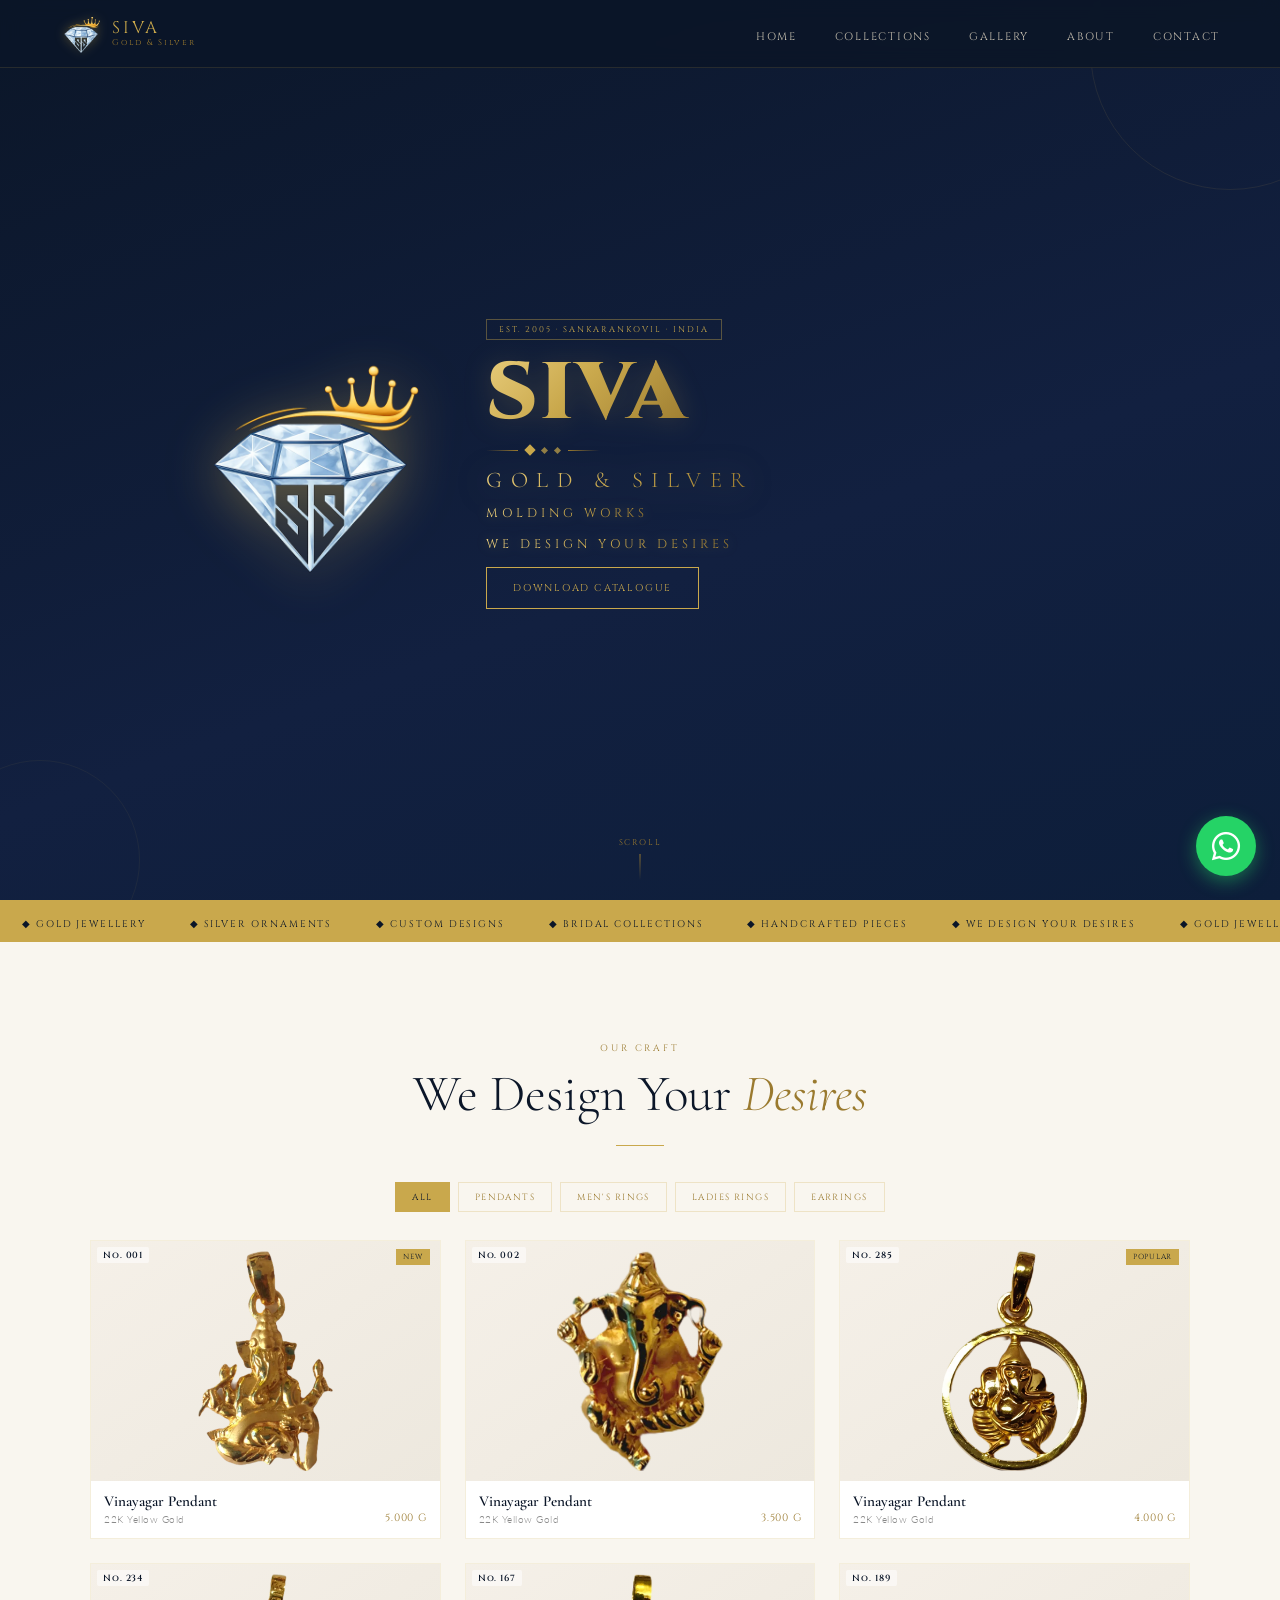
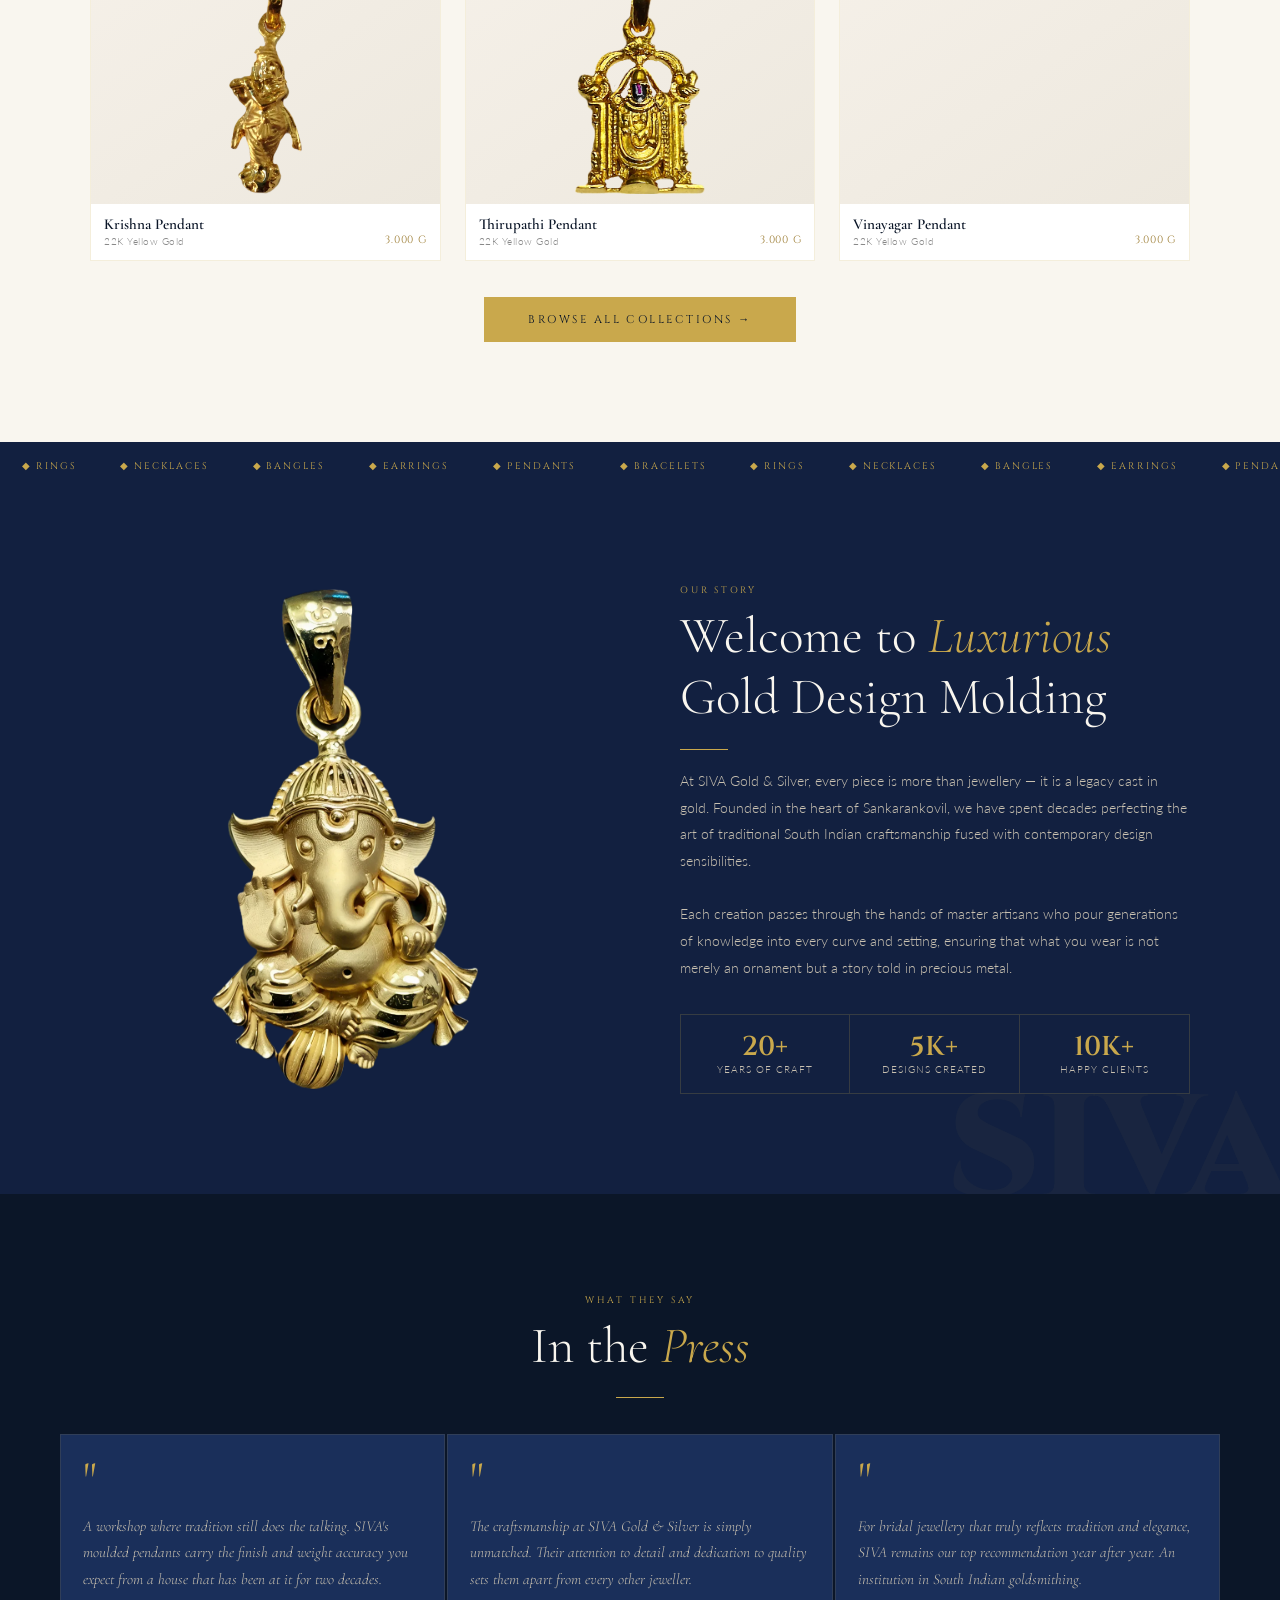
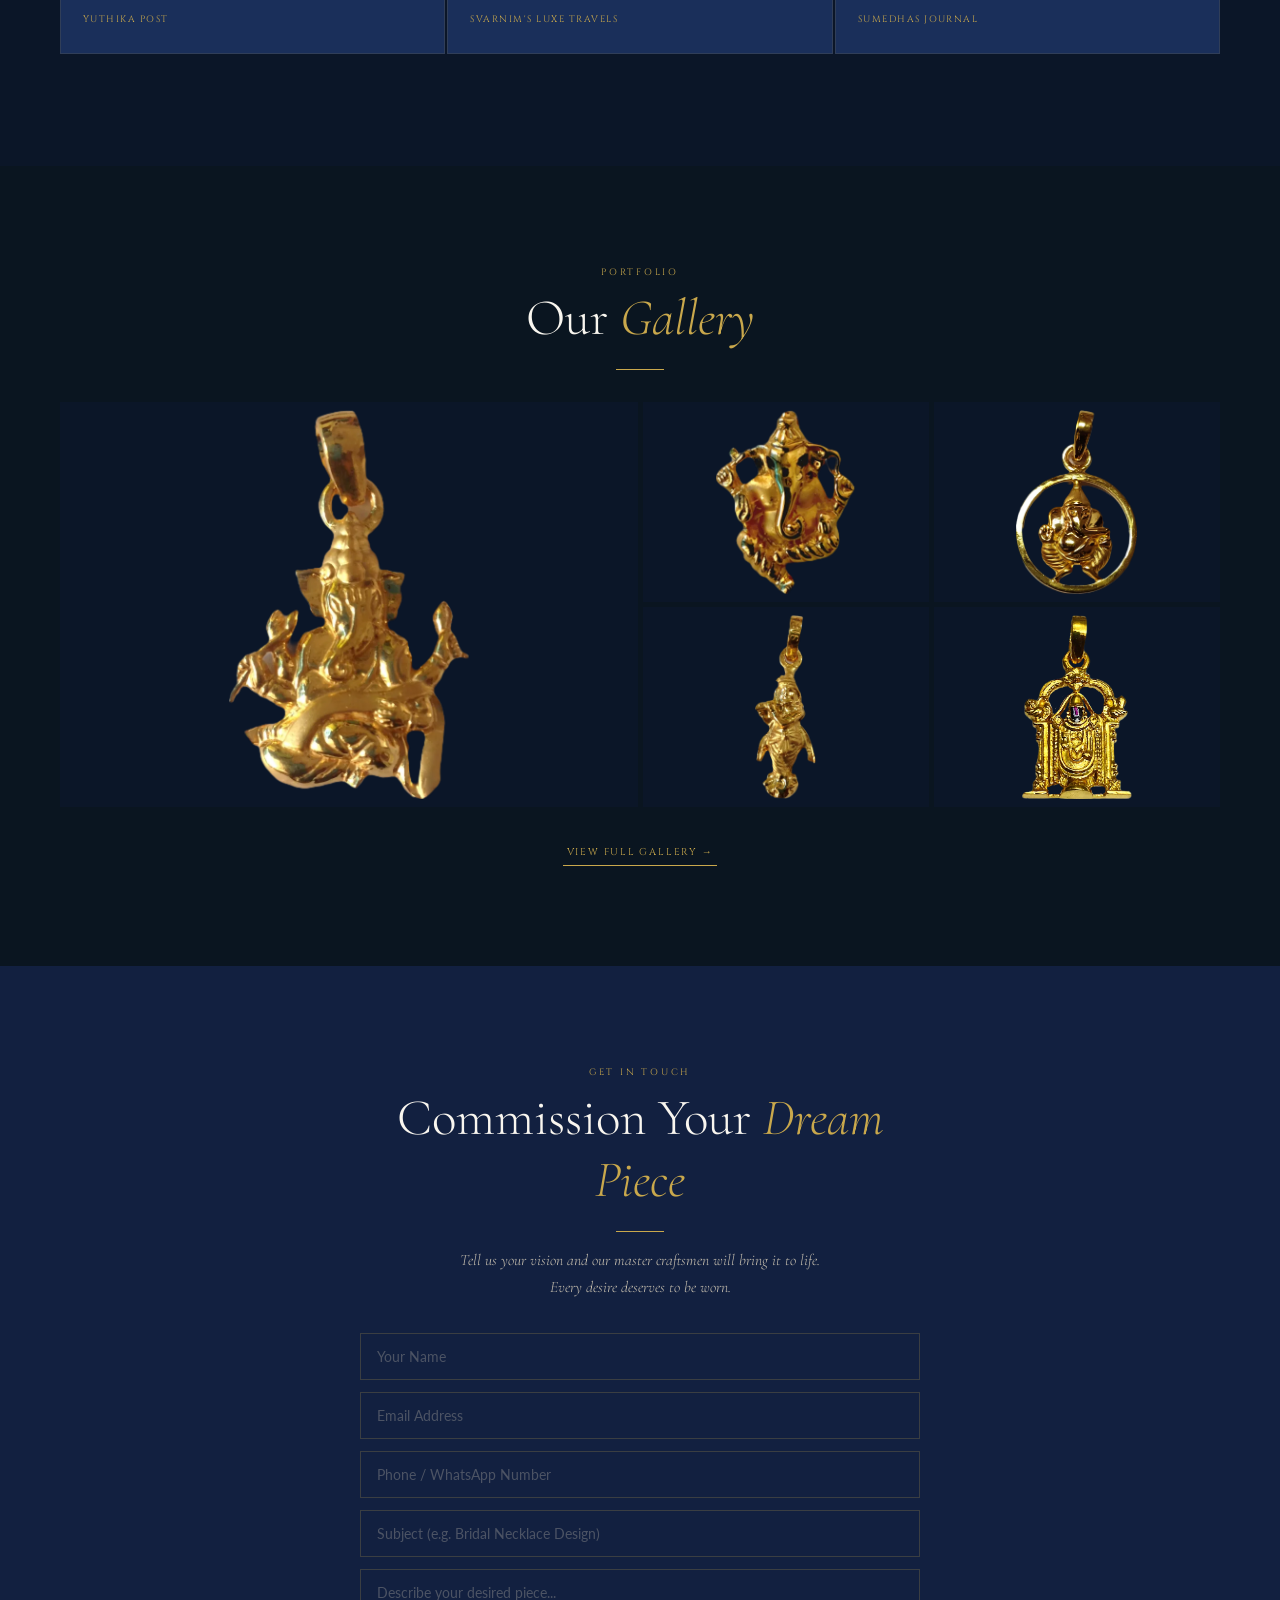
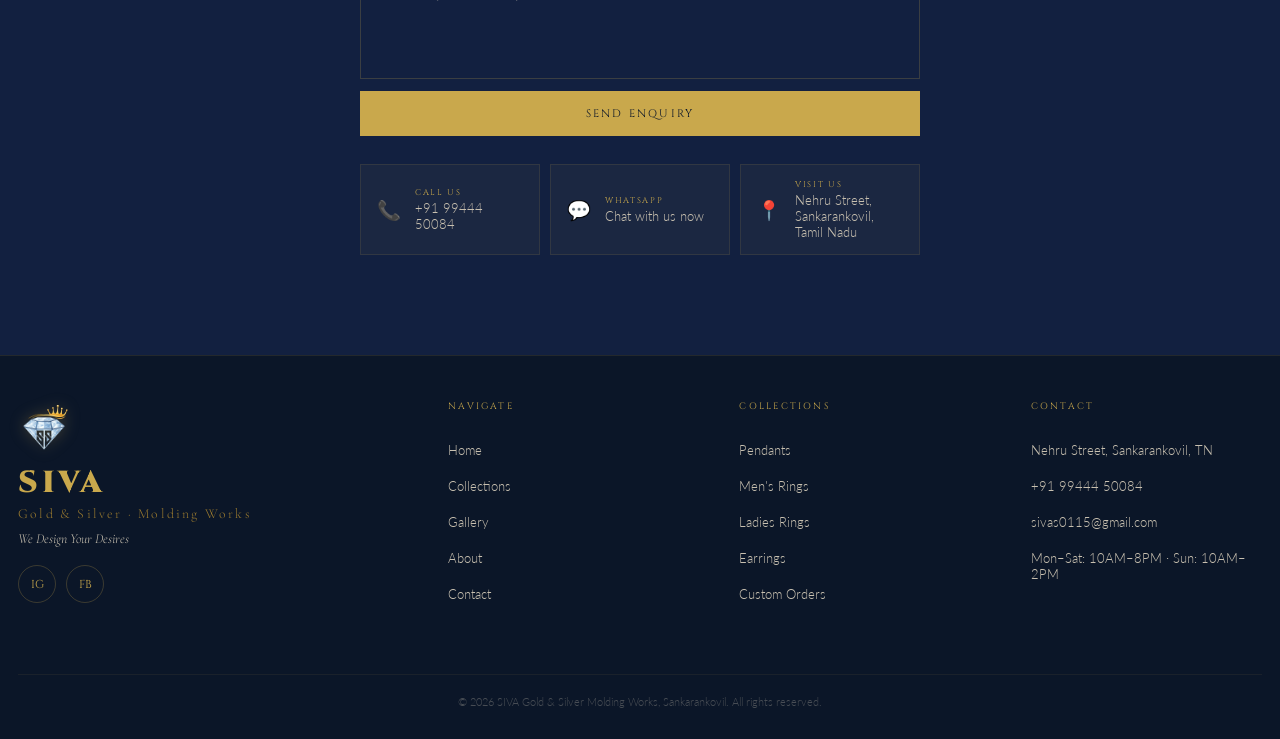
<file: index.html>
<!DOCTYPE html>
<html lang="en">
<head>
<meta charset="UTF-8">
<meta name="viewport" content="width=device-width, initial-scale=1.0, viewport-fit=cover">
<meta name="theme-color" content="#0B1628">
<title>SIVA Gold &amp; Silver – Molding Works, Sankarankovil</title>
<meta name="description" content="SIVA Gold &amp; Silver Molding Works, Sankarankovil — handcrafted 22K gold pendants, rings and earrings. Custom jewellery designs since 2005. We Design Your Desires.">
<link rel="icon" href="assets/logo/favicon-192.png" type="image/png">
<link rel="apple-touch-icon" href="assets/logo/favicon-192.png">
<link rel="preconnect" href="https://fonts.googleapis.com">
<link rel="preconnect" href="https://fonts.gstatic.com" crossorigin>
<link href="https://fonts.googleapis.com/css2?family=Cormorant+Garamond:ital,wght@0,300;0,400;0,600;1,300;1,400&family=Cinzel:wght@400;600;900&family=Lato:wght@300;400&display=swap" rel="stylesheet">
<link rel="stylesheet" href="https://cdnjs.cloudflare.com/ajax/libs/font-awesome/6.5.2/css/all.min.css">
<link rel="stylesheet" href="style.css">
</head>
<body>

<!-- NAV: logo LEFT, shop name RIGHT -->
<nav id="mainNav">
  <a href="#hero" class="nav-logo">
    <img src="assets/logo/diamond.webp" alt="SIVA Logo" class="nav-logo-img">
    <span>SIVA<small>Gold &amp; Silver</small></span>
  </a>
  <ul class="nav-links">
    <li><a href="index.html">Home</a></li>
    <li><a href="collections.html">Collections</a></li>
    <li><a href="gallery.html">Gallery</a></li>
    <li><a href="about.html">About</a></li>
    <li><a href="contact.html">Contact</a></li>
  </ul>
  <div class="hamburger" id="hamburger" onclick="toggleMenu(this)" aria-label="Menu">
    <span></span><span></span><span></span>
  </div>
</nav>

<!-- MOBILE DRAWER -->
<div class="mobile-drawer" id="mobileDrawer">
  <a href="index.html"        onclick="closeMenu()">Home</a>
  <a href="collections.html" onclick="closeMenu()">Collections</a>
  <a href="gallery.html"     onclick="closeMenu()">Gallery</a>
  <a href="about.html"   onclick="closeMenu()">About</a>
  <a href="contact.html" onclick="closeMenu()">Contact</a>
</div>

<a href="https://wa.me/919944450084"
   class="wa-fab"
   target="_blank" rel="noopener"
   aria-label="Chat with us on WhatsApp">
    <i class="fa-brands fa-whatsapp" aria-hidden="true"></i>
</a>

<!-- HERO: logo LEFT, text RIGHT -->
<section id="hero">
  <div class="hero-inner">
    <div class="hero-split">

      <!-- LEFT: Logo -->
      <div class="hero-logo-col">
        <img src="assets/logo/diamond.webp" alt="SIVA Gold & Silver" class="hero-logo-img">
      </div>

      <!-- RIGHT: Text -->
      <div class="hero-text-col">
        <div class="hero-badge">Est. 2005 · SANKARANKOVIL · India</div>
        <div class="hero-brand">SIVA</div>
        <div class="diamond-row">
          <div class="line-dec"></div>
          <span></span><span></span><span></span>
          <div class="line-dec r"></div>
        </div>
        <div class="hero-sub">Gold &amp; Silver</div>
        <div class="hero-tagline">Molding Works</div>
        <div class="hero-tagline">We Design Your Desires</div>
        <a href="assets/pdf/Siva_Gold_Silvers_Molding_Works_Catalog-web.pdf"
   class="btn-primary"
   download="Siva_Gold_Silvers_Molding_Works_Catalog.pdf">
    <span>Download Catalogue</span></a>
      </div>

    </div>
  </div>
  <div class="hero-scroll-hint">Scroll</div>
</section>

<!-- MARQUEE 1 -->
<div class="marquee-strip">
  <div class="marquee-inner">
    <span>Gold Jewellery</span><span>Silver Ornaments</span><span>Custom Designs</span>
    <span>Bridal Collections</span><span>Handcrafted Pieces</span><span>We Design Your Desires</span>
    <span>Gold Jewellery</span><span>Silver Ornaments</span><span>Custom Designs</span>
    <span>Bridal Collections</span><span>Handcrafted Pieces</span><span>We Design Your Desires</span>
  </div>
</div>

<!-- COLLECTIONS -->
<section id="collections">
  <div class="collections-header reveal">
    <span class="section-label">Our Craft</span>
    <h2 class="section-title">We Design Your <em>Desires</em></h2>
    <div class="gold-rule"></div>
  </div>
  <!-- Category quick-filter chips -->
  <div class="home-cat-filters" id="homeCatFilters"></div>

  <!-- Dynamic grid — populated from data.js (6 items) -->
  <div class="collections-grid" id="collectionsGrid"></div>

  <!-- View All -->
  <div class="collections-footer">
    <a href="collections.html" class="btn-view-all-big">Browse All Collections →</a>
  </div>
</section>

<!-- MARQUEE 2 -->
<div class="marquee-strip dark">
  <div class="marquee-inner rev">
    <span>Rings</span><span>Necklaces</span><span>Bangles</span>
    <span>Earrings</span><span>Pendants</span><span>Bracelets</span>
    <span>Rings</span><span>Necklaces</span><span>Bangles</span>
    <span>Earrings</span><span>Pendants</span><span>Bracelets</span>
  </div>
</div>

<!-- ABOUT -->
<section id="about">
  <div class="about-content reveal">
    <div class="about-hero-img"><img src="assets/about/about.webp" alt="About Us"></div>
    <div>
      <span class="section-label">Our Story</span>
      <h2 class="section-title">Welcome to <em>Luxurious</em> Gold Design Molding</h2>
      <div class="gold-rule left"></div>
      <p class="about-body">
        At SIVA Gold &amp; Silver, every piece is more than jewellery — it is a legacy cast in gold.
        Founded in the heart of Sankarankovil, we have spent decades perfecting the art of traditional
        South Indian craftsmanship fused with contemporary design sensibilities.
        <br><br>
        Each creation passes through the hands of master artisans who pour generations of knowledge
        into every curve and setting, ensuring that what you wear is not merely an ornament but a
        story told in precious metal.
      </p>
      <div class="about-stats">
        <div class="stat-item"><div class="stat-num">20+</div><div class="stat-label">Years of Craft</div></div>
        <div class="stat-item"><div class="stat-num">5K+</div><div class="stat-label">Designs Created</div></div>
        <div class="stat-item"><div class="stat-num">10K+</div><div class="stat-label">Happy Clients</div></div>
      </div>
    </div>
  </div>
</section>

<!-- PRESS -->
<section id="press">
  <div class="press-header reveal">
    <span class="section-label">What They Say</span>
    <h2 class="section-title">In the <em>Press</em></h2>
    <div class="gold-rule"></div>
  </div>
  <div class="press-scroll-wrap" id="pressScroll">
    <div class="press-card reveal">
      <span class="quote-mark">"</span>
      <p class="press-text">A workshop where tradition still does the talking. SIVA's moulded pendants carry the finish and weight accuracy you expect from a house that has been at it for two decades.</p>
      <div class="press-source">Yuthika Post</div>
    </div>
    <div class="press-card reveal">
      <span class="quote-mark">"</span>
      <p class="press-text">The craftsmanship at SIVA Gold &amp; Silver is simply unmatched. Their attention to detail and dedication to quality sets them apart from every other jeweller.</p>
      <div class="press-source">Svarnim's Luxe Travels</div>
    </div>
    <div class="press-card reveal">
      <span class="quote-mark">"</span>
      <p class="press-text">For bridal jewellery that truly reflects tradition and elegance, SIVA remains our top recommendation year after year. An institution in South Indian goldsmithing.</p>
      <div class="press-source">Sumedhas Journal</div>
    </div>
  </div>
  <div class="press-dots" id="pressDots">
    <div class="press-dot active" onclick="scrollPress(0)"></div>
    <div class="press-dot" onclick="scrollPress(1)"></div>
    <div class="press-dot" onclick="scrollPress(2)"></div>
  </div>
</section>

<!-- GALLERY -->
<section id="gallery">
  <div class="gallery-header reveal">
    <span class="section-label">Portfolio</span>
    <h2 class="section-title">Our <em>Gallery</em></h2>
    <div class="gold-rule"></div>
  </div>
  <!-- Dynamic gallery — shows 6 featured from data.js -->
  <div class="gallery-grid" id="galleryGrid"></div>

  <div class="gallery-footer">
    <a href="gallery.html" class="btn-view-all gold">View Full Gallery →</a>
  </div>
</section>

<!-- CONTACT -->
<section id="contact">
  <div class="contact-inner reveal">
    <span class="section-label">Get in Touch</span>
    <h2 class="section-title">Commission Your <em>Dream Piece</em></h2>
    <div class="gold-rule"></div>
    <p class="contact-body">Tell us your vision and our master craftsmen will bring it to life.<br>Every desire deserves to be worn.</p>
    <form class="contact-form" id="contactForm" onsubmit="handleSubmit(event)" novalidate>
      <input class="form-input" type="text"   id="cf-name"    name="name"    placeholder="Your Name"                        aria-label="Your Name"            autocomplete="name">
      <input class="form-input" type="email"  id="cf-email"   name="email"   placeholder="Email Address"                    aria-label="Email Address"        autocomplete="email" inputmode="email">
      <input class="form-input" type="tel"    id="cf-phone"   name="phone"   placeholder="Phone / WhatsApp Number"          aria-label="Phone or WhatsApp Number" autocomplete="tel" inputmode="tel">
      <input class="form-input" type="text"   id="cf-subject" name="topic"   placeholder="Subject (e.g. Bridal Necklace Design)" aria-label="Subject">
      <textarea class="form-textarea"         id="cf-message" name="message" placeholder="Describe your desired piece..." aria-label="Describe your desired piece"></textarea>
      <button class="btn-submit" id="cf-submit" type="submit">Send Enquiry</button>
    </form>
    <!-- Success / Error message — hidden by default, shown by JS, no CSS change needed -->
    <div id="cf-feedback" style="display:none;margin-top:18px;padding:14px 18px;font-family:'Cinzel',serif;font-size:.68rem;letter-spacing:.14em;text-align:center;border:1px solid;"></div>
    <div class="quick-contact">
      <a class="qc-item" href="tel:+919944450084">
        <span class="qc-icon">📞</span>
        <div><span class="qc-label">Call Us</span>+91 99444 50084</div>
      </a>
      <a class="qc-item" href="https://wa.me/919944450084" target="_blank" rel="noopener">
        <span class="qc-icon">💬</span>
        <div><span class="qc-label">WhatsApp</span>Chat with us now</div>
      </a>
      <a class="qc-item" href="https://maps.app.goo.gl/4U7xmLHqNgu89swYA" target="_blank" rel="noopener">
        <span class="qc-icon">📍</span>
        <div><span class="qc-label">Visit Us</span>Nehru Street, Sankarankovil, Tamil Nadu</div>
      </a>
    </div>
  </div>
</section>

<!-- FOOTER -->
<footer>

  <!-- Desktop 4-col -->
  <div class="footer-grid-desktop" id="footerDesktop">
    <div>
      <img src="assets/logo/diamond.webp" alt="SIVA Logo" class="footer-logo-img">
      <div class="footer-brand-name">SIVA</div>
      <div class="footer-brand-sub">Gold &amp; Silver · Molding Works</div>
      <div class="footer-tagline-txt">We Design Your Desires</div>
      <div class="footer-socials" style="justify-content:flex-start;margin-top:18px;">
        <a class="social-btn" href="https://www.instagram.com/sivajeweltech" target="_blank" rel="noopener" aria-label="SIVA on Instagram">IG</a>
        <a class="social-btn" href="https://www.facebook.com/share/1BZ9Z7TbrV/" target="_blank" rel="noopener" aria-label="SIVA on Facebook">FB</a>
      </div>
    </div>
    <div>
      <div class="footer-col-title">Navigate</div>
      <ul class="footer-links">
        <li><a href="#hero">Home</a></li>
        <li><a href="#collections">Collections</a></li>
        <li><a href="#gallery">Gallery</a></li>
        <li><a href="#about">About</a></li>
        <li><a href="#contact">Contact</a></li>
      </ul>
    </div>
    <div>
      <div class="footer-col-title">Collections</div>
      <ul class="footer-links">
        <li><a href="collections.html">Pendants</a></li>
        <li><a href="collections.html">Men's Rings</a></li>
        <li><a href="collections.html">Ladies Rings</a></li>
        <li><a href="collections.html">Earrings</a></li>
        <li><a href="contact.html">Custom Orders</a></li>
      </ul>
    </div>
    <div>
      <div class="footer-col-title">Contact</div>
      <ul class="footer-links">
        <li><a href="https://maps.app.goo.gl/4U7xmLHqNgu89swYA" target="_blank" rel="noopener">Nehru Street, Sankarankovil, TN</a></li>
        <li><a href="tel:+919944450084">+91 99444 50084</a></li>
        <li><a href="mailto:sivas0115@gmail.com">sivas0115@gmail.com</a></li>
        <li><span>Mon–Sat: 10AM–8PM · Sun: 10AM–2PM</span></li>
      </ul>
    </div>
  </div>

  <!-- Mobile -->
  <div class="footer-mobile-only" id="footerMobile">
    <div class="footer-brand">
      <img src="assets/logo/diamond.webp" alt="SIVA Logo" class="footer-logo-img-mobile">
      <div class="footer-brand-name">SIVA</div>
      <div class="footer-brand-sub">Gold &amp; Silver · Molding Works</div>
      <div class="footer-tagline-txt">We Design Your Desires</div>
      <div class="footer-socials">
        <a class="social-btn" href="https://www.instagram.com/sivajeweltech" target="_blank" rel="noopener" aria-label="SIVA on Instagram">IG</a>
        <a class="social-btn" href="https://www.facebook.com/share/1BZ9Z7TbrV/" target="_blank" rel="noopener" aria-label="SIVA on Facebook">FB</a>
      </div>
    </div>
    <div class="footer-accordion">
      <div class="footer-acc-item">
        <button class="footer-acc-btn" onclick="toggleAcc(this)">Navigate<span class="arr">▾</span></button>
        <div class="footer-acc-body">
          <ul class="footer-links">
            <li><a href="#hero"        onclick="closeAcc(this)">Home</a></li>
            <li><a href="#collections" onclick="closeAcc(this)">Collections</a></li>
            <li><a href="#gallery"     onclick="closeAcc(this)">Gallery</a></li>
            <li><a href="#about"       onclick="closeAcc(this)">About</a></li>
            <li><a href="#contact"     onclick="closeAcc(this)">Contact</a></li>
          </ul>
        </div>
      </div>
      <div class="footer-acc-item">
        <button class="footer-acc-btn" onclick="toggleAcc(this)">Collections<span class="arr">▾</span></button>
        <div class="footer-acc-body">
          <ul class="footer-links">
            <li><a href="collections.html">Pendants</a></li>
            <li><a href="collections.html">Men's Rings</a></li>
            <li><a href="collections.html">Ladies Rings</a></li>
            <li><a href="collections.html">Earrings</a></li>
            <li><a href="contact.html">Custom Orders</a></li>
          </ul>
        </div>
      </div>
      <div class="footer-acc-item">
        <button class="footer-acc-btn" onclick="toggleAcc(this)">Contact Info<span class="arr">▾</span></button>
        <div class="footer-acc-body">
          <ul class="footer-links">
            <li><a href="https://maps.app.goo.gl/4U7xmLHqNgu89swYA" target="_blank" rel="noopener">Nehru Street, Sankarankovil, TN</a></li>
            <li><a href="tel:+919944450084">+91 99444 50084</a></li>
            <li><a href="mailto:sivas0115@gmail.com">sivas0115@gmail.com</a></li>
            <li><span>Mon–Sat: 10AM–8PM · Sun: 10AM–2PM</span></li>
          </ul>
        </div>
      </div>
    </div>
  </div>

  <div class="footer-bottom">
    <div class="footer-copy">© 2026 SIVA Gold &amp; Silver Molding Works, Sankarankovil. All rights reserved.</div>
  </div>
</footer>

<!-- LIGHTBOX -->
<div class="lightbox" id="lightbox" onclick="closeLightbox()">
  <div class="lightbox-close" onclick="closeLightbox()">✕</div>
  <div class="lightbox-content">
    <img id="lightboxImg" alt="" class="lightbox-img">
    <span id="lightboxFallback" class="lightbox-fallback"></span>
  </div>
</div>

<script src="data.js"></script>
<script src="script.js"></script>
</body>
</html>
</file>
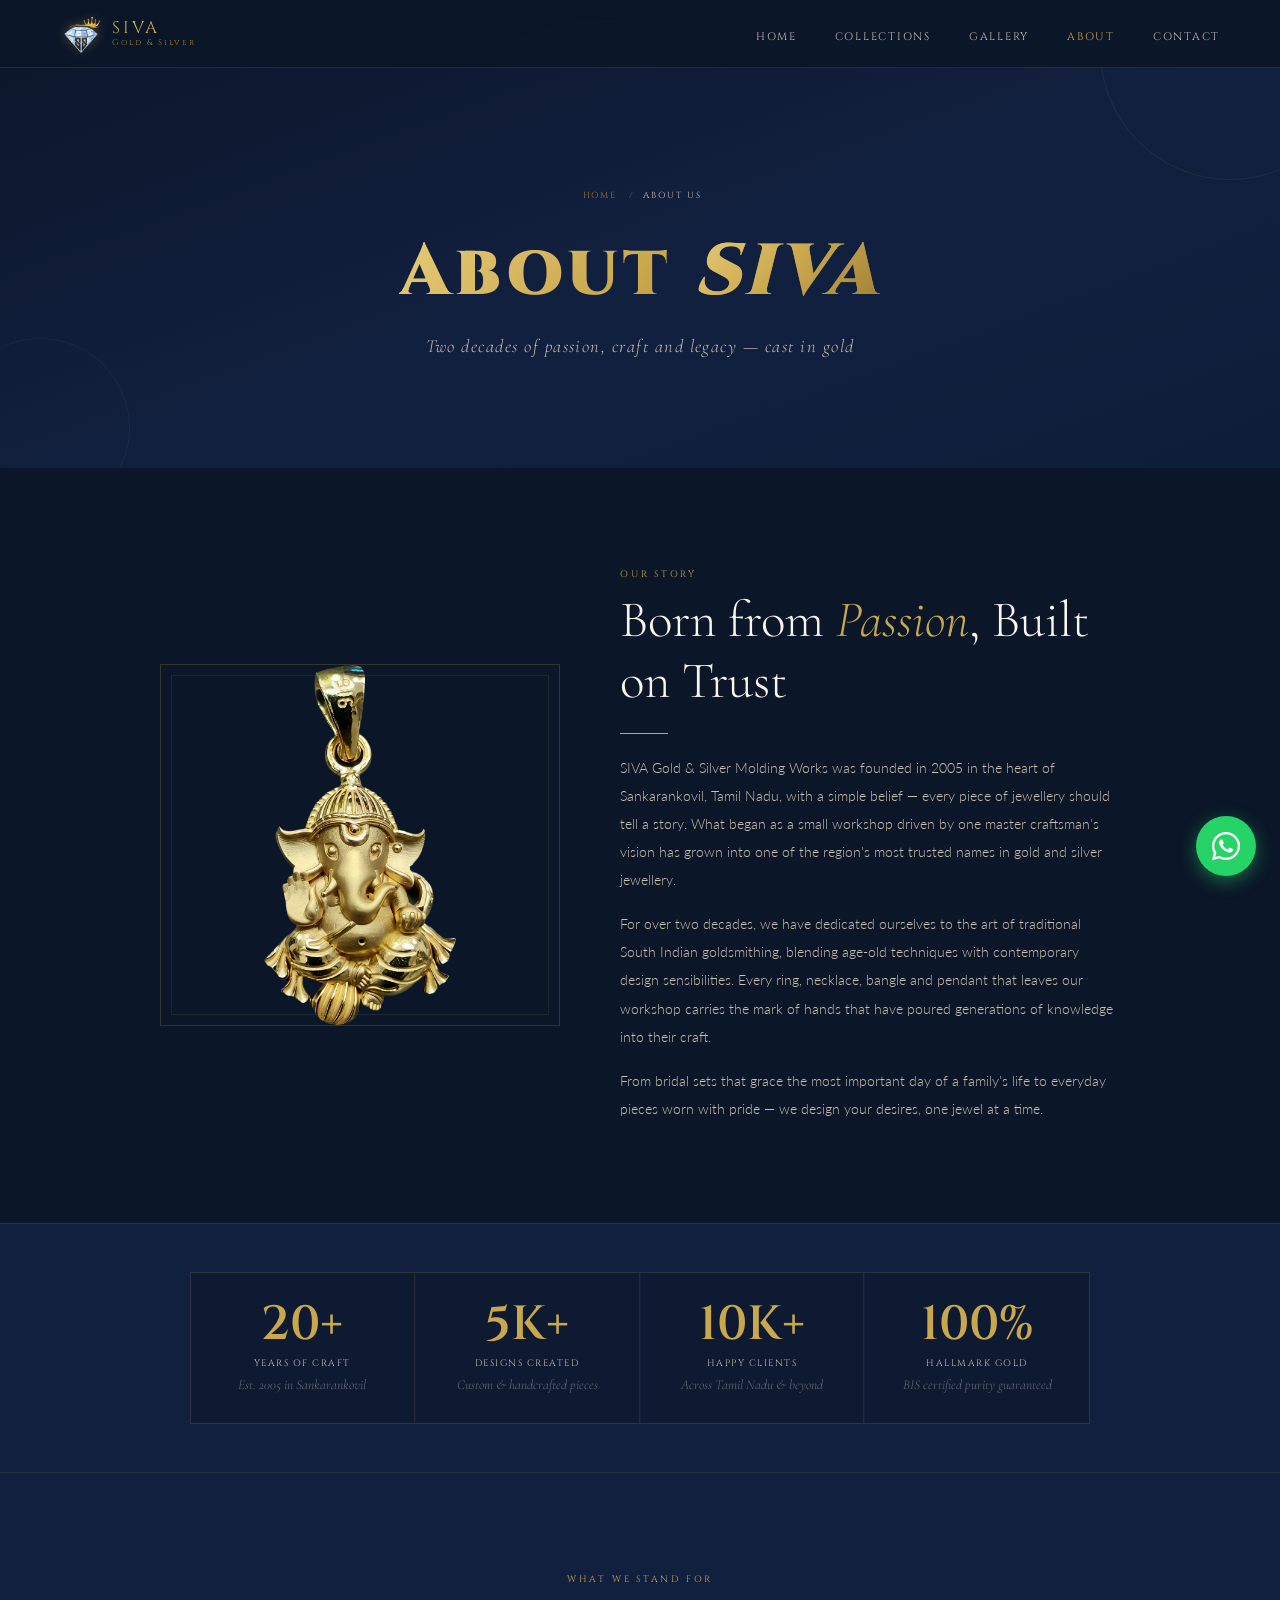
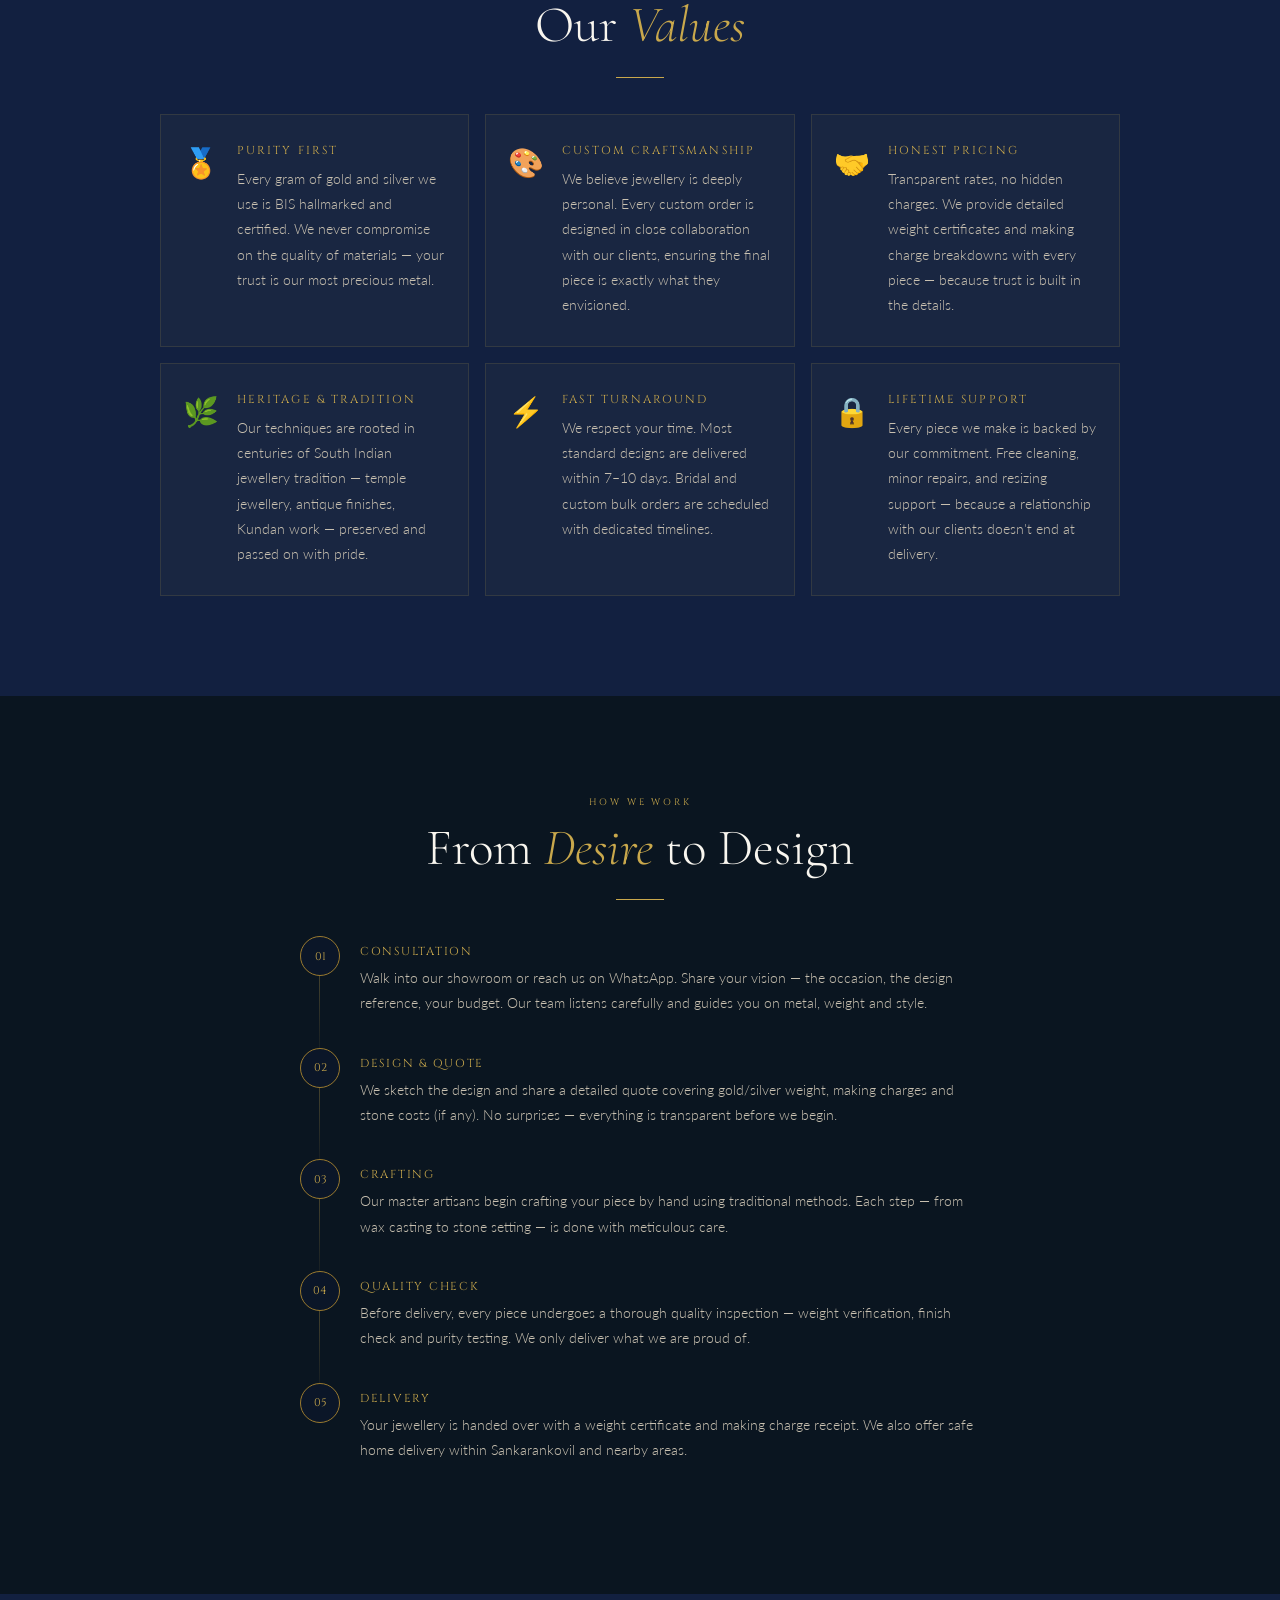
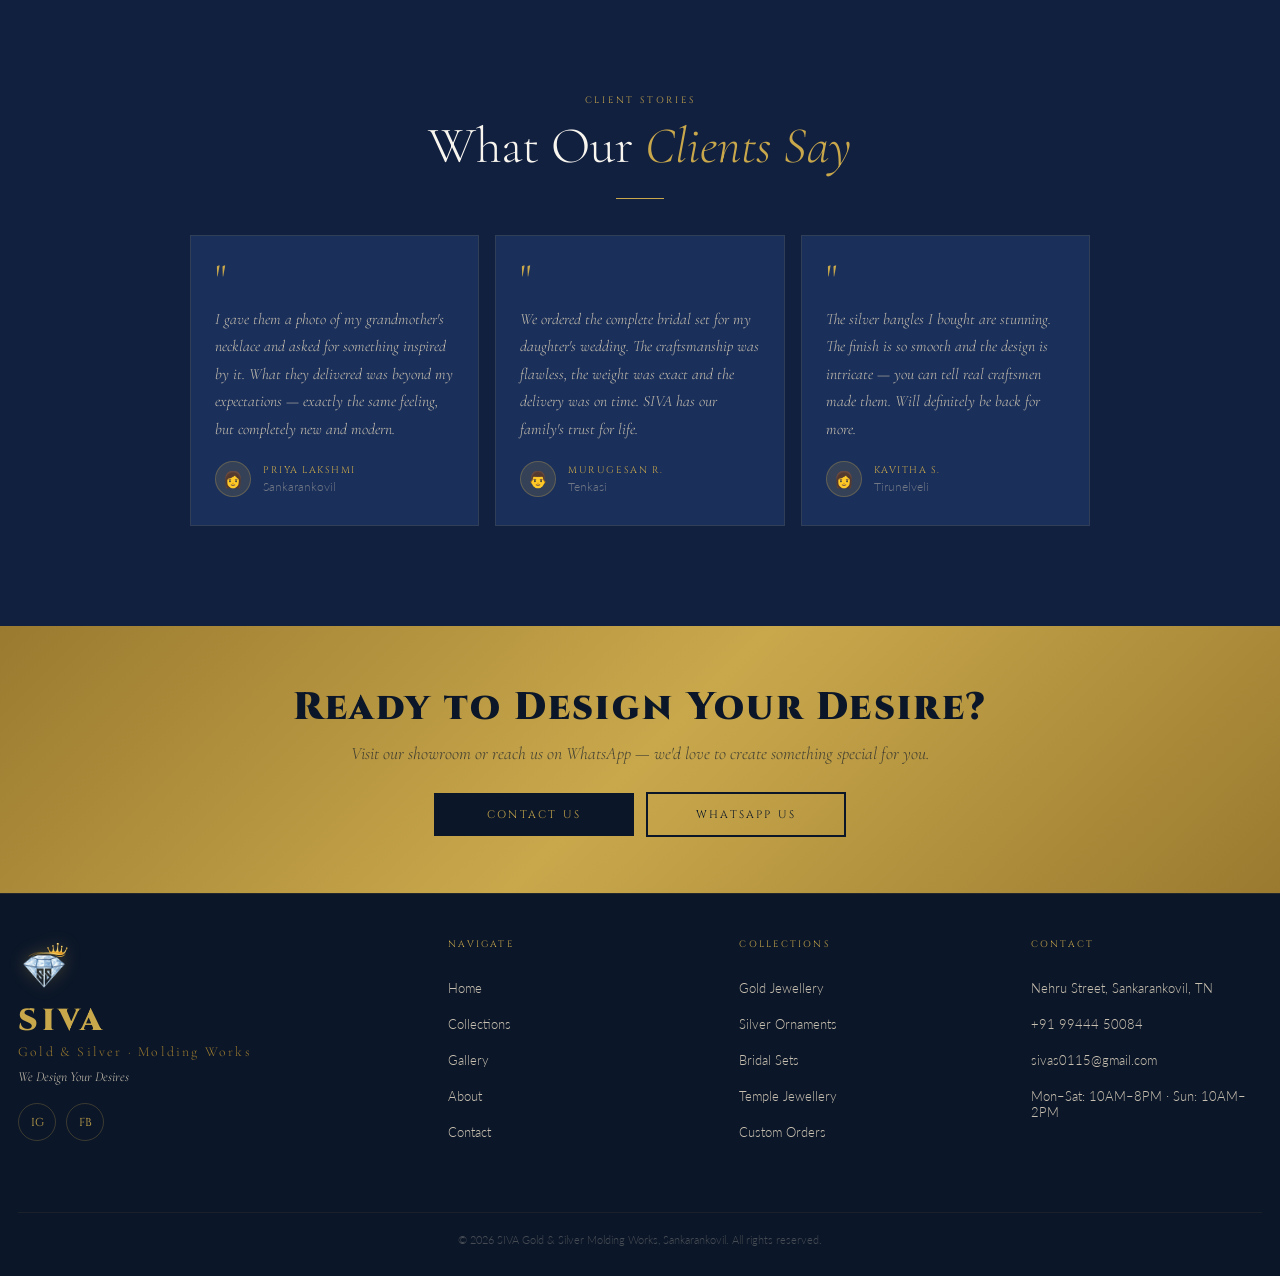
<file: about.html>
<!DOCTYPE html>
<html lang="en">
<head>
<meta charset="UTF-8">
<meta name="viewport" content="width=device-width, initial-scale=1.0, viewport-fit=cover">
<meta name="theme-color" content="#0B1628">
<title>About Us – SIVA Gold & Silver</title>
<meta name="description" content="SIVA Gold &amp; Silver Molding Works has been crafting gold and silver jewellery in Sankarankovil since 2005. Our story, values and process.">
<link rel="icon" href="assets/logo/favicon-192.png" type="image/png">
<link rel="apple-touch-icon" href="assets/logo/favicon-192.png">
<link rel="preconnect" href="https://fonts.googleapis.com">
<link rel="preconnect" href="https://fonts.gstatic.com" crossorigin>
<link href="https://fonts.googleapis.com/css2?family=Cormorant+Garamond:ital,wght@0,300;0,400;0,600;1,300;1,400&family=Cinzel:wght@400;600;900&family=Lato:wght@300;400&display=swap" rel="stylesheet">
<link rel="stylesheet" href="https://cdnjs.cloudflare.com/ajax/libs/font-awesome/6.5.2/css/all.min.css">
<link rel="stylesheet" href="style.css">
<style>

/* ── PAGE HERO ── */
.page-hero {
  min-height: 52vh;
  padding: calc(var(--nav-h) + 60px) 24px 60px;
  background: linear-gradient(160deg, var(--navy) 0%, var(--navy-mid) 55%, #0D1E3A 100%);
  display: flex; flex-direction: column;
  align-items: center; justify-content: center;
  text-align: center; position: relative; overflow: hidden;
}
.page-hero::before {
  content: ''; position: absolute; top: -80px; right: -80px;
  width: 260px; height: 260px;
  border: 1px solid rgba(201,168,76,.1); border-radius: 50%; pointer-events: none;
}
.page-hero::after {
  content: ''; position: absolute; bottom: -50px; left: -50px;
  width: 180px; height: 180px;
  border: 1px solid rgba(201,168,76,.07); border-radius: 50%; pointer-events: none;
}
.page-hero-inner { position: relative; z-index: 2; animation: fadeUp .7s ease both; }
.breadcrumb {
  font-family: 'Cinzel', serif; font-size: .55rem; letter-spacing: .22em;
  color: var(--gold-dark); text-transform: uppercase; margin-bottom: 14px;
}
.breadcrumb a { color: var(--gold-dark); transition: color .2s; }
.breadcrumb a:hover { color: var(--gold); }
.page-hero h1 {
  font-family: 'Cinzel', serif;
  font-size: clamp(2.2rem, 8vw, 4.5rem);
  font-weight: 900; letter-spacing: .06em;
  background: linear-gradient(135deg, var(--gold-light), var(--gold), var(--gold-dark));
  -webkit-background-clip: text; -webkit-text-fill-color: transparent; background-clip: text;
}
.page-hero p {
  font-family: 'Cormorant Garamond', serif; font-style: italic;
  font-size: clamp(.9rem, 3vw, 1.15rem);
  color: var(--text-light); margin-top: 14px; letter-spacing: .08em;
}

/* ── SHARED SECTION ── */
.about-section {
  padding: 64px 20px;
}
.about-section.alt { background: var(--navy-mid); }
.about-section.dark { background: #0A1520; }

/* ── STORY ── */
.story-grid {
  display: flex; flex-direction: column; gap: 36px;
  max-width: 960px; margin: 0 auto;
}
.story-img-wrap {
  position: relative;
  border: 1px solid rgba(201,168,76,.2);
}
.story-img-wrap::before {
  content: '';
  position: absolute; inset: 10px;
  border: 1px solid rgba(201,168,76,.1);
  pointer-events: none; z-index: 1;
}
.story-img-box {
  height: 240px;
  width: 100%;
  overflow: hidden;
  border-radius: 12px;
}

.story-img-box img {
  width: 100%;
  height: 100%;
  object-fit: contain;
  display: block;
}
.story-text {}
.story-text .section-label { text-align: left; }
.story-text .section-title { text-align: left; }
.story-body {
  font-size: .9rem; line-height: 1.95; color: var(--text-light);
  margin-top: 20px;
}
.story-body p + p { margin-top: 16px; }

/* ── STATS BAND ── */
.stats-band {
  background: var(--navy-mid);
  border-top: 1px solid rgba(201,168,76,.12);
  border-bottom: 1px solid rgba(201,168,76,.12);
  padding: 48px 20px;
}
.stats-row {
  display: grid; grid-template-columns: repeat(2, 1fr);
  gap: 1px; max-width: 900px; margin: 0 auto;
  border: 1px solid rgba(201,168,76,.15);
}
.stat-box {
  padding: 28px 16px; text-align: center;
  background: rgba(11,22,40,.6);
  border-right: 1px solid rgba(201,168,76,.12);
  border-bottom: 1px solid rgba(201,168,76,.12);
}
.stat-box:nth-child(2n) { border-right: none; }
.stat-box:nth-last-child(-n+2) { border-bottom: none; }
.stat-box-num {
  font-family: 'Cinzel', serif;
  font-size: clamp(2rem, 8vw, 3rem);
  font-weight: 600; color: var(--gold); line-height: 1;
}
.stat-box-label {
  font-family: 'Cinzel', serif; font-size: .58rem;
  letter-spacing: .16em; color: var(--text-light);
  text-transform: uppercase; margin-top: 8px;
}
.stat-box-desc {
  font-family: 'Cormorant Garamond', serif; font-style: italic;
  font-size: .85rem; color: rgba(200,192,176,.5);
  margin-top: 6px; line-height: 1.5;
}

/* ── VALUES ── */
.values-grid {
  display: grid; grid-template-columns: 1fr; gap: 16px;
  max-width: 960px; margin: 36px auto 0;
}
.value-card {
  background: rgba(201,168,76,.04);
  border: 1px solid rgba(201,168,76,.14);
  padding: 28px 22px;
  display: flex; gap: 18px; align-items: flex-start;
}
.value-icon {
  font-size: 1.8rem; flex-shrink: 0; margin-top: 2px;
}
.value-title {
  font-family: 'Cinzel', serif; font-size: .72rem;
  letter-spacing: .18em; color: var(--gold);
  text-transform: uppercase; margin-bottom: 8px;
}
.value-desc {
  font-size: .88rem; line-height: 1.8; color: var(--text-light);
}

/* ── PROCESS TIMELINE ── */
.process-list {
  max-width: 680px; margin: 36px auto 0;
  display: flex; flex-direction: column; gap: 0;
}
.process-step {
  display: flex; gap: 20px; align-items: flex-start;
  padding-bottom: 32px; position: relative;
}
.process-step::before {
  content: '';
  position: absolute; left: 19px; top: 40px;
  width: 1px; height: calc(100% - 20px);
  background: linear-gradient(to bottom, rgba(201,168,76,.3), transparent);
}
.process-step:last-child::before { display: none; }
.process-num {
  width: 40px; height: 40px; border-radius: 50%; flex-shrink: 0;
  border: 1px solid var(--gold-dark);
  display: flex; align-items: center; justify-content: center;
  font-family: 'Cinzel', serif; font-size: .7rem;
  color: var(--gold); background: var(--navy);
  position: relative; z-index: 1;
}
.process-content {}
.process-title {
  font-family: 'Cinzel', serif; font-size: .72rem;
  letter-spacing: .15em; color: var(--gold);
  text-transform: uppercase; margin-bottom: 6px; margin-top: 8px;
}
.process-desc { font-size: .88rem; line-height: 1.8; color: var(--text-light); }

/* ── TESTIMONIALS ── */
.testimonials-grid {
  display: flex; flex-direction: column; gap: 16px;
  max-width: 900px; margin: 36px auto 0;
}
.testimonial-card {
  background: var(--navy-light);
  border: 1px solid rgba(201,168,76,.12);
  padding: 28px 24px;
}
.t-quote { font-size: 2.5rem; color: var(--gold); line-height: .7; font-family: 'Cormorant Garamond', serif; display: block; margin-bottom: 14px; }
.t-text { font-family: 'Cormorant Garamond', serif; font-style: italic; font-size: .98rem; line-height: 1.75; color: var(--text-light); margin-bottom: 18px; }
.t-author { display: flex; align-items: center; gap: 12px; }
.t-avatar { width: 36px; height: 36px; border-radius: 50%; background: rgba(201,168,76,.15); border: 1px solid rgba(201,168,76,.3); display: flex; align-items: center; justify-content: center; font-size: 1rem; }
.t-name { font-family: 'Cinzel', serif; font-size: .6rem; letter-spacing: .16em; color: var(--gold); text-transform: uppercase; display: block; }
.t-loc  { font-size: .75rem; color: rgba(200,192,176,.5); margin-top: 2px; }

/* ── CTA BAND ── */
.cta-band {
  background: linear-gradient(135deg, var(--gold-dark) 0%, var(--gold) 50%, var(--gold-dark) 100%);
  padding: 56px 24px; text-align: center;
}
.cta-band h2 {
  font-family: 'Cinzel', serif; font-size: clamp(1.4rem, 5vw, 2.4rem);
  font-weight: 900; color: var(--navy); letter-spacing: .06em; margin-bottom: 10px;
}
.cta-band p {
  font-family: 'Cormorant Garamond', serif; font-style: italic;
  font-size: clamp(.9rem, 3vw, 1.1rem); color: rgba(11,22,40,.7);
  margin-bottom: 28px;
}
.cta-buttons { display: flex; flex-direction: column; gap: 12px; align-items: center; }
.btn-cta-dark {
  display: inline-block; background: var(--navy); color: var(--gold);
  font-family: 'Cinzel', serif; font-size: .68rem; letter-spacing: .2em;
  text-transform: uppercase; padding: 14px 36px; min-width: 200px; text-align: center;
  transition: background .25s;
}
.btn-cta-dark:hover { background: var(--navy-mid); }
.btn-cta-outline {
  display: inline-block; border: 2px solid var(--navy); color: var(--navy);
  font-family: 'Cinzel', serif; font-size: .68rem; letter-spacing: .2em;
  text-transform: uppercase; padding: 13px 36px; min-width: 200px; text-align: center;
  transition: background .25s, color .25s;
}
.btn-cta-outline:hover { background: var(--navy); color: var(--gold); }

/* ── REVEAL ── */
.reveal { opacity: 0; transform: translateY(22px); transition: opacity .6s ease, transform .6s ease; }
.reveal.visible { opacity: 1; transform: none; }
@keyframes fadeUp { from{opacity:0;transform:translateY(28px)} to{opacity:1;transform:none} }

/* ── RESPONSIVE ── */
@media(min-width:640px){
  .about-section { padding: 80px 32px; }
  .stats-row { grid-template-columns: repeat(4, 1fr); }
  .stat-box { border-bottom: none; }
  .stat-box:nth-child(2n) { border-right: 1px solid rgba(201,168,76,.12); }
  .stat-box:last-child { border-right: none; }
  .values-grid { grid-template-columns: repeat(2, 1fr); }
  .testimonials-grid { flex-direction: row; flex-wrap: wrap; }
  .testimonial-card { flex: 1 1 calc(50% - 8px); }
  .cta-buttons { flex-direction: row; justify-content: center; }
}
@media(min-width:1024px){
  :root { --nav-h: 68px; }
  nav { padding: 0 60px; }
  .hamburger { display: none; }
  .nav-links { display: flex; gap: 38px; list-style: none; }
  .nav-links a { font-family:'Cinzel',serif; font-size:.68rem; letter-spacing:.16em; color:var(--text-light); text-transform:uppercase; transition:color .3s; }
  .nav-links a:hover { color: var(--gold); }
  .about-section { padding: 100px 60px; }
  .story-grid { flex-direction: row; gap: 60px; align-items: center; }
  .story-img-wrap { flex: 0 0 400px; }
  .story-img-box { height: 360px; }
  .values-grid { grid-template-columns: repeat(3, 1fr); }
  .testimonials-grid { flex-direction: row; }
  .testimonial-card { flex: 1; }
}
</style>
</head>
<body>

<!-- NAV -->
<nav id="mainNav">
  <a href="index.html" class="nav-logo">
    <img src="assets/logo/diamond.webp" alt="SIVA Logo" class="nav-logo-img">
    <span>SIVA<small>Gold &amp; Silver</small></span>
  </a>
  <ul class="nav-links">
    <li><a href="index.html">Home</a></li>
    <li><a href="collections.html">Collections</a></li>
    <li><a href="gallery.html">Gallery</a></li>
    <li><a href="about.html" style="color:var(--gold)">About</a></li>
    <li><a href="contact.html">Contact</a></li>
  </ul>
  <div class="hamburger" id="hamburger" onclick="toggleMenu(this)" aria-label="Menu">
    <span></span><span></span><span></span>
  </div>
</nav>

<!-- MOBILE DRAWER -->
<div class="mobile-drawer" id="mobileDrawer">
  <a href="index.html"       onclick="closeMenu()">Home</a>
  <a href="collections.html" onclick="closeMenu()">Collections</a>
  <a href="gallery.html"     onclick="closeMenu()">Gallery</a>
  <a href="about.html"       onclick="closeMenu()">About</a>
  <a href="contact.html"     onclick="closeMenu()">Contact</a>
</div>


<a href="https://wa.me/919944450084"
   class="wa-fab"
   target="_blank" rel="noopener"
   aria-label="Chat with us on WhatsApp">
    <i class="fa-brands fa-whatsapp" aria-hidden="true"></i>
</a>


<!-- PAGE HERO -->
<div class="page-hero">
  <div class="page-hero-inner">
    <div class="breadcrumb"><a href="index.html">Home</a> &nbsp;/&nbsp; <span style="color:var(--text-light)">About Us</span></div>
    <h1>About <em style="-webkit-text-fill-color:transparent;background:linear-gradient(135deg,var(--gold-light),var(--gold),var(--gold-dark));-webkit-background-clip:text;background-clip:text;">SIVA</em></h1>
    <p>Two decades of passion, craft and legacy — cast in gold</p>
  </div>
</div>

<!-- ══ OUR STORY ══ -->
<section class="about-section reveal">
  <div class="story-grid">
    <div class="story-img-wrap">
      <div class="story-img-box">
        <img src="assets/about/about.webp" alt="Our Story">
      </div>
    </div>
    <div class="story-text">
      <span class="section-label">Our Story</span>
      <h2 class="section-title">Born from <em>Passion</em>, Built on Trust</h2>
      <div class="gold-rule left"></div>
      <div class="story-body">
        <p>
          SIVA Gold &amp; Silver Molding Works was founded in 2005 in the heart of
          Sankarankovil, Tamil Nadu, with a simple belief — every piece of jewellery
          should tell a story. What began as a small workshop driven by one master
          craftsman's vision has grown into one of the region's most trusted names
          in gold and silver jewellery.
        </p>
        <p>
          For over two decades, we have dedicated ourselves to the art of traditional
          South Indian goldsmithing, blending age-old techniques with contemporary
          design sensibilities. Every ring, necklace, bangle and pendant that leaves
          our workshop carries the mark of hands that have poured generations of
          knowledge into their craft.
        </p>
        <p>
          From bridal sets that grace the most important day of a family's life to
          everyday pieces worn with pride — we design your desires, one jewel at a time.
        </p>
      </div>
    </div>
  </div>
</section>

<!-- ══ STATS BAND ══ -->
<div class="stats-band">
  <div class="stats-row reveal">
    <div class="stat-box">
      <div class="stat-box-num">20+</div>
      <div class="stat-box-label">Years of Craft</div>
      <div class="stat-box-desc">Est. 2005 in Sankarankovil</div>
    </div>
    <div class="stat-box">
      <div class="stat-box-num">5K+</div>
      <div class="stat-box-label">Designs Created</div>
      <div class="stat-box-desc">Custom &amp; handcrafted pieces</div>
    </div>
    <div class="stat-box">
      <div class="stat-box-num">10K+</div>
      <div class="stat-box-label">Happy Clients</div>
      <div class="stat-box-desc">Across Tamil Nadu &amp; beyond</div>
    </div>
    <div class="stat-box">
      <div class="stat-box-num">100%</div>
      <div class="stat-box-label">Hallmark Gold</div>
      <div class="stat-box-desc">BIS certified purity guaranteed</div>
    </div>
  </div>
</div>

<!-- ══ OUR VALUES ══ -->
<section class="about-section alt reveal">
  <div style="max-width:960px;margin:0 auto">
    <div style="text-align:center;margin-bottom:8px">
      <span class="section-label">What We Stand For</span>
      <h2 class="section-title">Our <em>Values</em></h2>
      <div class="gold-rule"></div>
    </div>
    <div class="values-grid">
      <div class="value-card">
        <div class="value-icon">🏅</div>
        <div>
          <div class="value-title">Purity First</div>
          <div class="value-desc">Every gram of gold and silver we use is BIS hallmarked and certified. We never compromise on the quality of materials — your trust is our most precious metal.</div>
        </div>
      </div>
      <div class="value-card">
        <div class="value-icon">🎨</div>
        <div>
          <div class="value-title">Custom Craftsmanship</div>
          <div class="value-desc">We believe jewellery is deeply personal. Every custom order is designed in close collaboration with our clients, ensuring the final piece is exactly what they envisioned.</div>
        </div>
      </div>
      <div class="value-card">
        <div class="value-icon">🤝</div>
        <div>
          <div class="value-title">Honest Pricing</div>
          <div class="value-desc">Transparent rates, no hidden charges. We provide detailed weight certificates and making charge breakdowns with every piece — because trust is built in the details.</div>
        </div>
      </div>
      <div class="value-card">
        <div class="value-icon">🌿</div>
        <div>
          <div class="value-title">Heritage &amp; Tradition</div>
          <div class="value-desc">Our techniques are rooted in centuries of South Indian jewellery tradition — temple jewellery, antique finishes, Kundan work — preserved and passed on with pride.</div>
        </div>
      </div>
      <div class="value-card">
        <div class="value-icon">⚡</div>
        <div>
          <div class="value-title">Fast Turnaround</div>
          <div class="value-desc">We respect your time. Most standard designs are delivered within 7–10 days. Bridal and custom bulk orders are scheduled with dedicated timelines.</div>
        </div>
      </div>
      <div class="value-card">
        <div class="value-icon">🔒</div>
        <div>
          <div class="value-title">Lifetime Support</div>
          <div class="value-desc">Every piece we make is backed by our commitment. Free cleaning, minor repairs, and resizing support — because a relationship with our clients doesn't end at delivery.</div>
        </div>
      </div>
    </div>
  </div>
</section>

<!-- ══ OUR PROCESS ══ -->
<section class="about-section dark reveal">
  <div style="max-width:700px;margin:0 auto;text-align:center">
    <span class="section-label">How We Work</span>
    <h2 class="section-title">From <em>Desire</em> to Design</h2>
    <div class="gold-rule"></div>
  </div>
  <div class="process-list">
    <div class="process-step">
      <div class="process-num">01</div>
      <div class="process-content">
        <div class="process-title">Consultation</div>
        <div class="process-desc">Walk into our showroom or reach us on WhatsApp. Share your vision — the occasion, the design reference, your budget. Our team listens carefully and guides you on metal, weight and style.</div>
      </div>
    </div>
    <div class="process-step">
      <div class="process-num">02</div>
      <div class="process-content">
        <div class="process-title">Design &amp; Quote</div>
        <div class="process-desc">We sketch the design and share a detailed quote covering gold/silver weight, making charges and stone costs (if any). No surprises — everything is transparent before we begin.</div>
      </div>
    </div>
    <div class="process-step">
      <div class="process-num">03</div>
      <div class="process-content">
        <div class="process-title">Crafting</div>
        <div class="process-desc">Our master artisans begin crafting your piece by hand using traditional methods. Each step — from wax casting to stone setting — is done with meticulous care.</div>
      </div>
    </div>
    <div class="process-step">
      <div class="process-num">04</div>
      <div class="process-content">
        <div class="process-title">Quality Check</div>
        <div class="process-desc">Before delivery, every piece undergoes a thorough quality inspection — weight verification, finish check and purity testing. We only deliver what we are proud of.</div>
      </div>
    </div>
    <div class="process-step">
      <div class="process-num">05</div>
      <div class="process-content">
        <div class="process-title">Delivery</div>
        <div class="process-desc">Your jewellery is handed over with a weight certificate and making charge receipt. We also offer safe home delivery within Sankarankovil and nearby areas.</div>
      </div>
    </div>
  </div>
</section>

<!-- ══ TESTIMONIALS ══ -->
<section class="about-section alt reveal">
  <div style="text-align:center;margin-bottom:8px">
    <span class="section-label">Client Stories</span>
    <h2 class="section-title">What Our <em>Clients Say</em></h2>
    <div class="gold-rule"></div>
  </div>
  <div class="testimonials-grid">
    <div class="testimonial-card">
      <span class="t-quote">"</span>
      <p class="t-text">I gave them a photo of my grandmother's necklace and asked for something inspired by it. What they delivered was beyond my expectations — exactly the same feeling, but completely new and modern.</p>
      <div class="t-author">
        <div class="t-avatar">👩</div>
        <div>
          <span class="t-name">Priya Lakshmi</span>
          <div class="t-loc">Sankarankovil</div>
        </div>
      </div>
    </div>
    <div class="testimonial-card">
      <span class="t-quote">"</span>
      <p class="t-text">We ordered the complete bridal set for my daughter's wedding. The craftsmanship was flawless, the weight was exact and the delivery was on time. SIVA has our family's trust for life.</p>
      <div class="t-author">
        <div class="t-avatar">👨</div>
        <div>
          <span class="t-name">Murugesan R.</span>
          <div class="t-loc">Tenkasi</div>
        </div>
      </div>
    </div>
    <div class="testimonial-card">
      <span class="t-quote">"</span>
      <p class="t-text">The silver bangles I bought are stunning. The finish is so smooth and the design is intricate — you can tell real craftsmen made them. Will definitely be back for more.</p>
      <div class="t-author">
        <div class="t-avatar">👩</div>
        <div>
          <span class="t-name">Kavitha S.</span>
          <div class="t-loc">Tirunelveli</div>
        </div>
      </div>
    </div>
  </div>
</section>

<!-- ══ CTA BAND ══ -->
<div class="cta-band">
  <h2>Ready to Design Your Desire?</h2>
  <p>Visit our showroom or reach us on WhatsApp — we'd love to create something special for you.</p>
  <div class="cta-buttons">
    <a href="contact.html" class="btn-cta-dark">Contact Us</a>
    <a href="https://wa.me/919944450084" target="_blank" rel="noopener" class="btn-cta-outline">WhatsApp Us</a>
  </div>
</div>

<!-- FOOTER -->
<footer>
  <div class="footer-grid-desktop" id="footerDesktop">
    <div>
      <img src="assets/logo/diamond.webp" alt="SIVA Logo" class="footer-logo-img">
      <div class="footer-brand-name">SIVA</div>
      <div class="footer-brand-sub">Gold &amp; Silver · Molding Works</div>
      <div class="footer-tagline-txt">We Design Your Desires</div>
      <div class="footer-socials" style="justify-content:flex-start;margin-top:18px;">
        <a class="social-btn" href="https://www.instagram.com/sivajeweltech" target="_blank" rel="noopener" aria-label="SIVA on Instagram">IG</a>
        <a class="social-btn" href="https://www.facebook.com/share/1BZ9Z7TbrV/" target="_blank" rel="noopener" aria-label="SIVA on Facebook">FB</a>
      </div>
    </div>
    <div>
      <div class="footer-col-title">Navigate</div>
      <ul class="footer-links">
        <li><a href="index.html">Home</a></li>
        <li><a href="collections.html">Collections</a></li>
        <li><a href="gallery.html">Gallery</a></li>
        <li><a href="about.html">About</a></li>
        <li><a href="contact.html">Contact</a></li>
      </ul>
    </div>
    <div>
      <div class="footer-col-title">Collections</div>
      <ul class="footer-links">
        <li><a href="collections.html">Gold Jewellery</a></li>
        <li><a href="collections.html">Silver Ornaments</a></li>
        <li><a href="collections.html">Bridal Sets</a></li>
        <li><a href="collections.html">Temple Jewellery</a></li>
        <li><a href="collections.html">Custom Orders</a></li>
      </ul>
    </div>
    <div>
      <div class="footer-col-title">Contact</div>
      <ul class="footer-links">
        <li><a href="https://maps.app.goo.gl/4U7xmLHqNgu89swYA" target="_blank" rel="noopener">Nehru Street, Sankarankovil, TN</a></li>
        <li><a href="tel:+919944450084">+91 99444 50084</a></li>
        <li><a href="mailto:sivas0115@gmail.com">sivas0115@gmail.com</a></li>
        <li><span>Mon–Sat: 10AM–8PM · Sun: 10AM–2PM</span></li>
      </ul>
    </div>
  </div>

  <div class="footer-mobile-only" id="footerMobile">
    <div class="footer-brand">
      <img src="assets/logo/diamond.webp" alt="SIVA Logo" class="footer-logo-img-mobile">
      <div class="footer-brand-name">SIVA</div>
      <div class="footer-brand-sub">Gold &amp; Silver · Molding Works</div>
      <div class="footer-tagline-txt">We Design Your Desires</div>
      <div class="footer-socials">
        <a class="social-btn" href="https://www.instagram.com/sivajeweltech" target="_blank" rel="noopener" aria-label="SIVA on Instagram">IG</a>
        <a class="social-btn" href="https://www.facebook.com/share/1BZ9Z7TbrV/" target="_blank" rel="noopener" aria-label="SIVA on Facebook">FB</a>
      </div>
    </div>
    <div class="footer-accordion">
      <div class="footer-acc-item">
        <button class="footer-acc-btn" onclick="toggleAcc(this)">Navigate<span class="arr">▾</span></button>
        <div class="footer-acc-body">
          <ul class="footer-links">
            <li><a href="index.html"       onclick="closeAcc(this)">Home</a></li>
            <li><a href="collections.html" onclick="closeAcc(this)">Collections</a></li>
            <li><a href="gallery.html"     onclick="closeAcc(this)">Gallery</a></li>
            <li><a href="about.html"       onclick="closeAcc(this)">About</a></li>
            <li><a href="contact.html"     onclick="closeAcc(this)">Contact</a></li>
          </ul>
        </div>
      </div>
      <div class="footer-acc-item">
        <button class="footer-acc-btn" onclick="toggleAcc(this)">Contact Info<span class="arr">▾</span></button>
        <div class="footer-acc-body">
          <ul class="footer-links">
            <li><a href="https://maps.app.goo.gl/4U7xmLHqNgu89swYA" target="_blank" rel="noopener">Nehru Street, Sankarankovil, TN</a></li>
            <li><a href="tel:+919944450084">+91 99444 50084</a></li>
            <li><a href="mailto:sivas0115@gmail.com">sivas0115@gmail.com</a></li>
            <li><span>Mon–Sat: 10AM–8PM · Sun: 10AM–2PM</span></li>
          </ul>
        </div>
      </div>
    </div>
  </div>

  <div class="footer-bottom">
    <div class="footer-copy">© 2026 SIVA Gold &amp; Silver Molding Works, Sankarankovil. All rights reserved.</div>
  </div>
</footer>

<script>
const nav = document.getElementById('mainNav');
window.addEventListener('scroll', () => nav.classList.toggle('scrolled', scrollY > 50), { passive: true });
let menuOpen = false;
function toggleMenu(btn) {
  menuOpen = !menuOpen;
  btn.classList.toggle('open', menuOpen);
  document.getElementById('mobileDrawer').classList.toggle('open', menuOpen);
  document.body.style.overflow = menuOpen ? 'hidden' : '';
}
function closeMenu() {
  menuOpen = false;
  document.getElementById('hamburger').classList.remove('open');
  document.getElementById('mobileDrawer').classList.remove('open');
  document.body.style.overflow = '';
}
function toggleAcc(btn) {
  const body = btn.nextElementSibling;
  const was  = body.classList.contains('open');
  document.querySelectorAll('.footer-acc-body').forEach(b => b.classList.remove('open'));
  document.querySelectorAll('.footer-acc-btn').forEach(b  => b.classList.remove('open'));
  if (!was) { body.classList.add('open'); btn.classList.add('open'); }
}
function closeAcc() {
  document.querySelectorAll('.footer-acc-body').forEach(b => b.classList.remove('open'));
  document.querySelectorAll('.footer-acc-btn').forEach(b  => b.classList.remove('open'));
}
function footerLayout() {
  const d = window.innerWidth >= 1024;
  const fd = document.getElementById('footerDesktop');
  const fm = document.getElementById('footerMobile');
  if (fd) fd.style.display = d ? 'grid' : 'none';
  if (fm) fm.style.display = d ? 'none' : 'block';
}
footerLayout();
window.addEventListener('resize', footerLayout);
const obs = new IntersectionObserver((en) => {
  en.forEach((e, i) => {
    if (e.isIntersecting) { setTimeout(() => e.target.classList.add('visible'), i * 60); obs.unobserve(e.target); }
  });
}, { threshold: 0.07 });
document.querySelectorAll('.reveal').forEach(el => obs.observe(el));
</script>
</body>
</html>
</file>
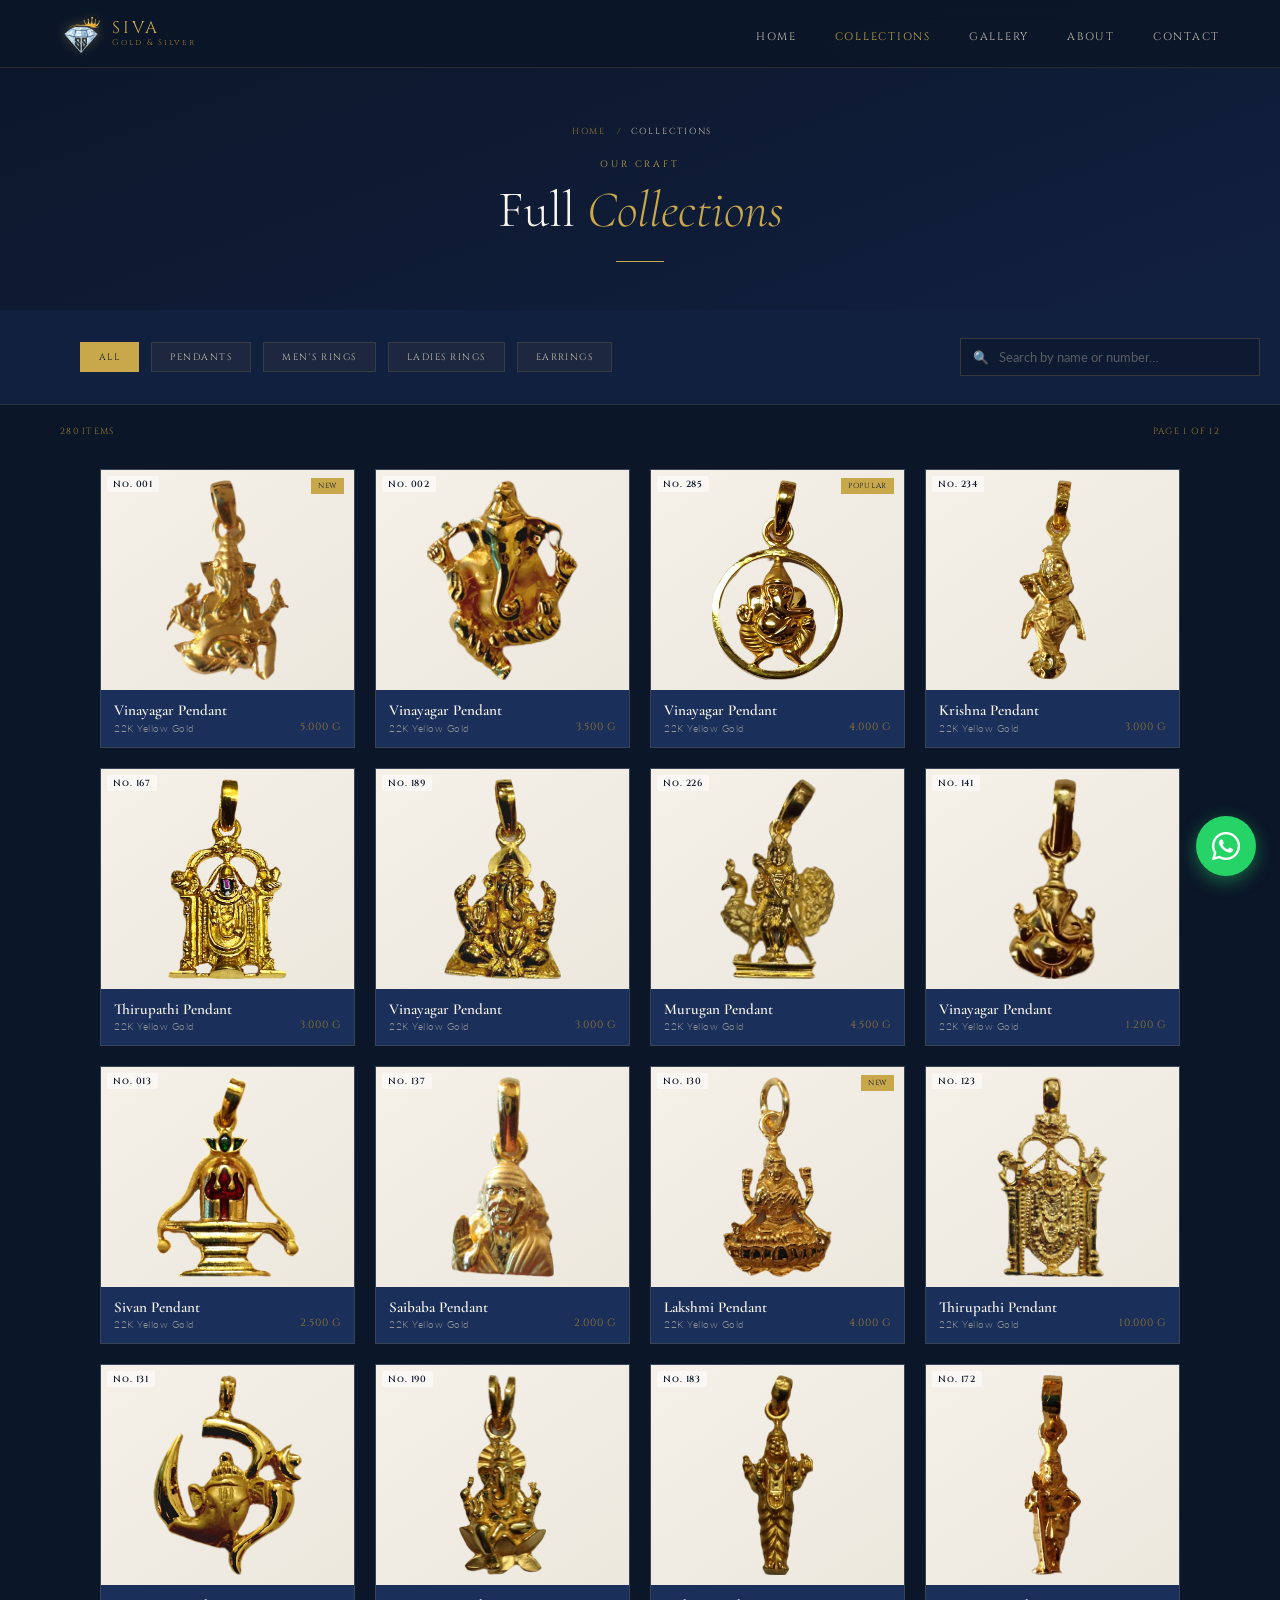
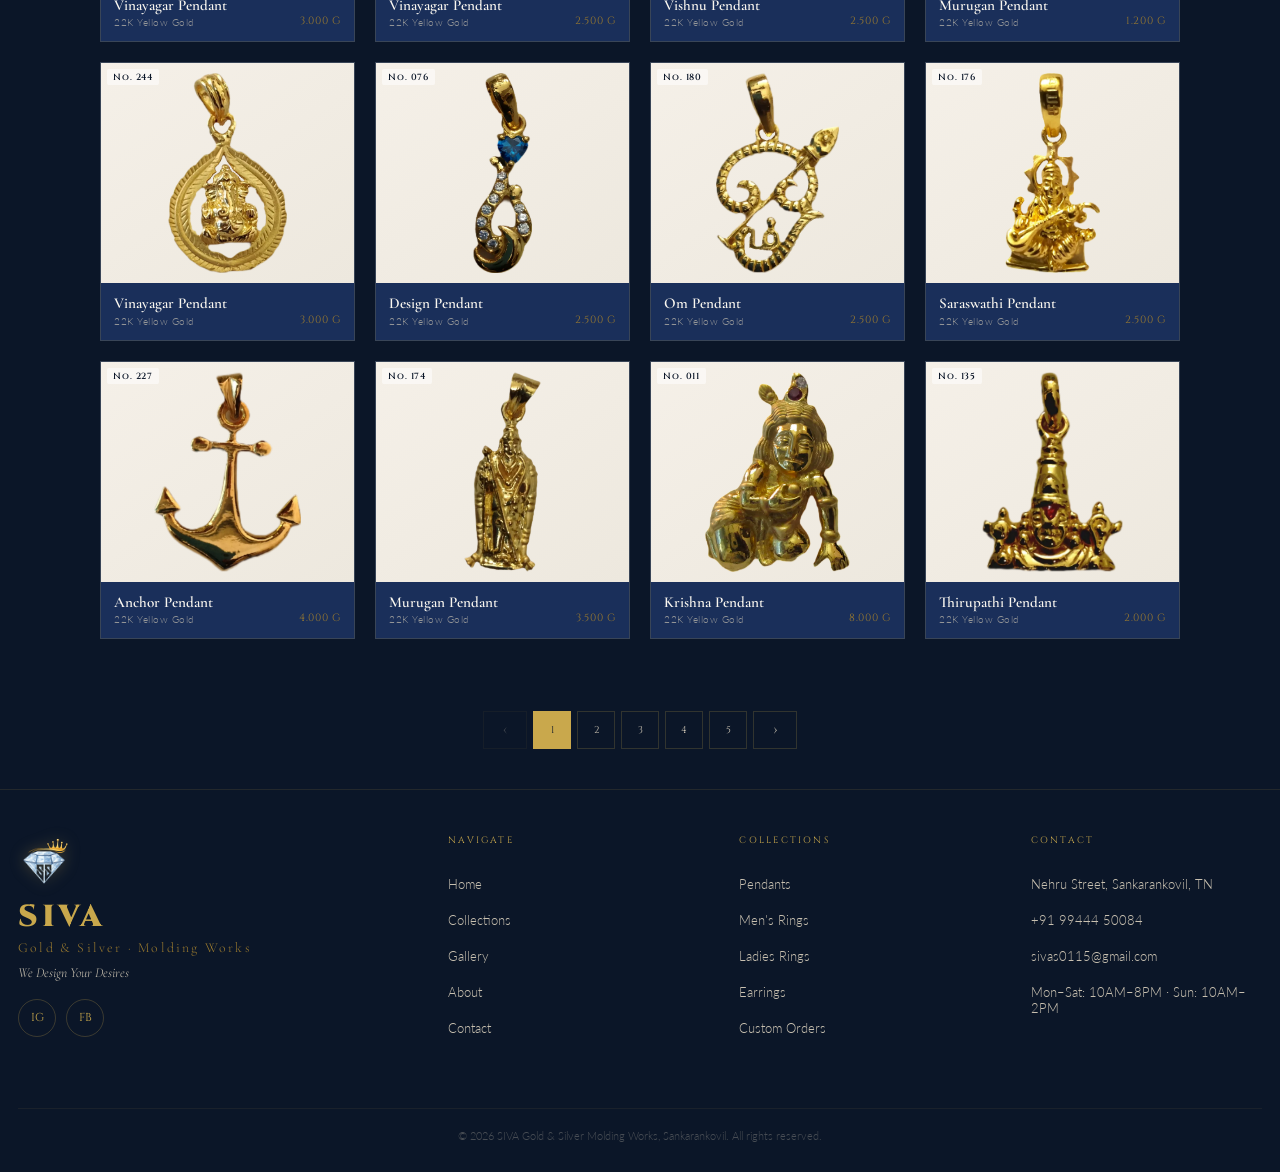
<file: collections.html>
<!DOCTYPE html>
<html lang="en">
<head>
<meta charset="UTF-8">
<meta name="viewport" content="width=device-width, initial-scale=1.0, viewport-fit=cover">
<meta name="theme-color" content="#0B1628">
<title>Collections – SIVA Gold & Silver</title>
<meta name="description" content="Browse the full SIVA Gold &amp; Silver collection — 22K gold pendants, men's and ladies rings and earrings, handcrafted in Sankarankovil, Tamil Nadu.">
<link rel="icon" href="assets/logo/favicon-192.png" type="image/png">
<link rel="apple-touch-icon" href="assets/logo/favicon-192.png">
<link rel="preconnect" href="https://fonts.googleapis.com">
<link rel="preconnect" href="https://fonts.gstatic.com" crossorigin>
<link href="https://fonts.googleapis.com/css2?family=Cormorant+Garamond:ital,wght@0,300;0,400;0,600;1,300;1,400&family=Cinzel:wght@400;600;900&family=Lato:wght@300;400&display=swap" rel="stylesheet">
<link rel="stylesheet" href="https://cdnjs.cloudflare.com/ajax/libs/font-awesome/6.5.2/css/all.min.css">
<link rel="stylesheet" href="style.css">
<style>
/* ── Page-specific styles ── */
.page-hero {
  padding: calc(var(--nav-h) + 48px) 20px 48px;
  background: linear-gradient(160deg, var(--navy) 0%, var(--navy-mid) 100%);
  text-align: center;
}
.page-hero .section-title { color: var(--white); }
.breadcrumb {
  font-family: 'Cinzel', serif; font-size: .55rem; letter-spacing: .2em;
  color: var(--gold-dark); text-transform: uppercase; margin-bottom: 12px;
}
.breadcrumb a { color: var(--gold-dark); }
.breadcrumb span { color: var(--text-light); }

/* ── sticky filter row: category chips + search ──
   The wrapper is what sticks, so the search field travels with the chips.
   On phones the two stack; from 900px up they share one line. */
.filter-wrap {
  background: var(--navy-mid);
  border-bottom: 1px solid rgba(201,168,76,.12);
  position: sticky; top: var(--nav-h); z-index: 100;
  padding: 14px 20px;
  display: flex; flex-direction: column; gap: 12px;
}
.filter-bar {
  display: flex; gap: 10px; overflow-x: auto;
  scrollbar-width: none; -webkit-overflow-scrolling: touch;
}
.filter-bar::-webkit-scrollbar { display: none; }

/* search field */
.search-wrap { position: relative; flex-shrink: 0; }
.search-input {
  width: 100%;
  background: rgba(11,22,40,.6);
  border: 1px solid rgba(201,168,76,.22);
  color: var(--white);
  font-family: 'Lato', sans-serif; font-size: .82rem;
  padding: 10px 38px 10px 38px;
  outline: none; transition: border-color .25s;
  -webkit-appearance: none; appearance: none;
}
.search-input::placeholder { color: rgba(200,192,176,.4); }
.search-input:focus { border-color: var(--gold); }
/* strip the browser's own clear button — we render our own */
.search-input::-webkit-search-cancel-button { -webkit-appearance: none; }
.search-icon {
  position: absolute; left: 13px; top: 50%; transform: translateY(-50%);
  color: var(--gold-dark); font-size: .8rem; pointer-events: none;
}
.search-clear {
  position: absolute; right: 4px; top: 50%; transform: translateY(-50%);
  width: 30px; height: 30px; display: none;
  align-items: center; justify-content: center;
  color: var(--text-light); font-size: .9rem; cursor: pointer;
  background: none; border: none;
}
.search-clear.show { display: flex; }
.search-clear:hover { color: var(--gold); }

@media(min-width:900px){
  .filter-wrap { flex-direction: row; align-items: center; gap: 20px; }
  .filter-bar  { flex: 1; min-width: 0; }
  .search-wrap { width: 300px; }
}
.filter-btn {
  flex-shrink: 0;
  font-family: 'Cinzel', serif; font-size: .58rem; letter-spacing: .16em;
  color: var(--text-light); text-transform: uppercase;
  background: rgba(201,168,76,.06); border: 1px solid rgba(201,168,76,.15);
  padding: 8px 18px; cursor: pointer; transition: all .25s; white-space: nowrap;
}
.filter-btn.active, .filter-btn:active {
  background: var(--gold); color: var(--navy);
  border-color: var(--gold);
}

/* results info */
.results-bar {
  display: flex; justify-content: space-between; align-items: center;
  padding: 16px 20px 0;
  font-family: 'Cinzel', serif; font-size: .56rem; letter-spacing: .14em;
  color: var(--gold-dark); text-transform: uppercase;
}

/* collections page grid */
#collectionsPageGrid {
  display: grid;
  grid-template-columns: repeat(2, 1fr);
  gap: 12px; padding: 20px;
  max-width: 1200px; margin: 0 auto;
}

/* pagination */
.pagination {
  display: flex; justify-content: center; align-items: center;
  gap: 6px; padding: 40px 20px;
  flex-wrap: wrap;
}
.page-btn {
  width: 38px; height: 38px;
  display: flex; align-items: center; justify-content: center;
  font-family: 'Cinzel', serif; font-size: .62rem;
  color: var(--text-light); border: 1px solid rgba(201,168,76,.2);
  background: transparent; cursor: pointer; transition: all .2s;
}
.page-btn.active { background: var(--gold); color: var(--navy); border-color: var(--gold); }
.page-btn:hover  { border-color: var(--gold); color: var(--gold); }
.page-btn.arrow  { font-size: 1rem; width: 44px; }
.page-btn:disabled { opacity: .3; pointer-events: none; }

/* no results */
.no-results {
  text-align: center; padding: 80px 20px;
  font-family: 'Cormorant Garamond', serif; font-style: italic;
  font-size: 1.2rem; color: var(--text-light);
}

/* ── dark card styling for this page (all screen sizes) ── */
.product-card { background: var(--navy-light); border-color: rgba(201,168,76,.18); }
.card-name    { color: var(--white); }
.card-sub     { color: rgba(200,192,176,.7); }
/* .card-no is styled in style.css so the homepage cards match */

/* ─────────────────────────────────────
   FILTER TRANSITION
   Fade the grid out/in on category change.
   Does NOT change card size, layout or spacing.
───────────────────────────────────── */
#collectionsPageGrid {
  transition: opacity .22s ease;
}
#collectionsPageGrid.filtering {
  opacity: 0;
  pointer-events: none;   /* prevent clicks during fade */
}

/* Card entrance — each card fades up when rendered */
.product-card {
  animation: cardIn .3s ease both;
}
@keyframes cardIn {
  from { opacity: 0; transform: translateY(10px); }
  to   { opacity: 1; transform: none; }
}

@media(min-width: 600px) {
  #collectionsPageGrid { grid-template-columns: repeat(3, 1fr); gap: 16px; }
  .card-img-wrap { height: 210px; }
}
@media(min-width: 1024px) {
  #collectionsPageGrid { grid-template-columns: repeat(4, 1fr); gap: 20px; padding: 32px 60px; }
  .results-bar { padding: 20px 60px 0; }
  .filter-bar  { padding: 18px 60px; gap: 12px; }
  .card-img-wrap { height: 220px; }
}
</style>
</head>
<body>

<!-- NAV -->
<nav id="mainNav">
  <a href="index.html" class="nav-logo">
    <img src="assets/logo/diamond.webp" alt="SIVA Logo" class="nav-logo-img">
    <span>SIVA<small>Gold &amp; Silver</small></span>
  </a>
  <ul class="nav-links">
    <li><a href="index.html#hero">Home</a></li>
    <li><a href="collections.html" style="color:var(--gold)">Collections</a></li>
    <li><a href="gallery.html">Gallery</a></li>
    <li><a href="about.html">About</a></li>
    <li><a href="contact.html">Contact</a></li>
  </ul>
  <div class="hamburger" id="hamburger" onclick="toggleMenu(this)" aria-label="Menu">
    <span></span><span></span><span></span>
  </div>
</nav>

<!-- MOBILE DRAWER -->
<div class="mobile-drawer" id="mobileDrawer">
  <a href="index.html"       onclick="closeMenu()">Home</a>
  <a href="collections.html" onclick="closeMenu()">Collections</a>
  <a href="gallery.html"     onclick="closeMenu()">Gallery</a>
  <a href="about.html" onclick="closeMenu()">About</a>
  <a href="contact.html" onclick="closeMenu()">Contact</a>
</div>

<a href="https://wa.me/919944450084"
   class="wa-fab"
   target="_blank" rel="noopener"
   aria-label="Chat with us on WhatsApp">
    <i class="fa-brands fa-whatsapp" aria-hidden="true"></i>
</a>


<!-- PAGE HERO -->
<div class="page-hero">
  <div class="breadcrumb"><a href="index.html">Home</a> &nbsp;/&nbsp; <span>Collections</span></div>
  <span class="section-label">Our Craft</span>
  <h1 class="section-title">Full <em>Collections</em></h1>
  <div class="gold-rule"></div>
</div>

<!-- FILTER BAR + SEARCH -->
<div class="filter-wrap">
  <div class="filter-bar" id="filterBar">
    <!-- populated by JS from data.js categories -->
  </div>
  <div class="search-wrap">
    <span class="search-icon" aria-hidden="true">🔍</span>
    <input class="search-input" id="searchBox" type="search"
           placeholder="Search by name or number…"
           aria-label="Search collections by design name or model number"
           autocomplete="off">
    <button class="search-clear" id="searchClear" type="button" aria-label="Clear search">✕</button>
  </div>
</div>

<!-- RESULTS COUNT -->
<div class="results-bar">
  <span id="resultsCount">Loading...</span>
  <span id="pageInfo"></span>
</div>

<!-- GRID -->
<div id="collectionsPageGrid"></div>

<!-- PAGINATION -->
<div class="pagination" id="pagination"></div>

<!-- FOOTER -->
<footer>
  <div class="footer-grid-desktop" id="footerDesktop">
    <div>
      <img src="assets/logo/diamond.webp" alt="SIVA Logo" class="footer-logo-img">
      <div class="footer-brand-name">SIVA</div>
      <div class="footer-brand-sub">Gold &amp; Silver · Molding Works</div>
      <div class="footer-tagline-txt">We Design Your Desires</div>
      <div class="footer-socials" style="justify-content:flex-start;margin-top:18px;">
        <a class="social-btn" href="https://www.instagram.com/sivajeweltech" target="_blank" rel="noopener" aria-label="SIVA on Instagram">IG</a>
        <a class="social-btn" href="https://www.facebook.com/share/1BZ9Z7TbrV/" target="_blank" rel="noopener" aria-label="SIVA on Facebook">FB</a>
      </div>
    </div>
    <div>
      <div class="footer-col-title">Navigate</div>
      <ul class="footer-links">
        <li><a href="index.html">Home</a></li>
        <li><a href="collections.html">Collections</a></li>
        <li><a href="gallery.html">Gallery</a></li>
        <li><a href="about.html">About</a></li>
        <li><a href="contact.html">Contact</a></li>
      </ul>
    </div>
    <div>
      <div class="footer-col-title">Collections</div>
      <ul class="footer-links">
        <li><a href="collections.html">Pendants</a></li>
        <li><a href="collections.html">Men's Rings</a></li>
        <li><a href="collections.html">Ladies Rings</a></li>
        <li><a href="collections.html">Earrings</a></li>
        <li><a href="contact.html">Custom Orders</a></li>
      </ul>
    </div>
    <div>
      <div class="footer-col-title">Contact</div>
      <ul class="footer-links">
        <li><a href="https://maps.app.goo.gl/4U7xmLHqNgu89swYA" target="_blank" rel="noopener">Nehru Street, Sankarankovil, TN</a></li>
        <li><a href="tel:+919944450084">+91 99444 50084</a></li>
        <li><a href="mailto:sivas0115@gmail.com">sivas0115@gmail.com</a></li>
        <li><span>Mon–Sat: 10AM–8PM · Sun: 10AM–2PM</span></li>
      </ul>
    </div>
  </div>

  <div class="footer-mobile-only" id="footerMobile">
    <div class="footer-brand">
      <img src="assets/logo/diamond.webp" alt="SIVA Logo" class="footer-logo-img-mobile">
      <div class="footer-brand-name">SIVA</div>
      <div class="footer-brand-sub">Gold &amp; Silver · Molding Works</div>
      <div class="footer-tagline-txt">We Design Your Desires</div>
      <div class="footer-socials">
        <a class="social-btn" href="https://www.instagram.com/sivajeweltech" target="_blank" rel="noopener" aria-label="SIVA on Instagram">IG</a>
        <a class="social-btn" href="https://www.facebook.com/share/1BZ9Z7TbrV/" target="_blank" rel="noopener" aria-label="SIVA on Facebook">FB</a>
      </div>
    </div>
    <div class="footer-accordion">
      <div class="footer-acc-item">
        <button class="footer-acc-btn" onclick="toggleAcc(this)">Navigate<span class="arr">▾</span></button>
        <div class="footer-acc-body">
          <ul class="footer-links">
            <li><a href="index.html">Home</a></li>
            <li><a href="collections.html">Collections</a></li>
            <li><a href="gallery.html">Gallery</a></li>
            <li><a href="about.html">About</a></li>
            <li><a href="contact.html">Contact</a></li>
          </ul>
        </div>
      </div>
      <div class="footer-acc-item">
        <button class="footer-acc-btn" onclick="toggleAcc(this)">Collections<span class="arr">▾</span></button>
        <div class="footer-acc-body">
          <ul class="footer-links">
            <li><a href="collections.html">Pendants</a></li>
            <li><a href="collections.html">Men's Rings</a></li>
            <li><a href="collections.html">Ladies Rings</a></li>
            <li><a href="collections.html">Earrings</a></li>
            <li><a href="contact.html">Custom Orders</a></li>
          </ul>
        </div>
      </div>
      <div class="footer-acc-item">
        <button class="footer-acc-btn" onclick="toggleAcc(this)">Contact Info<span class="arr">▾</span></button>
        <div class="footer-acc-body">
          <ul class="footer-links">
            <li><a href="https://maps.app.goo.gl/4U7xmLHqNgu89swYA" target="_blank" rel="noopener">Nehru Street, Sankarankovil, TN</a></li>
            <li><a href="tel:+919944450084">+91 99444 50084</a></li>
            <li><a href="mailto:sivas0115@gmail.com">sivas0115@gmail.com</a></li>
            <li><span>Mon–Sat: 10AM–8PM · Sun: 10AM–2PM</span></li>
          </ul>
        </div>
      </div>
    </div>
  </div>

  <div class="footer-bottom">
    <div class="footer-copy">© 2026 SIVA Gold &amp; Silver Molding Works, Sankarankovil. All rights reserved.</div>
  </div>
</footer>

<!-- LIGHTBOX -->
<div class="lightbox" id="lightbox" onclick="closeLightbox()">
  <div class="lightbox-close" onclick="closeLightbox()">✕</div>
  <div class="lightbox-content">
    <img id="lightboxImg" alt="" class="lightbox-img">
    <span id="lightboxFallback" class="lightbox-fallback"></span>
  </div>
</div>

<script src="data.js"></script>
<script>
/* ── nav ── */
const nav = document.getElementById('mainNav');
window.addEventListener('scroll', () => nav.classList.toggle('scrolled', scrollY > 50), { passive: true });
let menuOpen = false;
function toggleMenu(btn) {
  menuOpen = !menuOpen;
  btn.classList.toggle('open', menuOpen);
  document.getElementById('mobileDrawer').classList.toggle('open', menuOpen);
  document.body.style.overflow = menuOpen ? 'hidden' : '';
}
function closeMenu() {
  menuOpen = false;
  document.getElementById('hamburger').classList.remove('open');
  document.getElementById('mobileDrawer').classList.remove('open');
  document.body.style.overflow = '';
}

/* ── state ── */
const PAGE_SIZE   = 24;
let currentCat    = 'all';
let currentPage   = 1;
let searchTerm    = '';
let filteredItems = [];

/* ── filter bar ── */
function buildFilterBar() {
  const bar = document.getElementById('filterBar');
  SIVA_DATA.categories.forEach(cat => {
    const btn = document.createElement('button');
    btn.className = 'filter-btn' + (cat.id === 'all' ? ' active' : '');
    btn.textContent = cat.label;
    btn.onclick = () => setCategory(cat.id, btn);
    bar.appendChild(btn);
  });
}

function setCategory(catId, btn) {
  currentCat  = catId;
  currentPage = 1;
  document.querySelectorAll('.filter-btn').forEach(b => b.classList.remove('active'));
  btn.classList.add('active');
  filterAndRender();
  /* only scroll on a real category change — not on first paint */
  window.scrollTo({
    top: document.querySelector('.filter-wrap').offsetTop - 80,
    behavior: 'smooth'
  });
}

/* ── search ──
   Matches the design name and the model number. Category and search
   stack, so "Pendants" + "vinayagar" narrows within the category.
────────────────────────────────────── */
function initSearch() {
  const box   = document.getElementById('searchBox');
  const clear = document.getElementById('searchClear');
  let timer;

  const apply = () => {
    searchTerm  = box.value.trim().toLowerCase();
    currentPage = 1;
    clear.classList.toggle('show', box.value.length > 0);
    filterAndRender();
  };

  /* debounce so a fast typist doesn't re-render on every keystroke */
  box.addEventListener('input', () => {
    clearTimeout(timer);
    timer = setTimeout(apply, 160);
  });

  clear.addEventListener('click', () => {
    box.value = '';
    apply();
    box.focus();
  });

  /* Esc clears, Enter dismisses the mobile keyboard */
  box.addEventListener('keydown', e => {
    if (e.key === 'Escape') { box.value = ''; apply(); }
    if (e.key === 'Enter')  { e.preventDefault(); clearTimeout(timer); apply(); box.blur(); }
  });
}

function matchesSearch(item) {
  if (!searchTerm) return true;
  const no = (item.no || '').trim().toLowerCase();
  return item.name.toLowerCase().includes(searchTerm)
      || no.includes(searchTerm)
      /* so "1" also finds "001" */
      || (/^\d+$/.test(searchTerm) && /^\d+$/.test(no) && parseInt(no, 10) === parseInt(searchTerm, 10));
}

/* ── filter + render ──
   Fades the grid out, swaps content, fades back in.
   Only the opacity transition is added — no layout changes.
────────────────────────────────────── */
function filterAndRender() {
  const all = SIVA_DATA.items;
  filteredItems = all
    .filter(i => currentCat === 'all' || i.category === currentCat)
    .filter(matchesSearch);

  const grid = document.getElementById('collectionsPageGrid');

  /* fade out → render → fade in */
  grid.classList.add('filtering');
  setTimeout(() => {
    renderPage();
    renderPagination();
    grid.classList.remove('filtering');
  }, 220); /* matches CSS transition duration */
}

function renderPage() {
  const grid  = document.getElementById('collectionsPageGrid');
  const count = document.getElementById('resultsCount');
  const info  = document.getElementById('pageInfo');
  grid.innerHTML = '';

  const start = (currentPage - 1) * PAGE_SIZE;
  const end   = Math.min(start + PAGE_SIZE, filteredItems.length);
  const slice = filteredItems.slice(start, end);

  const n = filteredItems.length;
  count.textContent = searchTerm
    ? `${n} ${n === 1 ? 'match' : 'matches'} for "${searchTerm}"`
    : `${n} items`;
  info.textContent  = n > PAGE_SIZE
    ? `Page ${currentPage} of ${Math.ceil(n / PAGE_SIZE)}`
    : '';

  if (slice.length === 0) {
    grid.innerHTML = searchTerm
      ? `<div class="no-results">Nothing matches “${searchTerm}”.<br>
           <button class="filter-btn" style="margin-top:18px"
             onclick="document.getElementById('searchClear').click()">Clear search</button>
         </div>`
      : '<div class="no-results">No items found in this category.</div>';
    return;
  }

  slice.forEach((item, i) => {
    const no    = (item.no || '').trim();
    const noTag = no ? `<span class="card-no">No. ${no}</span>` : '';
    const badge = item.badge ? `<span class="card-badge">${item.badge}</span>` : '';
    const card  = document.createElement('div');
    card.className = 'product-card';
    card.innerHTML = `
      <div class="card-img-wrap">
        ${noTag}
        <img src="${item.img}" alt="${item.name}" class="card-img" loading="lazy"
          onerror="this.style.display='none';this.nextElementSibling.style.display='flex'">
        <div class="card-img-fallback">💍</div>
        ${badge}
      </div>
      <div class="card-info">
        <div>
          <div class="card-name">${item.name}</div>
          <div class="card-sub">${item.sub}</div>
        </div>
        <div class="card-weight">${item.weight}</div>
      </div>`;
    /* stagger entrance — each card animates slightly after the previous */
    card.style.animationDelay = `${i * 35}ms`;
    card.onclick = () => openLightbox(item.img, item.name);
    grid.appendChild(card);
  });
}

function renderPagination() {
  const pg   = document.getElementById('pagination');
  pg.innerHTML = '';
  const total = Math.ceil(filteredItems.length / PAGE_SIZE);
  if (total <= 1) return;

  const prev = document.createElement('button');
  prev.className = 'page-btn arrow'; prev.textContent = '‹';
  prev.disabled  = currentPage === 1;
  prev.onclick   = () => goToPage(currentPage - 1);
  pg.appendChild(prev);

  // show up to 5 page buttons
  const start = Math.max(1, currentPage - 2);
  const end   = Math.min(total, start + 4);
  for (let p = start; p <= end; p++) {
    const btn = document.createElement('button');
    btn.className = 'page-btn' + (p === currentPage ? ' active' : '');
    btn.textContent = p;
    btn.onclick = () => goToPage(p);
    pg.appendChild(btn);
  }

  const next = document.createElement('button');
  next.className = 'page-btn arrow'; next.textContent = '›';
  next.disabled  = currentPage === total;
  next.onclick   = () => goToPage(currentPage + 1);
  pg.appendChild(next);
}

function goToPage(p) {
  currentPage = p;
  renderPage();
  renderPagination();
  window.scrollTo({ top: document.getElementById('collectionsPageGrid').offsetTop - 100, behavior: 'smooth' });
}

/* ── lightbox ── */
function openLightbox(imgSrc, alt) {
  const img = document.getElementById('lightboxImg');
  const fb  = document.getElementById('lightboxFallback');
  img.src = imgSrc; img.alt = alt || '';
  img.style.display = 'block'; fb.style.display = 'none';
  img.onerror = () => { img.style.display = 'none'; fb.style.display = 'block'; fb.textContent = '💍'; };
  document.getElementById('lightbox').classList.add('open');
  document.body.style.overflow = 'hidden';
}
function closeLightbox() {
  document.getElementById('lightbox').classList.remove('open');
  document.body.style.overflow = '';
  document.getElementById('lightboxImg').removeAttribute('src');
}
document.addEventListener('keydown', e => { if (e.key === 'Escape') closeLightbox(); });

/* ── footer layout ── */
function footerLayout() {
  const d  = window.innerWidth >= 1024;
  const fd = document.getElementById('footerDesktop');
  const fm = document.getElementById('footerMobile');
  if (fd) fd.style.display = d ? 'grid' : 'none';
  if (fm) fm.style.display = d ? 'none' : 'block';
}
footerLayout();
window.addEventListener('resize', footerLayout);

/* ── init ── */
document.addEventListener('DOMContentLoaded', () => {
  buildFilterBar();
  initSearch();
  filterAndRender();
});

/* ── footer accordion ── */
function toggleAcc(btn) {
  const body = btn.nextElementSibling;
  const was  = body.classList.contains('open');
  document.querySelectorAll('.footer-acc-body').forEach(b => b.classList.remove('open'));
  document.querySelectorAll('.footer-acc-btn').forEach(b  => b.classList.remove('open'));
  if (!was) { body.classList.add('open'); btn.classList.add('open'); }
}
function closeAcc() {
  document.querySelectorAll('.footer-acc-body').forEach(b => b.classList.remove('open'));
  document.querySelectorAll('.footer-acc-btn').forEach(b  => b.classList.remove('open'));
}
</script>
</body>
</html>
</file>
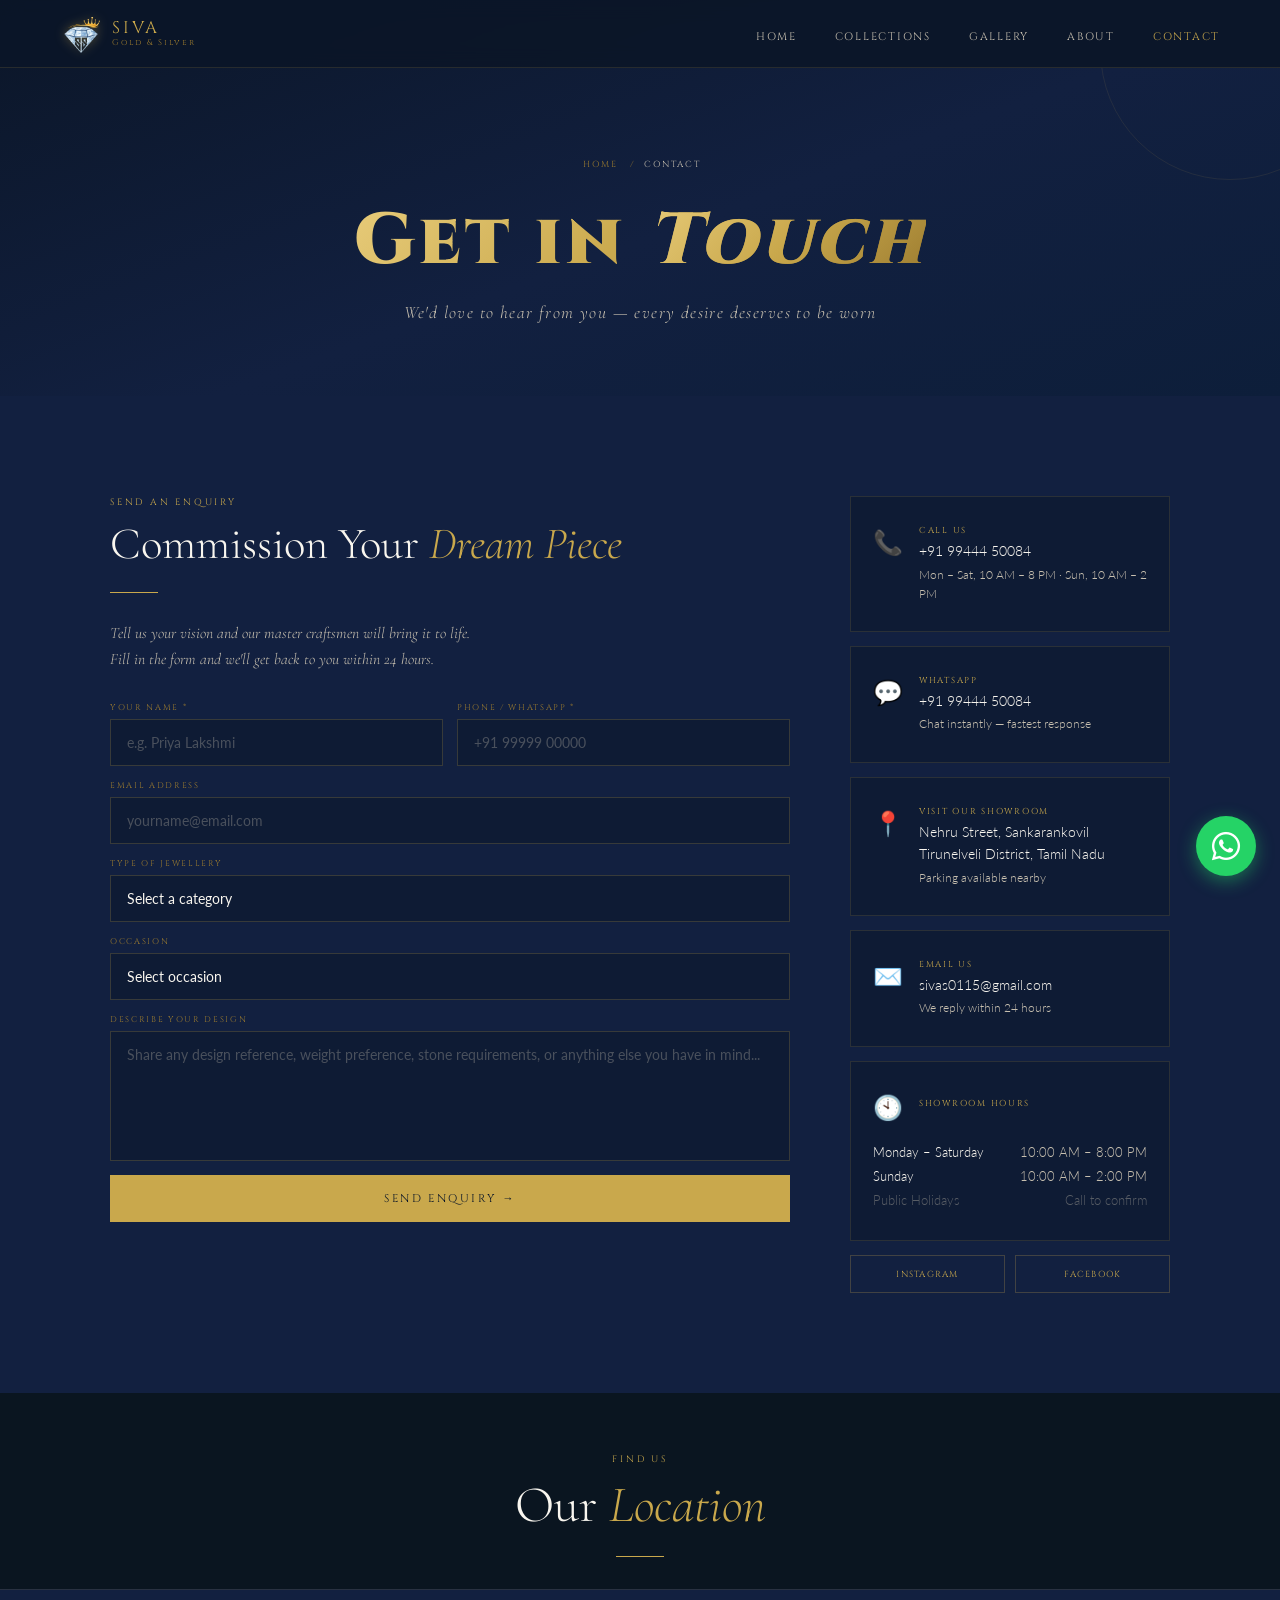
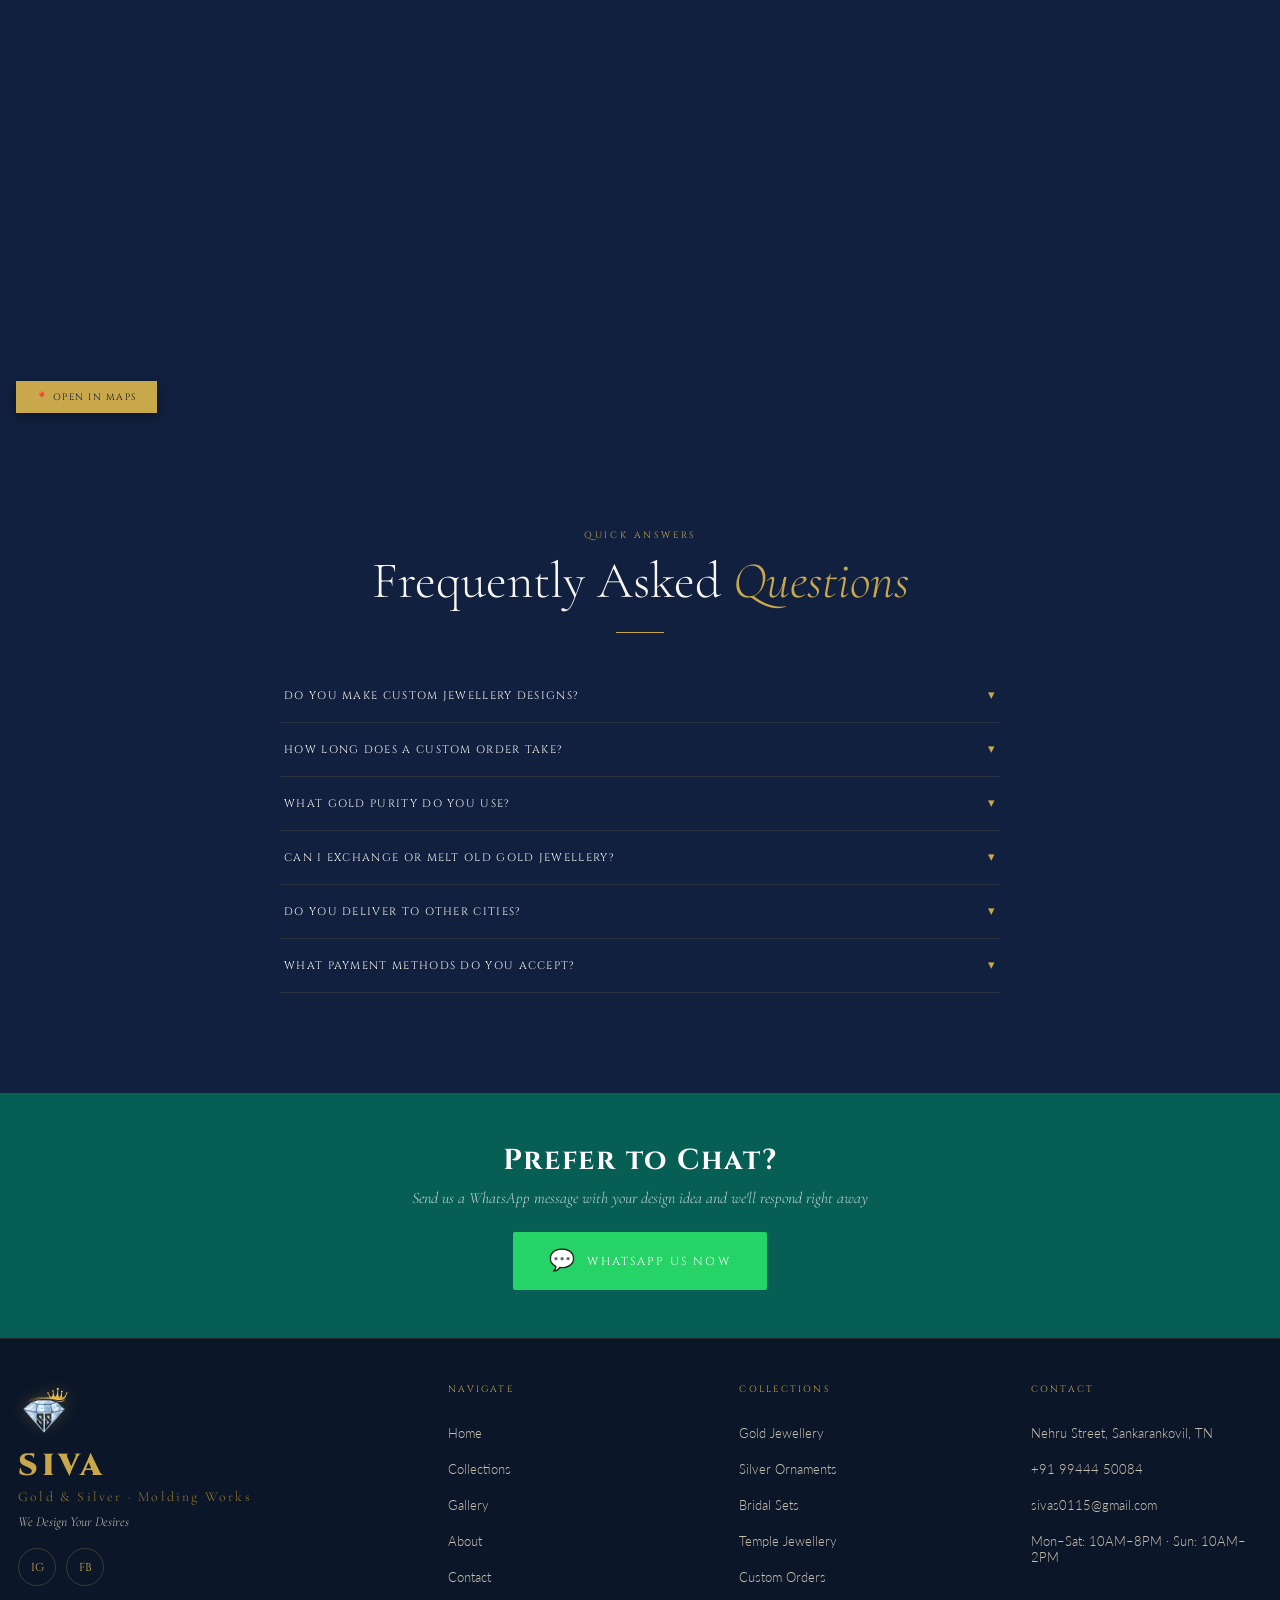
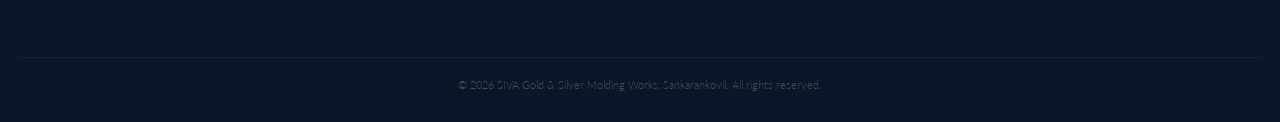
<file: contact.html>
<!DOCTYPE html>
<html lang="en">
<head>
<meta charset="UTF-8">
<meta name="viewport" content="width=device-width, initial-scale=1.0, viewport-fit=cover">
<meta name="theme-color" content="#0B1628">
<title>Contact – SIVA Gold & Silver</title>
<meta name="description" content="Contact SIVA Gold &amp; Silver Molding Works, Nehru Street, Sankarankovil. Call +91 99444 50084, WhatsApp us, or send a custom design enquiry.">
<link rel="icon" href="assets/logo/favicon-192.png" type="image/png">
<link rel="apple-touch-icon" href="assets/logo/favicon-192.png">
<link rel="preconnect" href="https://fonts.googleapis.com">
<link rel="preconnect" href="https://fonts.gstatic.com" crossorigin>
<link href="https://fonts.googleapis.com/css2?family=Cormorant+Garamond:ital,wght@0,300;0,400;0,600;1,300;1,400&family=Cinzel:wght@400;600;900&family=Lato:wght@300;400&display=swap" rel="stylesheet">
<link rel="stylesheet" href="https://cdnjs.cloudflare.com/ajax/libs/font-awesome/6.5.2/css/all.min.css">
<link rel="stylesheet" href="style.css">
<style>

/* ── PAGE HERO ── */
.page-hero {
  min-height: 44vh;
  padding: calc(var(--nav-h) + 60px) 24px 52px;
  background: linear-gradient(160deg, var(--navy) 0%, var(--navy-mid) 55%, #0D1E3A 100%);
  display: flex; flex-direction: column;
  align-items: center; justify-content: center;
  text-align: center; position: relative; overflow: hidden;
}
.page-hero::before {
  content: ''; position: absolute; top: -80px; right: -80px;
  width: 260px; height: 260px;
  border: 1px solid rgba(201,168,76,.1); border-radius: 50%; pointer-events: none;
}
.page-hero-inner { position: relative; z-index: 2; animation: fadeUp .7s ease both; }
.breadcrumb {
  font-family: 'Cinzel', serif; font-size: .55rem; letter-spacing: .22em;
  color: var(--gold-dark); text-transform: uppercase; margin-bottom: 14px;
}
.breadcrumb a { color: var(--gold-dark); }
.page-hero h1 {
  font-family: 'Cinzel', serif;
  font-size: clamp(2.2rem, 8vw, 4.5rem);
  font-weight: 900; letter-spacing: .06em;
  background: linear-gradient(135deg, var(--gold-light), var(--gold), var(--gold-dark));
  -webkit-background-clip: text; -webkit-text-fill-color: transparent; background-clip: text;
}
.page-hero p {
  font-family: 'Cormorant Garamond', serif; font-style: italic;
  font-size: clamp(.9rem, 3vw, 1.1rem);
  color: var(--text-light); margin-top: 12px; letter-spacing: .08em;
}

/* ── CONTACT MAIN GRID ── */
.contact-page-section {
  padding: 64px 20px;
  background: var(--navy-mid);
}
.contact-page-grid {
  display: flex; flex-direction: column; gap: 40px;
  max-width: 1060px; margin: 0 auto;
}

/* ── FORM SIDE ── */
.contact-form-panel {
  flex: 1;
}
.contact-form-panel .section-label { text-align: left; margin-bottom: 10px; }
.contact-form-panel h2 {
  font-family: 'Cormorant Garamond', serif;
  font-size: clamp(1.8rem, 5vw, 2.8rem);
  font-weight: 300; color: var(--white); line-height: 1.2;
  margin-bottom: 6px;
}
.contact-form-panel h2 em { font-style: italic; color: var(--gold); }
.contact-form-panel .gold-rule { margin-left: 0; margin-bottom: 28px; }
.contact-form-panel .contact-body {
  font-family: 'Cormorant Garamond', serif; font-style: italic;
  font-size: .98rem; color: var(--text-light); line-height: 1.7; margin-bottom: 28px;
}

/* form */
.full-contact-form { display: flex; flex-direction: column; gap: 14px; }
.form-row-2 { display: grid; grid-template-columns: 1fr 1fr; gap: 14px; }

.form-input, .form-textarea, .form-select {
  width: 100%; background: rgba(11,22,40,.5);
  border: 1px solid rgba(201,168,76,.22); color: var(--white);
  font-family: 'Lato', sans-serif; font-size: .88rem;
  padding: 14px 16px; outline: none; transition: border-color .3s;
  -webkit-appearance: none; appearance: none;
}
.form-input::placeholder, .form-textarea::placeholder { color: rgba(200,192,176,.32); }
.form-input:focus, .form-textarea:focus, .form-select:focus { border-color: var(--gold); }
.form-select option { background: var(--navy-mid); color: var(--white); }
.form-textarea { resize: none; height: 130px; }
.form-label {
  font-family: 'Cinzel', serif; font-size: .52rem; letter-spacing: .2em;
  color: var(--gold-dark); text-transform: uppercase;
  display: block; margin-bottom: 6px;
}
.form-group { display: flex; flex-direction: column; }
.btn-submit-full {
  width: 100%; background: var(--gold); color: var(--navy);
  font-family: 'Cinzel', serif; font-size: .7rem;
  letter-spacing: .22em; text-transform: uppercase; padding: 16px;
  transition: background .25s, transform .15s; cursor: pointer;
  border: none;
}
.btn-submit-full:hover  { background: var(--gold-light); }
.btn-submit-full:active { transform: scale(.98); }

/* success state */
.form-success {
  display: none; text-align: center; padding: 40px 20px;
  border: 1px solid rgba(201,168,76,.3);
  background: rgba(201,168,76,.05);
}
.form-success .success-icon { font-size: 3rem; margin-bottom: 14px; }
.form-success h3 {
  font-family: 'Cinzel', serif; font-size: 1rem; letter-spacing: .15em;
  color: var(--gold); text-transform: uppercase; margin-bottom: 10px;
}
.form-success p { font-family: 'Cormorant Garamond', serif; font-style: italic; color: var(--text-light); font-size: .98rem; }

/* ── INFO SIDE ── */
.contact-info-panel { flex: 0 0 auto; }
.info-card {
  background: rgba(11,22,40,.5);
  border: 1px solid rgba(201,168,76,.15);
  padding: 28px 22px;
  margin-bottom: 14px;
  display: flex; gap: 16px; align-items: flex-start;
  transition: border-color .3s;
}
.info-card:hover { border-color: rgba(201,168,76,.35); }
.info-icon { font-size: 1.5rem; flex-shrink: 0; margin-top: 2px; }
.info-label {
  font-family: 'Cinzel', serif; font-size: .54rem; letter-spacing: .2em;
  color: var(--gold); text-transform: uppercase; display: block; margin-bottom: 4px;
}
.info-value {
  font-size: .88rem; color: var(--white); line-height: 1.6;
}
.info-value a { color: var(--white); transition: color .2s; }
.info-value a:hover { color: var(--gold); }
.info-value small { display: block; font-size: .75rem; color: var(--text-light); margin-top: 2px; }

/* hours table */
.hours-table { width: 100%; border-collapse: collapse; margin-top: 6px; }
.hours-table tr td { font-size: .82rem; padding: 4px 0; color: var(--white); }
.hours-table tr td:last-child { text-align: right; color: var(--text-light); }
.hours-table tr.today td { color: var(--gold); font-weight: 400; }

/* social row */
.contact-socials {
  display: flex; gap: 10px; margin-top: 14px;
}
.contact-social-btn {
  flex: 1; padding: 12px 8px; text-align: center;
  border: 1px solid rgba(201,168,76,.25);
  font-family: 'Cinzel', serif; font-size: .55rem; letter-spacing: .14em;
  color: var(--gold); text-transform: uppercase;
  transition: background .2s, color .2s; cursor: pointer;
}
.contact-social-btn:hover { background: var(--gold); color: var(--navy); border-color: var(--gold); }

/* ── MAP SECTION ── */
.map-section { background: #0A1520; padding: 0; }
.map-header { padding: 48px 20px 28px; text-align: center; }
.map-wrap {
  width: 100%; height: 300px;
  background: var(--navy-mid);
  border-top: 1px solid rgba(201,168,76,.12);
  position: relative; overflow: hidden;
}
.map-wrap iframe {
  width: 100%; height: 100%; border: none; filter: grayscale(30%) invert(5%);
}
.map-overlay-btn {
  /* left-aligned so it never sits under the fixed WhatsApp button */
  position: absolute; bottom: 16px; left: 16px;
  background: var(--gold); color: var(--navy);
  font-family: 'Cinzel', serif; font-size: .58rem; letter-spacing: .16em;
  text-transform: uppercase; padding: 10px 20px;
  display: flex; align-items: center; gap: 6px;
  box-shadow: 0 4px 16px rgba(0,0,0,.4);
  transition: background .2s;
}
.map-overlay-btn:hover { background: var(--gold-light); }

/* ── FAQ ── */
.faq-section { padding: 64px 20px; background: var(--navy-mid); }
.faq-list { max-width: 720px; margin: 36px auto 0; }
.faq-item { border-bottom: 1px solid rgba(201,168,76,.12); }
.faq-question {
  width: 100%; display: flex; justify-content: space-between; align-items: center;
  padding: 18px 4px; background: none;
  font-family: 'Cinzel', serif; font-size: .68rem; letter-spacing: .12em;
  color: var(--white); text-transform: uppercase; text-align: left; cursor: pointer;
  transition: color .2s;
}
.faq-question:hover { color: var(--gold); }
.faq-question .faq-arrow { font-size: .8rem; color: var(--gold); transition: transform .3s; flex-shrink: 0; margin-left: 12px; }
.faq-question.open { color: var(--gold); }
.faq-question.open .faq-arrow { transform: rotate(180deg); }
.faq-answer {
  max-height: 0; overflow: hidden;
  transition: max-height .35s ease, padding .35s ease;
  font-size: .88rem; line-height: 1.85; color: var(--text-light);
  padding: 0 4px;
}
.faq-answer.open { max-height: 300px; padding: 0 4px 20px; }

/* ── WHATSAPP DIRECT ── */
.wa-section {
  background: #075E54;
  padding: 48px 24px; text-align: center;
}
.wa-section h2 {
  font-family: 'Cinzel', serif; font-size: clamp(1.2rem, 4vw, 1.8rem);
  color: #fff; letter-spacing: .06em; margin-bottom: 8px;
}
.wa-section p { font-family: 'Cormorant Garamond', serif; font-style: italic; color: rgba(255,255,255,.75); margin-bottom: 24px; font-size: 1rem; }
.btn-wa-big {
  display: inline-flex; align-items: center; gap: 10px;
  background: #25D366; color: #fff;
  font-family: 'Cinzel', serif; font-size: .72rem; letter-spacing: .18em;
  text-transform: uppercase; padding: 15px 36px;
  border-radius: 2px; transition: background .2s;
}
.btn-wa-big:hover { background: #1ebe5d; }
.btn-wa-big span { font-size: 1.3rem; }

/* ── REVEAL & KEYFRAMES ── */
.reveal { opacity: 0; transform: translateY(22px); transition: opacity .6s ease, transform .6s ease; }
.reveal.visible { opacity: 1; transform: none; }
@keyframes fadeUp { from{opacity:0;transform:translateY(28px)} to{opacity:1;transform:none} }

/* ── RESPONSIVE ── */
@media(min-width:640px){
  .contact-page-section { padding: 80px 32px; }
  .map-wrap { height: 380px; }
  .faq-section { padding: 80px 32px; }
}
@media(min-width:1024px){
  :root { --nav-h: 68px; }
  nav { padding: 0 60px; }
  .hamburger { display: none; }
  .nav-links { display: flex; gap: 38px; list-style: none; }
  .nav-links a { font-family:'Cinzel',serif; font-size:.68rem; letter-spacing:.16em; color:var(--text-light); text-transform:uppercase; transition:color .3s; }
  .nav-links a:hover { color: var(--gold); }
  .contact-page-section { padding: 100px 60px; }
  .contact-page-grid { flex-direction: row; gap: 60px; align-items: flex-start; }
  .contact-info-panel { flex: 0 0 320px; }
  .form-row-2 { grid-template-columns: 1fr 1fr; }
  .map-wrap { height: 440px; }
  .faq-section { padding: 100px 60px; }
  .map-header { padding: 60px 60px 32px; }
}
</style>
</head>
<body>

<!-- NAV -->
<nav id="mainNav">
  <a href="index.html" class="nav-logo">
    <img src="assets/logo/diamond.webp" alt="SIVA Logo" class="nav-logo-img">
    <span>SIVA<small>Gold &amp; Silver</small></span>
  </a>
  <ul class="nav-links">
    <li><a href="index.html">Home</a></li>
    <li><a href="collections.html">Collections</a></li>
    <li><a href="gallery.html">Gallery</a></li>
    <li><a href="about.html">About</a></li>
    <li><a href="contact.html" style="color:var(--gold)">Contact</a></li>
  </ul>
  <div class="hamburger" id="hamburger" onclick="toggleMenu(this)" aria-label="Menu">
    <span></span><span></span><span></span>
  </div>
</nav>

<!-- MOBILE DRAWER -->
<div class="mobile-drawer" id="mobileDrawer">
  <a href="index.html"       onclick="closeMenu()">Home</a>
  <a href="collections.html" onclick="closeMenu()">Collections</a>
  <a href="gallery.html"     onclick="closeMenu()">Gallery</a>
  <a href="about.html"       onclick="closeMenu()">About</a>
  <a href="contact.html"     onclick="closeMenu()">Contact</a>
</div>


<a href="https://wa.me/919944450084"
   class="wa-fab"
   target="_blank" rel="noopener"
   aria-label="Chat with us on WhatsApp">
    <i class="fa-brands fa-whatsapp" aria-hidden="true"></i>
</a>


<!-- PAGE HERO -->
<div class="page-hero">
  <div class="page-hero-inner">
    <div class="breadcrumb"><a href="index.html">Home</a> &nbsp;/&nbsp; <span style="color:var(--text-light)">Contact</span></div>
    <h1>Get in <em style="-webkit-text-fill-color:transparent;background:linear-gradient(135deg,var(--gold-light),var(--gold),var(--gold-dark));-webkit-background-clip:text;background-clip:text;">Touch</em></h1>
    <p>We'd love to hear from you — every desire deserves to be worn</p>
  </div>
</div>

<!-- ══ CONTACT MAIN ══ -->
<section class="contact-page-section">
  <div class="contact-page-grid">

    <!-- LEFT: FORM -->
    <div class="contact-form-panel reveal">
      <span class="section-label">Send an Enquiry</span>
      <h2>Commission Your <em>Dream Piece</em></h2>
      <div class="gold-rule"></div>
      <p class="contact-body" style="margin-top:18px">
        Tell us your vision and our master craftsmen will bring it to life.<br>
        Fill in the form and we'll get back to you within 24 hours.
      </p>

      <!-- FORM -->
      <form class="full-contact-form" id="contactForm" onsubmit="submitForm(event)" novalidate>

        <div class="form-row-2">
          <div class="form-group">
            <label class="form-label">Your Name *</label>
            <input class="form-input" type="text" id="fname" name="name" placeholder="e.g. Priya Lakshmi" autocomplete="name" required>
          </div>
          <div class="form-group">
            <label class="form-label">Phone / WhatsApp *</label>
            <input class="form-input" type="tel" id="fphone" name="phone" placeholder="+91 99999 00000" autocomplete="tel" inputmode="tel" required>
          </div>
        </div>
        <div class="form-group">
          <label class="form-label">Email Address</label>
          <input class="form-input" type="email" id="femail" name="email" placeholder="yourname@email.com" autocomplete="email" inputmode="email">
        </div>
        <div class="form-group">
          <label class="form-label">Type of Jewellery</label>
          <select class="form-select form-input" id="ftype" name="jewellery_type">
            <option value="" disabled selected>Select a category</option>
            <option>Gold Ring</option>
            <option>Gold Necklace</option>
            <option>Gold Earrings</option>
            <option>Gold Bangle / Kada</option>
            <option>Gold Pendant</option>
            <option>Bridal Set (Full)</option>
            <option>Silver Ornament</option>
            <option>Temple Jewellery</option>
            <option>Custom / Other</option>
          </select>
        </div>
        <div class="form-group">
          <label class="form-label">Occasion</label>
          <select class="form-select form-input" id="foccasion" name="occasion">
            <option value="" disabled selected>Select occasion</option>
            <option>Wedding / Bridal</option>
            <option>Engagement</option>
            <option>Festival Gift</option>
            <option>Birthday / Anniversary</option>
            <option>Everyday Wear</option>
            <option>Investment / Other</option>
          </select>
        </div>
        <div class="form-group">
          <label class="form-label">Describe Your Design</label>
          <textarea class="form-textarea" id="fdesc" name="message" placeholder="Share any design reference, weight preference, stone requirements, or anything else you have in mind..."></textarea>
        </div>
        <button class="btn-submit-full" id="cf-submit" type="submit">Send Enquiry →</button>

      </form>

      <!-- SHOWN AFTER THE MAIL APP IS HANDED THE ENQUIRY -->
      <div class="form-success" id="formSuccess">
        <div class="success-icon">📧</div>
        <h3>Check Your Email App</h3>
        <p>Your enquiry is pre-filled and ready — just press <strong>Send</strong> in your email app.<br>
        If nothing opened, email us at <a href="mailto:sivas0115@gmail.com" style="color:var(--gold)">sivas0115@gmail.com</a>
        or <a href="https://wa.me/919944450084" target="_blank" rel="noopener" style="color:var(--gold)">WhatsApp +91 99444 50084</a>.</p>
      </div>
    </div>

    <!-- RIGHT: INFO -->
    <div class="contact-info-panel reveal">
      <a class="info-card" href="tel:+919944450084">
        <div class="info-icon">📞</div>
        <div>
          <span class="info-label">Call Us</span>
          <div class="info-value">
            +91 99444 50084
            <small>Mon – Sat, 10 AM – 8 PM · Sun, 10 AM – 2 PM</small>
          </div>
        </div>
      </a>

      <a class="info-card" href="https://wa.me/919944450084" target="_blank" rel="noopener">
        <div class="info-icon">💬</div>
        <div>
          <span class="info-label">WhatsApp</span>
          <div class="info-value">
            +91 99444 50084
            <small>Chat instantly — fastest response</small>
          </div>
        </div>
      </a>

      <a class="info-card" href="https://maps.app.goo.gl/4U7xmLHqNgu89swYA" target="_blank" rel="noopener">
        <div class="info-icon">📍</div>
        <div>
          <span class="info-label">Visit Our Showroom</span>
          <div class="info-value">
            Nehru Street, Sankarankovil<br>
            Tirunelveli District, Tamil Nadu
            <small>Parking available nearby</small>
          </div>
        </div>
      </a>

      <a class="info-card" href="mailto:sivas0115@gmail.com">
        <div class="info-icon">✉️</div>
        <div>
          <span class="info-label">Email Us</span>
          <div class="info-value">
            sivas0115@gmail.com
            <small>We reply within 24 hours</small>
          </div>
        </div>
      </a>

      <!-- HOURS -->
      <div class="info-card" style="flex-direction:column;gap:12px">
        <div style="display:flex;gap:16px;align-items:center">
          <div class="info-icon">🕙</div>
          <span class="info-label">Showroom Hours</span>
        </div>
        <table class="hours-table">
          <tr><td>Monday – Saturday</td><td>10:00 AM – 8:00 PM</td></tr>
          <tr><td>Sunday</td><td>10:00 AM – 2:00 PM</td></tr>
          <tr><td style="color:rgba(200,192,176,.4)">Public Holidays</td><td style="color:rgba(200,192,176,.4)">Call to confirm</td></tr>
        </table>
      </div>

      <!-- SOCIALS -->
      <div class="contact-socials">
        <a href="https://www.instagram.com/sivajeweltech" class="contact-social-btn" target="_blank" rel="noopener">Instagram</a>
        <a href="https://www.facebook.com/share/1BZ9Z7TbrV/" class="contact-social-btn" target="_blank" rel="noopener">Facebook</a>
      </div>
    </div>

  </div>
</section>

<!-- ══ MAP ══ -->
<div class="map-section">
  <div class="map-header reveal">
    <span class="section-label">Find Us</span>
    <h2 class="section-title" style="color:var(--white)">Our <em>Location</em></h2>
    <div class="gold-rule"></div>
  </div>
  <div class="map-wrap">
    <!-- Replace the src below with your actual Google Maps embed URL -->
    <iframe
      src="https://maps.google.com/maps?q=Sankarankovil,+Tamil+Nadu&output=embed"
      allowfullscreen loading="lazy"
      referrerpolicy="no-referrer-when-downgrade"
      title="SIVA Gold & Silver Location">
    </iframe>
    <a class="map-overlay-btn" href="https://maps.app.goo.gl/4U7xmLHqNgu89swYA" target="_blank" rel="noopener">
      📍 Open in Maps
    </a>
  </div>
</div>

<!-- ══ FAQ ══ -->
<section class="faq-section">
  <div style="text-align:center;max-width:680px;margin:0 auto" class="reveal">
    <span class="section-label">Quick Answers</span>
    <h2 class="section-title">Frequently Asked <em>Questions</em></h2>
    <div class="gold-rule"></div>
  </div>

  <div class="faq-list reveal">
    <div class="faq-item">
      <button class="faq-question" onclick="toggleFaq(this)">
        Do you make custom jewellery designs?
        <span class="faq-arrow">▾</span>
      </button>
      <div class="faq-answer">
        Yes! Custom jewellery is our speciality. You can bring a photo, sketch, or just describe your idea. Our craftsmen will design it and share a quote before starting. We also work on making duplicates of old family jewellery.
      </div>
    </div>
    <div class="faq-item">
      <button class="faq-question" onclick="toggleFaq(this)">
        How long does a custom order take?
        <span class="faq-arrow">▾</span>
      </button>
      <div class="faq-answer">
        Standard designs typically take 7–10 working days. Complex custom pieces or bridal sets may take 15–21 days. We always confirm the timeline before accepting an order so you can plan accordingly.
      </div>
    </div>
    <div class="faq-item">
      <button class="faq-question" onclick="toggleFaq(this)">
        What gold purity do you use?
        <span class="faq-arrow">▾</span>
      </button>
      <div class="faq-answer">
        We primarily work with 22K (916) gold for traditional jewellery and 18K gold for stone-set pieces. All our gold is BIS hallmarked. We provide a purity certificate and weight receipt with every purchase.
      </div>
    </div>
    <div class="faq-item">
      <button class="faq-question" onclick="toggleFaq(this)">
        Can I exchange or melt old gold jewellery?
        <span class="faq-arrow">▾</span>
      </button>
      <div class="faq-answer">
        Yes. We accept old gold for melting and remaking into new designs. The making charges apply on the new piece. Bring your old jewellery to the showroom and we'll assess the weight and purity and give you a fair value.
      </div>
    </div>
    <div class="faq-item">
      <button class="faq-question" onclick="toggleFaq(this)">
        Do you deliver to other cities?
        <span class="faq-arrow">▾</span>
      </button>
      <div class="faq-answer">
        We offer home delivery within Sankarankovil and nearby areas at no extra charge. For other cities in Tamil Nadu, we can arrange insured courier delivery. Contact us on WhatsApp to discuss delivery options.
      </div>
    </div>
    <div class="faq-item">
      <button class="faq-question" onclick="toggleFaq(this)">
        What payment methods do you accept?
        <span class="faq-arrow">▾</span>
      </button>
      <div class="faq-answer">
        We accept cash, all UPI apps (GPay, PhonePe, Paytm), bank transfer and cheque. For large orders an advance payment of 30–50% is required at the time of order confirmation.
      </div>
    </div>
  </div>
</section>

<!-- ══ WHATSAPP CTA ══ -->
<div class="wa-section">
  <h2>Prefer to Chat?</h2>
  <p>Send us a WhatsApp message with your design idea and we'll respond right away</p>
  <a class="btn-wa-big" href="https://wa.me/919944450084?text=Hi%20SIVA%20Gold%20%26%20Silver%2C%20I%20would%20like%20to%20enquire%20about%20a%20jewellery%20design." target="_blank" rel="noopener">
    <span>💬</span> WhatsApp Us Now
  </a>
</div>

<!-- FOOTER -->
<footer>
  <div class="footer-grid-desktop" id="footerDesktop">
    <div>
      <img src="assets/logo/diamond.webp" alt="SIVA Logo" class="footer-logo-img">
      <div class="footer-brand-name">SIVA</div>
      <div class="footer-brand-sub">Gold &amp; Silver · Molding Works</div>
      <div class="footer-tagline-txt">We Design Your Desires</div>
      <div class="footer-socials" style="justify-content:flex-start;margin-top:18px;">
        <a class="social-btn" href="https://www.instagram.com/sivajeweltech" target="_blank" rel="noopener" aria-label="SIVA on Instagram">IG</a>
        <a class="social-btn" href="https://www.facebook.com/share/1BZ9Z7TbrV/" target="_blank" rel="noopener" aria-label="SIVA on Facebook">FB</a>
      </div>
    </div>
    <div>
      <div class="footer-col-title">Navigate</div>
      <ul class="footer-links">
        <li><a href="index.html">Home</a></li>
        <li><a href="collections.html">Collections</a></li>
        <li><a href="gallery.html">Gallery</a></li>
        <li><a href="about.html">About</a></li>
        <li><a href="contact.html">Contact</a></li>
      </ul>
    </div>
    <div>
      <div class="footer-col-title">Collections</div>
      <ul class="footer-links">
        <li><a href="collections.html">Gold Jewellery</a></li>
        <li><a href="collections.html">Silver Ornaments</a></li>
        <li><a href="collections.html">Bridal Sets</a></li>
        <li><a href="collections.html">Temple Jewellery</a></li>
        <li><a href="collections.html">Custom Orders</a></li>
      </ul>
    </div>
    <div>
      <div class="footer-col-title">Contact</div>
      <ul class="footer-links">
        <li><a href="https://maps.app.goo.gl/4U7xmLHqNgu89swYA" target="_blank" rel="noopener">Nehru Street, Sankarankovil, TN</a></li>
        <li><a href="tel:+919944450084">+91 99444 50084</a></li>
        <li><a href="mailto:sivas0115@gmail.com">sivas0115@gmail.com</a></li>
        <li><span>Mon–Sat: 10AM–8PM · Sun: 10AM–2PM</span></li>
      </ul>
    </div>
  </div>

  <div class="footer-mobile-only" id="footerMobile">
    <div class="footer-brand">
      <img src="assets/logo/diamond.webp" alt="SIVA Logo" class="footer-logo-img-mobile">
      <div class="footer-brand-name">SIVA</div>
      <div class="footer-brand-sub">Gold &amp; Silver · Molding Works</div>
      <div class="footer-tagline-txt">We Design Your Desires</div>
      <div class="footer-socials">
        <a class="social-btn" href="https://www.instagram.com/sivajeweltech" target="_blank" rel="noopener" aria-label="SIVA on Instagram">IG</a>
        <a class="social-btn" href="https://www.facebook.com/share/1BZ9Z7TbrV/" target="_blank" rel="noopener" aria-label="SIVA on Facebook">FB</a>
      </div>
    </div>
    <div class="footer-accordion">
      <div class="footer-acc-item">
        <button class="footer-acc-btn" onclick="toggleAcc(this)">Navigate<span class="arr">▾</span></button>
        <div class="footer-acc-body">
          <ul class="footer-links">
            <li><a href="index.html"       onclick="closeAcc(this)">Home</a></li>
            <li><a href="collections.html" onclick="closeAcc(this)">Collections</a></li>
            <li><a href="gallery.html"     onclick="closeAcc(this)">Gallery</a></li>
            <li><a href="about.html"       onclick="closeAcc(this)">About</a></li>
            <li><a href="contact.html"     onclick="closeAcc(this)">Contact</a></li>
          </ul>
        </div>
      </div>
      <div class="footer-acc-item">
        <button class="footer-acc-btn" onclick="toggleAcc(this)">Contact Info<span class="arr">▾</span></button>
        <div class="footer-acc-body">
          <ul class="footer-links">
            <li><a href="https://maps.app.goo.gl/4U7xmLHqNgu89swYA" target="_blank" rel="noopener">Nehru Street, Sankarankovil, TN</a></li>
            <li><a href="tel:+919944450084">+91 99444 50084</a></li>
            <li><a href="mailto:sivas0115@gmail.com">sivas0115@gmail.com</a></li>
            <li><span>Mon–Sat: 10AM–8PM · Sun: 10AM–2PM</span></li>
          </ul>
        </div>
      </div>
    </div>
  </div>

  <div class="footer-bottom">
    <div class="footer-copy">© 2026 SIVA Gold &amp; Silver Molding Works, Sankarankovil. All rights reserved.</div>
  </div>
</footer>

<script>
/* nav */
const nav = document.getElementById('mainNav');
window.addEventListener('scroll', () => nav.classList.toggle('scrolled', scrollY > 50), { passive: true });
let menuOpen = false;
function toggleMenu(btn) {
  menuOpen = !menuOpen;
  btn.classList.toggle('open', menuOpen);
  document.getElementById('mobileDrawer').classList.toggle('open', menuOpen);
  document.body.style.overflow = menuOpen ? 'hidden' : '';
}
function closeMenu() {
  menuOpen = false;
  document.getElementById('hamburger').classList.remove('open');
  document.getElementById('mobileDrawer').classList.remove('open');
  document.body.style.overflow = '';
}

/* ── Contact form — opens the visitor's email app ──
   Everything they typed is packed into a mailto: link, so the enquiry
   goes out from their own address and our reply comes straight back.
   No server or third-party form service involved. */
const SIVA_EMAIL = 'sivas0115@gmail.com';

function submitForm(e) {
  e.preventDefault();

  const btn     = document.getElementById('cf-submit');
  const success = document.getElementById('formSuccess');

  /* validation */
  const name  = document.getElementById('fname').value.trim();
  const phone = document.getElementById('fphone').value.trim();
  const email = document.getElementById('femail').value.trim();
  const desc  = document.getElementById('fdesc').value.trim();

  if (!name) {
    showContactError('Please enter your name.'); return;
  }
  if (!phone) {
    showContactError('Please enter your phone number.'); return;
  }
  if (email && !/^[^\s@]+@[^\s@]+\.[^\s@]+$/.test(email)) {
    showContactError('Please enter a valid email address.'); return;
  }
  if (!desc) {
    showContactError('Please describe your desired piece.'); return;
  }

  /* the two dropdowns are optional — "" means nothing was picked */
  const type     = document.getElementById('ftype').value;
  const occasion = document.getElementById('foccasion').value;

  /* ── build the pre-filled email ── */
  const subject = type
    ? `Jewellery Enquiry — ${type}`
    : `Jewellery Enquiry from ${name}`;

  const body = [
    `Name             : ${name}`,
    `Phone / WhatsApp : ${phone}`,
    `Email            : ${email || '—'}`,
    `Type of jewellery: ${type || '—'}`,
    `Occasion         : ${occasion || '—'}`,
    '',
    'Design details:',
    desc,
    '',
    '— Sent from the SIVA Gold & Silver website',
  ].join('\r\n');

  const mailto = `mailto:${SIVA_EMAIL}`
    + `?subject=${encodeURIComponent(subject)}`
    + `&body=${encodeURIComponent(body)}`;

  /* clear any earlier validation message */
  const err = document.getElementById('cf-error');
  if (err) err.textContent = '';

  /* The form is left filled in on purpose. We cannot tell whether the mail
     app actually opened, so the visitor keeps their text either way. */
  success.style.display = 'block';
  success.scrollIntoView({ behavior: 'smooth', block: 'nearest' });

  btn.disabled    = true;
  btn.textContent = 'Opening email…';
  window.location.href = mailto;

  setTimeout(() => {
    btn.disabled    = false;
    btn.textContent = 'Send Enquiry →';
  }, 2500);
}

function showContactError(msg) {
  let el = document.getElementById('cf-error');
  if (!el) {
    el = document.createElement('p');
    el.id = 'cf-error';
    el.style.cssText = 'color:#e07070;font-family:Cinzel,serif;font-size:.62rem;' +
      'letter-spacing:.12em;margin-top:12px;text-align:center;';
    document.getElementById('contactForm').appendChild(el);
  }
  el.textContent = msg;
  el.scrollIntoView({ behavior:'smooth', block:'nearest' });
}

/* FAQ accordion */
function toggleFaq(btn) {
  const answer = btn.nextElementSibling;
  const isOpen = answer.classList.contains('open');
  document.querySelectorAll('.faq-answer').forEach(a => a.classList.remove('open'));
  document.querySelectorAll('.faq-question').forEach(b => b.classList.remove('open'));
  if (!isOpen) { answer.classList.add('open'); btn.classList.add('open'); }
}

/* footer */
function toggleAcc(btn) {
  const body = btn.nextElementSibling;
  const was  = body.classList.contains('open');
  document.querySelectorAll('.footer-acc-body').forEach(b => b.classList.remove('open'));
  document.querySelectorAll('.footer-acc-btn').forEach(b  => b.classList.remove('open'));
  if (!was) { body.classList.add('open'); btn.classList.add('open'); }
}
function closeAcc() {
  document.querySelectorAll('.footer-acc-body').forEach(b => b.classList.remove('open'));
  document.querySelectorAll('.footer-acc-btn').forEach(b  => b.classList.remove('open'));
}
function footerLayout() {
  const d = window.innerWidth >= 1024;
  const fd = document.getElementById('footerDesktop');
  const fm = document.getElementById('footerMobile');
  if (fd) fd.style.display = d ? 'grid' : 'none';
  if (fm) fm.style.display = d ? 'none' : 'block';
}
footerLayout();
window.addEventListener('resize', footerLayout);

/* reveal */
const obs = new IntersectionObserver((en) => {
  en.forEach((e, i) => {
    if (e.isIntersecting) { setTimeout(() => e.target.classList.add('visible'), i * 60); obs.unobserve(e.target); }
  });
}, { threshold: 0.07 });
document.querySelectorAll('.reveal').forEach(el => obs.observe(el));
</script>
</body>
</html>
</file>
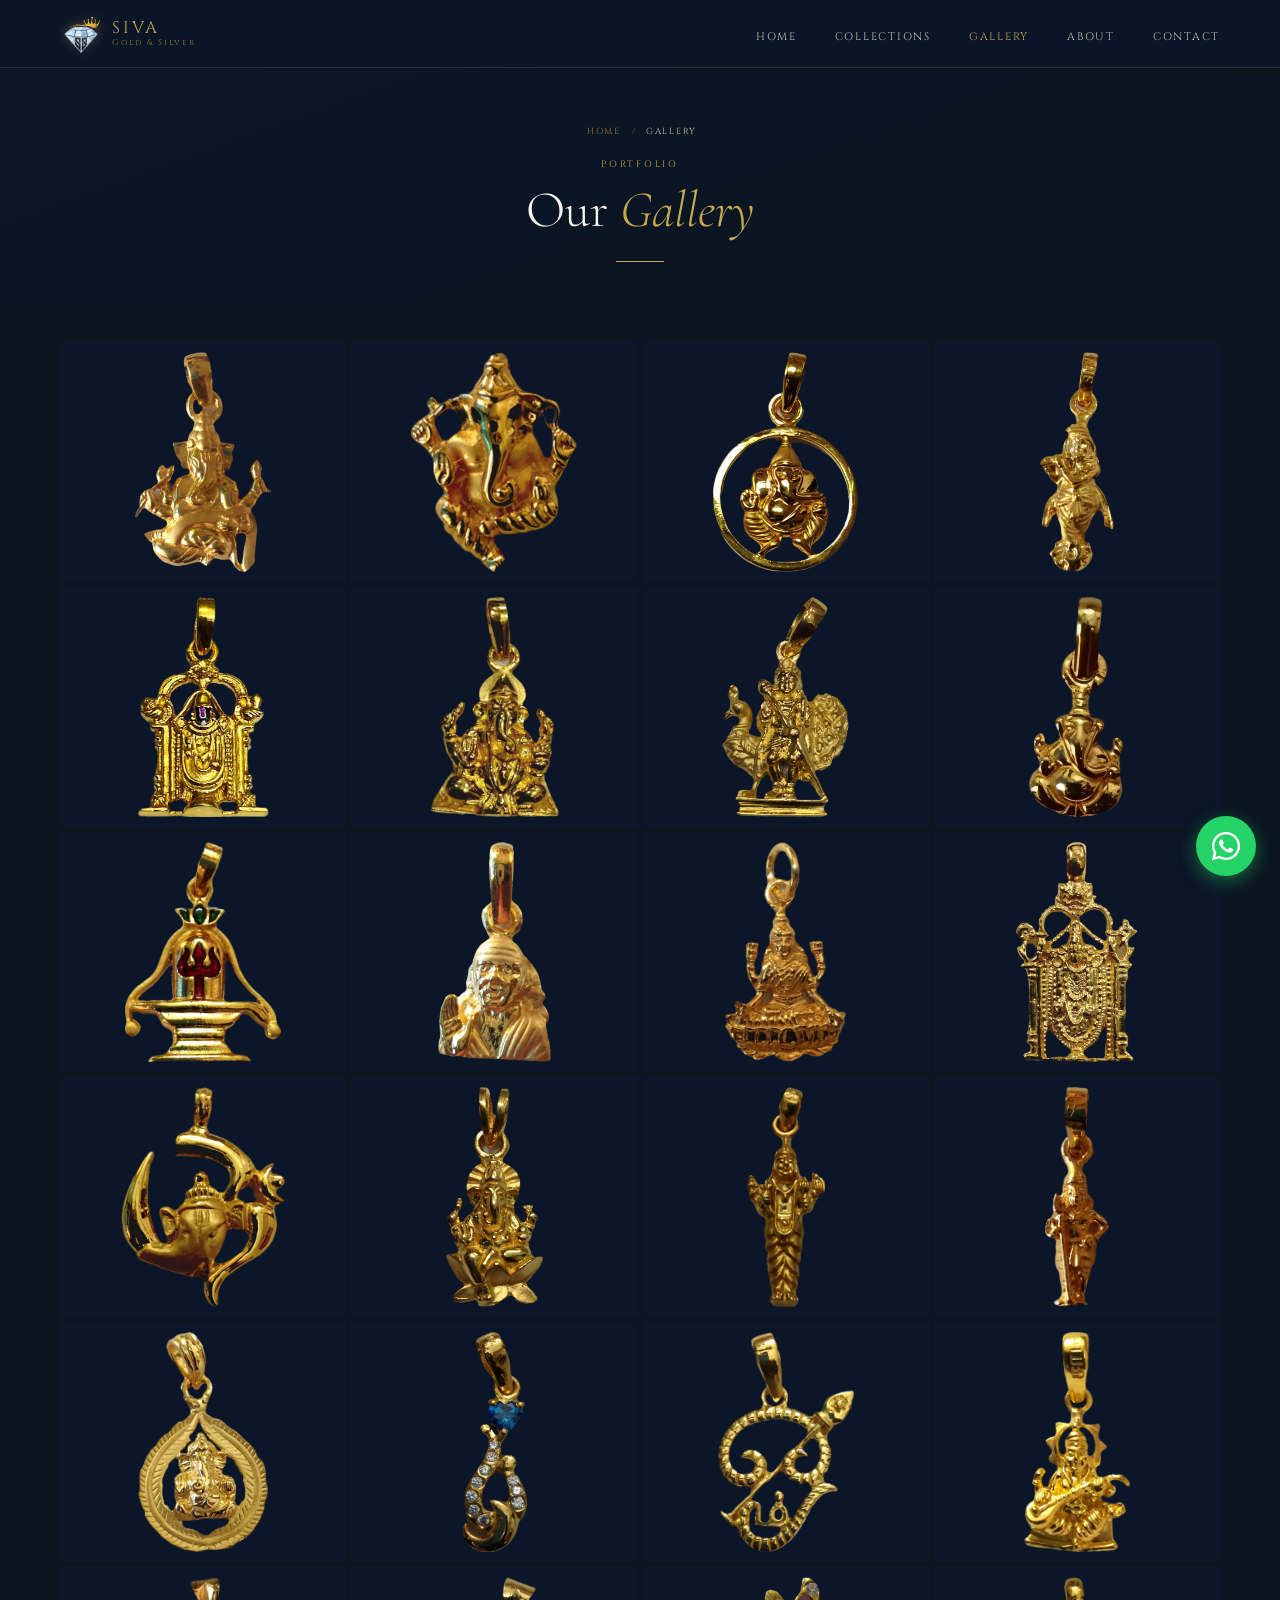
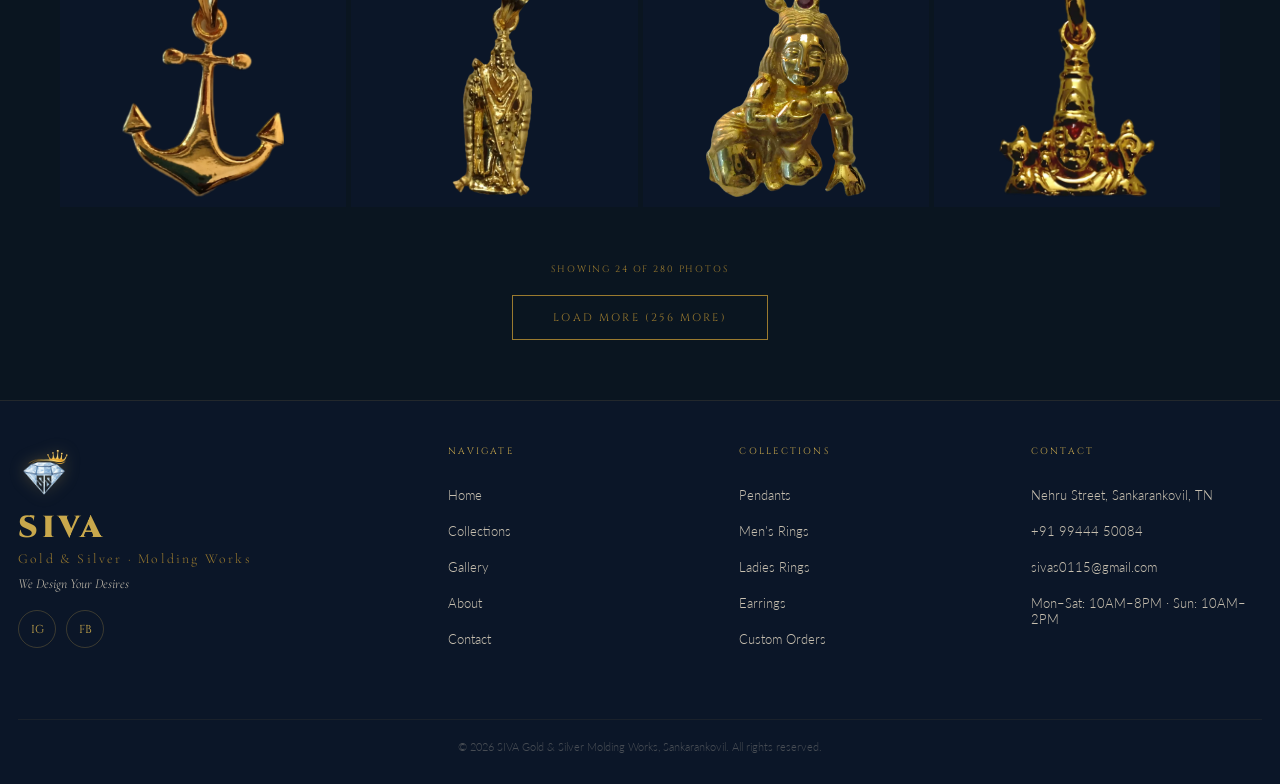
<file: gallery.html>
<!DOCTYPE html>
<html lang="en">
<head>
<meta charset="UTF-8">
<meta name="viewport" content="width=device-width, initial-scale=1.0, viewport-fit=cover">
<meta name="theme-color" content="#0B1628">
<title>Gallery – SIVA Gold & Silver</title>
<meta name="description" content="Photo gallery of handcrafted 22K gold jewellery by SIVA Gold &amp; Silver Molding Works, Sankarankovil.">
<link rel="icon" href="assets/logo/favicon-192.png" type="image/png">
<link rel="apple-touch-icon" href="assets/logo/favicon-192.png">
<link rel="preconnect" href="https://fonts.googleapis.com">
<link rel="preconnect" href="https://fonts.gstatic.com" crossorigin>
<link href="https://fonts.googleapis.com/css2?family=Cormorant+Garamond:ital,wght@0,300;0,400;0,600;1,300;1,400&family=Cinzel:wght@400;600;900&family=Lato:wght@300;400&display=swap" rel="stylesheet">
<link rel="stylesheet" href="https://cdnjs.cloudflare.com/ajax/libs/font-awesome/6.5.2/css/all.min.css">
<link rel="stylesheet" href="style.css">
<style>
.page-hero {
  padding: calc(var(--nav-h) + 48px) 20px 48px;
  background: linear-gradient(160deg, var(--navy) 0%, #0A1520 100%);
  text-align: center;
}
.breadcrumb {
  font-family: 'Cinzel', serif; font-size: .55rem; letter-spacing: .2em;
  color: var(--gold-dark); text-transform: uppercase; margin-bottom: 12px;
}
.breadcrumb a { color: var(--gold-dark); }
.breadcrumb span { color: var(--text-light); }

/* full gallery grid — 2 cols mobile, 3 tablet, 4 desktop */
#fullGalleryGrid {
  display: grid;
  grid-template-columns: repeat(2, 1fr);
  gap: 4px;
  padding: 20px 16px;
  background: #0A1520;
}
.full-gallery-cell {
  position: relative; overflow: hidden;
  height: 180px; cursor: pointer;
  background: #0B1628;
  display: flex; align-items: center; justify-content: center;
}
.full-gallery-cell img {
  width: 100%; height: 100%;
  object-fit: contain;   /* show full jewellery, no cropping */
  padding: 10px;
  transition: transform .4s ease;
}
.full-gallery-cell:hover img   { transform: scale(1.06); }
.full-gallery-cell:active img  { transform: scale(1.06); }
.full-gallery-cell::after {
  content: ''; position: absolute; inset: 0;
  background: rgba(11,22,40,.45); opacity: 0; transition: opacity .25s;
}
.full-gallery-cell:hover::after, .full-gallery-cell:active::after { opacity: 1; }
.full-gallery-cell .gfallback {
  font-size: 2.5rem; display: none; position: relative; z-index: 1;
}

/* load more area */
.gallery-load-area {
  background: #0A1520; text-align: center; padding: 24px 20px 60px;
}
.gallery-count {
  font-family: 'Cinzel', serif; font-size: .58rem;
  letter-spacing: .2em; color: var(--gold-dark); text-transform: uppercase;
  margin-bottom: 20px; display: block;
}

@media(min-width:600px) {
  #fullGalleryGrid { grid-template-columns: repeat(3, 1fr); gap: 5px; padding: 24px; }
  .full-gallery-cell { height: 200px; }
}
@media(min-width:1024px) {
  #fullGalleryGrid { grid-template-columns: repeat(4, 1fr); gap: 5px; padding: 32px 60px; }
  .full-gallery-cell { height: 240px; }
}
</style>
</head>
<body>

<!-- NAV -->
<nav id="mainNav">
  <a href="index.html" class="nav-logo">
    <img src="assets/logo/diamond.webp" alt="SIVA Logo" class="nav-logo-img">
    <span>SIVA<small>Gold &amp; Silver</small></span>
  </a>
  <ul class="nav-links">
    <li><a href="index.html">Home</a></li>
    <li><a href="collections.html">Collections</a></li>
    <li><a href="gallery.html" style="color:var(--gold)">Gallery</a></li>
    <li><a href="about.html">About</a></li>
    <li><a href="contact.html">Contact</a></li>
  </ul>
  <div class="hamburger" id="hamburger" onclick="toggleMenu(this)" aria-label="Menu">
    <span></span><span></span><span></span>
  </div>
</nav>

<!-- MOBILE DRAWER -->
<div class="mobile-drawer" id="mobileDrawer">
  <a href="index.html"         onclick="closeMenu()">Home</a>
  <a href="collections.html"   onclick="closeMenu()">Collections</a>
  <a href="gallery.html"       onclick="closeMenu()">Gallery</a>
  <a href="about.html"   onclick="closeMenu()">About</a>
  <a href="contact.html" onclick="closeMenu()">Contact</a>
</div>


<a href="https://wa.me/919944450084"
   class="wa-fab"
   target="_blank" rel="noopener"
   aria-label="Chat with us on WhatsApp">
    <i class="fa-brands fa-whatsapp" aria-hidden="true"></i>
</a>


<!-- PAGE HERO -->
<div class="page-hero">
  <div class="breadcrumb"><a href="index.html">Home</a> &nbsp;/&nbsp; <span>Gallery</span></div>
  <span class="section-label">Portfolio</span>
  <h1 class="section-title" style="color:var(--white)">Our <em>Gallery</em></h1>
  <div class="gold-rule"></div>
</div>

<!-- GALLERY GRID -->
<div id="fullGalleryGrid"></div>

<!-- LOAD MORE -->
<div class="gallery-load-area">
  <span class="gallery-count" id="galleryCount"></span>
  <button class="btn-load-more" id="galleryLoadBtn" onclick="loadMoreGallery()">
    <span id="galleryLoadTxt">Load More</span>
  </button>
</div>

<!-- FOOTER -->
<footer>
  <div class="footer-grid-desktop" id="footerDesktop">
    <div>
      <img src="assets/logo/diamond.webp" alt="SIVA Logo" class="footer-logo-img">
      <div class="footer-brand-name">SIVA</div>
      <div class="footer-brand-sub">Gold &amp; Silver · Molding Works</div>
      <div class="footer-tagline-txt">We Design Your Desires</div>
      <div class="footer-socials" style="justify-content:flex-start;margin-top:18px;">
        <a class="social-btn" href="https://www.instagram.com/sivajeweltech" target="_blank" rel="noopener" aria-label="SIVA on Instagram">IG</a>
        <a class="social-btn" href="https://www.facebook.com/share/1BZ9Z7TbrV/" target="_blank" rel="noopener" aria-label="SIVA on Facebook">FB</a>
      </div>
    </div>
    <div>
      <div class="footer-col-title">Navigate</div>
      <ul class="footer-links">
        <li><a href="index.html">Home</a></li>
        <li><a href="collections.html">Collections</a></li>
        <li><a href="gallery.html">Gallery</a></li>
        <li><a href="about.html">About</a></li>
        <li><a href="contact.html">Contact</a></li>
      </ul>
    </div>
    <div>
      <div class="footer-col-title">Collections</div>
      <ul class="footer-links">
        <li><a href="collections.html">Pendants</a></li>
        <li><a href="collections.html">Men's Rings</a></li>
        <li><a href="collections.html">Ladies Rings</a></li>
        <li><a href="collections.html">Earrings</a></li>
        <li><a href="contact.html">Custom Orders</a></li>
      </ul>
    </div>
    <div>
      <div class="footer-col-title">Contact</div>
      <ul class="footer-links">
        <li><a href="https://maps.app.goo.gl/4U7xmLHqNgu89swYA" target="_blank" rel="noopener">Nehru Street, Sankarankovil, TN</a></li>
        <li><a href="tel:+919944450084">+91 99444 50084</a></li>
        <li><a href="mailto:sivas0115@gmail.com">sivas0115@gmail.com</a></li>
        <li><span>Mon–Sat: 10AM–8PM · Sun: 10AM–2PM</span></li>
      </ul>
    </div>
  </div>

  <div class="footer-mobile-only" id="footerMobile">
    <div class="footer-brand">
      <img src="assets/logo/diamond.webp" alt="SIVA Logo" class="footer-logo-img-mobile">
      <div class="footer-brand-name">SIVA</div>
      <div class="footer-brand-sub">Gold &amp; Silver · Molding Works</div>
      <div class="footer-tagline-txt">We Design Your Desires</div>
      <div class="footer-socials">
        <a class="social-btn" href="https://www.instagram.com/sivajeweltech" target="_blank" rel="noopener" aria-label="SIVA on Instagram">IG</a>
        <a class="social-btn" href="https://www.facebook.com/share/1BZ9Z7TbrV/" target="_blank" rel="noopener" aria-label="SIVA on Facebook">FB</a>
      </div>
    </div>
    <div class="footer-accordion">
      <div class="footer-acc-item">
        <button class="footer-acc-btn" onclick="toggleAcc(this)">Navigate<span class="arr">▾</span></button>
        <div class="footer-acc-body">
          <ul class="footer-links">
            <li><a href="index.html">Home</a></li>
            <li><a href="collections.html">Collections</a></li>
            <li><a href="gallery.html">Gallery</a></li>
            <li><a href="about.html">About</a></li>
            <li><a href="contact.html">Contact</a></li>
          </ul>
        </div>
      </div>
      <div class="footer-acc-item">
        <button class="footer-acc-btn" onclick="toggleAcc(this)">Collections<span class="arr">▾</span></button>
        <div class="footer-acc-body">
          <ul class="footer-links">
            <li><a href="collections.html">Pendants</a></li>
            <li><a href="collections.html">Men's Rings</a></li>
            <li><a href="collections.html">Ladies Rings</a></li>
            <li><a href="collections.html">Earrings</a></li>
            <li><a href="contact.html">Custom Orders</a></li>
          </ul>
        </div>
      </div>
      <div class="footer-acc-item">
        <button class="footer-acc-btn" onclick="toggleAcc(this)">Contact Info<span class="arr">▾</span></button>
        <div class="footer-acc-body">
          <ul class="footer-links">
            <li><a href="https://maps.app.goo.gl/4U7xmLHqNgu89swYA" target="_blank" rel="noopener">Nehru Street, Sankarankovil, TN</a></li>
            <li><a href="tel:+919944450084">+91 99444 50084</a></li>
            <li><a href="mailto:sivas0115@gmail.com">sivas0115@gmail.com</a></li>
            <li><span>Mon–Sat: 10AM–8PM · Sun: 10AM–2PM</span></li>
          </ul>
        </div>
      </div>
    </div>
  </div>

  <div class="footer-bottom">
    <div class="footer-copy">© 2026 SIVA Gold &amp; Silver Molding Works, Sankarankovil. All rights reserved.</div>
  </div>
</footer>

<!-- LIGHTBOX -->
<div class="lightbox" id="lightbox" onclick="closeLightbox()">
  <div class="lightbox-close" onclick="closeLightbox()">✕</div>
  <div class="lightbox-content">
    <img id="lightboxImg" alt="" class="lightbox-img">
    <span id="lightboxFallback" class="lightbox-fallback"></span>
  </div>
</div>

<script src="data.js"></script>
<script>
/* nav */
const nav = document.getElementById('mainNav');
window.addEventListener('scroll', () => nav.classList.toggle('scrolled', scrollY > 50), { passive: true });
let menuOpen = false;
function toggleMenu(btn) {
  menuOpen = !menuOpen;
  btn.classList.toggle('open', menuOpen);
  document.getElementById('mobileDrawer').classList.toggle('open', menuOpen);
  document.body.style.overflow = menuOpen ? 'hidden' : '';
}
function closeMenu() {
  menuOpen = false;
  document.getElementById('hamburger').classList.remove('open');
  document.getElementById('mobileDrawer').classList.remove('open');
  document.body.style.overflow = '';
}

/* gallery render */
const GALLERY_BATCH = 24;
let galleryPage = 0;

function renderGalleryBatch() {
  const grid  = document.getElementById('fullGalleryGrid');
  const btn   = document.getElementById('galleryLoadBtn');
  const txt   = document.getElementById('galleryLoadTxt');
  const count = document.getElementById('galleryCount');
  const all   = SIVA_DATA.items.filter(i => i.gallery);
  const start = galleryPage * GALLERY_BATCH;
  const end   = Math.min(start + GALLERY_BATCH, all.length);

  all.slice(start, end).forEach(item => {
    const cell = document.createElement('div');
    cell.className = 'full-gallery-cell';
    const no    = (item.no || '').trim();
    const label = item.name + (no ? ` — No. ${no}` : '');
    cell.onclick   = () => openLightbox(item.img, label);
    cell.innerHTML = `
      <img src="${item.img}" alt="${label}" loading="lazy" decoding="async"
        onerror="this.style.display='none';this.nextElementSibling.style.display='flex'">
      <span class="gfallback">🏺</span>`;
    grid.appendChild(cell);
  });

  galleryPage++;
  const loaded    = Math.min(galleryPage * GALLERY_BATCH, all.length);
  const remaining = all.length - loaded;

  count.textContent = `Showing ${loaded} of ${all.length} photos`;

  if (remaining <= 0) {
    btn.style.display = 'none';
  } else {
    txt.textContent = `Load More (${remaining} more)`;
    btn.classList.remove('loading'); btn.disabled = false;
  }
}

function loadMoreGallery() {
  const btn = document.getElementById('galleryLoadBtn');
  btn.classList.add('loading'); btn.disabled = true;
  setTimeout(renderGalleryBatch, 300);
}

/* lightbox */
function openLightbox(imgSrc, alt) {
  const img = document.getElementById('lightboxImg');
  const fb  = document.getElementById('lightboxFallback');
  img.src = imgSrc; img.alt = alt || '';
  img.style.display = 'block'; fb.style.display = 'none';
  img.onerror = () => { img.style.display = 'none'; fb.style.display = 'block'; fb.textContent = '🏺'; };
  document.getElementById('lightbox').classList.add('open');
  document.body.style.overflow = 'hidden';
}
function closeLightbox() {
  document.getElementById('lightbox').classList.remove('open');
  document.body.style.overflow = '';
  document.getElementById('lightboxImg').removeAttribute('src');
}
document.addEventListener('keydown', e => { if (e.key === 'Escape') closeLightbox(); });

/* init */
document.addEventListener('DOMContentLoaded', renderGalleryBatch);

/* ── footer accordion ── */
function toggleAcc(btn) {
  const body = btn.nextElementSibling;
  const was  = body.classList.contains('open');
  document.querySelectorAll('.footer-acc-body').forEach(b => b.classList.remove('open'));
  document.querySelectorAll('.footer-acc-btn').forEach(b  => b.classList.remove('open'));
  if (!was) { body.classList.add('open'); btn.classList.add('open'); }
}
function closeAcc() {
  document.querySelectorAll('.footer-acc-body').forEach(b => b.classList.remove('open'));
  document.querySelectorAll('.footer-acc-btn').forEach(b  => b.classList.remove('open'));
}

/* ── footer layout ── */
function footerLayout() {
  const d  = window.innerWidth >= 1024;
  const fd = document.getElementById('footerDesktop');
  const fm = document.getElementById('footerMobile');
  if (fd) fd.style.display = d ? 'grid' : 'none';
  if (fm) fm.style.display = d ? 'none' : 'block';
}
footerLayout();
window.addEventListener('resize', footerLayout);
</script>
</body>
</html>
</file>
<file: style.css>
/* ════════════════════════════════════════
   RESET & VARIABLES
════════════════════════════════════════ */
:root {
  --gold:       #C9A84C;
  --gold-light: #E8CC7A;
  --gold-dark:  #9A7A2F;
  --navy:       #0B1628;
  --navy-mid:   #122040;
  --navy-light: #1A2F5A;
  --white:      #F9F6EF;
  --text-light: #C8C0B0;
  --nav-h:      60px;
}
*, *::before, *::after {
  margin: 0; padding: 0; box-sizing: border-box;
  -webkit-tap-highlight-color: transparent;
}
html { scroll-behavior: smooth; font-size: 16px; }
body {
  background: var(--navy); color: var(--white);
  font-family: 'Lato', sans-serif; font-weight: 300;
  overflow-x: hidden; -webkit-font-smoothing: antialiased;
}
img { max-width: 100%; display: block; }
a { text-decoration: none; color: inherit; }
button { border: none; background: none; cursor: pointer; font-family: inherit; }

/* keyboard focus — tap highlight is disabled above, so this is the only focus cue */
:focus-visible {
  outline: 2px solid var(--gold);
  outline-offset: 2px;
}

/* respect reduced-motion preferences */
@media (prefers-reduced-motion: reduce) {
  html { scroll-behavior: auto; }
  *, *::before, *::after {
    animation-duration: .01ms !important;
    animation-iteration-count: 1 !important;
    transition-duration: .01ms !important;
  }
}
::-webkit-scrollbar { width: 4px; }
::-webkit-scrollbar-track { background: var(--navy); }
::-webkit-scrollbar-thumb { background: var(--gold-dark); border-radius: 2px; }

/* ════════════════════════════════════════
   NAV  —  logo LEFT  |  name RIGHT
════════════════════════════════════════ */
nav {
  position: fixed; top: 0; left: 0; right: 0; z-index: 900;
  height: var(--nav-h);
  display: flex; align-items: center; justify-content: space-between;
  padding: 0 20px;
  background: rgba(11,22,40,.93);
  backdrop-filter: blur(10px);
  border-bottom: 1px solid rgba(201,168,76,.15);
  transition: background .3s;
}
nav.scrolled { background: rgba(11,22,40,.99); }

/* logo link: image on left, text on right */
.nav-logo {
  display: flex;
  align-items: center;
  gap: 10px;
  font-family: 'Cinzel', serif;
  font-size: 1.05rem;
  letter-spacing: .17em;
  color: var(--gold);
}
.nav-logo-img {
  width: 36px; height: 36px;
  object-fit: contain; flex-shrink: 0;
  filter: drop-shadow(0 0 6px rgba(201,168,76,.4));
}
.nav-logo span { display: flex; flex-direction: column; line-height: 1; }
.nav-logo small {
  font-size: .52rem; letter-spacing: .24em;
  color: var(--gold-dark); margin-top: 2px;
}

/* desktop links */
.nav-links { display: none; }

/* hamburger */
.hamburger {
  width: 42px; height: 42px;
  display: flex; flex-direction: column;
  align-items: center; justify-content: center; gap: 5px; cursor: pointer;
}
.hamburger span { width: 22px; height: 1.5px; background: var(--gold); transition: .3s; display: block; }
.hamburger.open span:nth-child(1) { transform: rotate(45deg) translate(4.5px, 4.5px); }
.hamburger.open span:nth-child(2) { opacity: 0; transform: scaleX(0); }
.hamburger.open span:nth-child(3) { transform: rotate(-45deg) translate(4.5px, -4.5px); }

/* mobile drawer */
.mobile-drawer {
  position: fixed; inset: 0; top: var(--nav-h); z-index: 800;
  background: var(--navy-mid);
  display: flex; flex-direction: column; align-items: center; justify-content: center;
  transform: translateX(100%);
  transition: transform .35s cubic-bezier(.4,0,.2,1);
  /* scroll instead of clipping links on short/landscape screens */
  overflow-y: auto; -webkit-overflow-scrolling: touch;
  padding-bottom: env(safe-area-inset-bottom, 0px);
}
/* short viewports (landscape phones): stop vertical centering so nothing is cut off */
@media (max-height: 520px) {
  .mobile-drawer   { justify-content: flex-start; padding-top: 12px; }
  .mobile-drawer a { padding: 14px 0; font-size: 1.05rem; }
}
.mobile-drawer.open { transform: translateX(0); }
.mobile-drawer a {
  font-family: 'Cinzel', serif; font-size: 1.25rem; letter-spacing: .15em;
  color: var(--text-light); text-transform: uppercase;
  padding: 22px 0; width: 100%; text-align: center;
  border-bottom: 1px solid rgba(201,168,76,.08); transition: color .2s;
}
.mobile-drawer a:first-child { border-top: 1px solid rgba(201,168,76,.08); }
.mobile-drawer a:active { color: var(--gold); }

/* WhatsApp FAB */
.wa-fab {
    position: fixed;
    bottom: calc(18px + env(safe-area-inset-bottom, 0px));
    right: 16px;
    width: 52px;
    height: 52px;
    background: #25D366;
    border-radius: 50%;
    display: flex;
    align-items: center;
    justify-content: center;
    text-decoration: none;
    box-shadow: 0 5px 18px rgba(37,211,102,.45);
    transition: transform .2s ease, opacity .25s ease;
    z-index: 890;   /* above the page, below the lightbox (1000) */
}

.wa-fab i{
    color: #fff;
    font-size: 28px;
    line-height: 1;
}

.wa-fab:hover,
.wa-fab:focus-visible {
    transform: scale(1.08);
}

/* hide the FAB while the mobile menu is open (drawer is its previous sibling) */
.mobile-drawer.open ~ .wa-fab { opacity: 0; pointer-events: none; }
/* ...and while a lightbox is open (which sits after the FAB, so :has is needed) */
body:has(.lightbox.open) .wa-fab { opacity: 0; pointer-events: none; }

@media(min-width:1024px){
  .wa-fab   { bottom: 24px; right: 24px; width: 60px; height: 60px; }
  .wa-fab i { font-size: 32px; }
}
/* ════════════════════════════════════════
   HERO  —  logo LEFT  |  text RIGHT
════════════════════════════════════════ */
#hero {
  min-height: 100vh;        /* fallback for browsers without svh */
  min-height: 100svh;
  padding: calc(var(--nav-h) + 32px) 20px 72px;
  background: linear-gradient(160deg, var(--navy) 0%, var(--navy-mid) 60%, #0D1E3A 100%);
  display: flex; flex-direction: column;
  align-items: center; justify-content: center;
  position: relative; overflow: hidden;
}
#hero::before {
  content: ''; position: absolute; top: -90px; right: -90px;
  width: 280px; height: 280px;
  border: 1px solid rgba(201,168,76,.1); border-radius: 50%; pointer-events: none;
}
#hero::after {
  content: ''; position: absolute; bottom: -60px; left: -60px;
  width: 200px; height: 200px;
  border: 1px solid rgba(201,168,76,.07); border-radius: 50%; pointer-events: none;
}

.hero-inner {
  position: relative; z-index: 2;
  animation: fadeUp .8s ease both;
  width: 100%; max-width: 900px;
}

/* ── split row: always logo-left / text-right ── */
.hero-split {
  display: flex;
  flex-direction: row;          /* side-by-side on ALL screen sizes */
  align-items: center;
  justify-content: center;
  gap: 20px;
  width: 100%;
}

.hero-logo-col {
  flex-shrink: 0;
  display: flex; align-items: center; justify-content: center;
}

.hero-logo-img {
  width: clamp(90px, 26vw, 220px);
  height: clamp(90px, 26vw, 220px);
  object-fit: contain;
  filter: drop-shadow(0 4px 28px rgba(201,168,76,.45));
  animation: floatLogo 4s ease-in-out infinite;
}
@keyframes floatLogo {
  0%, 100% { transform: translateY(0); }
  50%       { transform: translateY(-8px); }
}

.hero-text-col {
  flex: 1; min-width: 0;
  display: flex; flex-direction: column;
  align-items: flex-start;
  text-align: left;
}

.hero-badge {
  display: inline-block;
  align-self: flex-start;          /* stick to left edge of column */
  border: 1px solid rgba(201,168,76,.4); color: var(--gold);
  font-family: 'Cinzel', serif; font-size: .52rem; letter-spacing: .24em;
  padding: 4px 12px; margin-bottom: 14px; text-transform: uppercase;
}
.hero-brand {
  font-family: 'Cinzel', serif;
  font-size: clamp(2.8rem, 12vw, 8rem);
  font-weight: 900; letter-spacing: .04em; line-height: 1;
  background: linear-gradient(135deg, var(--gold-light) 0%, var(--gold) 45%, var(--gold-dark) 100%);
  -webkit-background-clip: text; -webkit-text-fill-color: transparent; background-clip: text;
  filter: drop-shadow(0 2px 14px rgba(201,168,76,.22));
}
.diamond-row {
  display: flex; align-items: center;
  gap: 8px; justify-content: flex-start; margin: 12px 0;
}
.diamond-row span {
  width: 5px; height: 5px; background: var(--gold);
  transform: rotate(45deg); opacity: .7;
}
.diamond-row span:nth-child(2) { width: 8px; height: 8px; opacity: 1; }
.line-dec { width: 32px; height: 1px; background: linear-gradient(to right, transparent, var(--gold-dark)); }
.line-dec.r { background: linear-gradient(to left, transparent, var(--gold-dark)); }

/* GOLD & SILVER — large, elegant Cormorant, wide spacing */
.hero-sub {
  font-family: 'Cormorant Garamond', serif;
  font-size: clamp(1.3rem, 5.5vw, 2.2rem);
  font-weight: 300;
  letter-spacing: .38em;
  background: linear-gradient(135deg, var(--gold-light) 0%, var(--gold) 50%, var(--gold-dark) 100%);
  -webkit-background-clip: text; -webkit-text-fill-color: transparent;
  background-clip: text;
  filter: drop-shadow(0 2px 16px rgba(201,168,76,.5));
  text-transform: uppercase;
  margin-bottom: 12px;
  align-self: flex-start;
}
/* MOLDING WORKS — Cinzel, medium size, subtle gold, tight spacing */
.hero-tagline {
  font-family: 'Cinzel', serif; font-weight: 400;
  font-size: clamp(.65rem, 2.2vw, .85rem);
  letter-spacing: .32em;
  background: linear-gradient(90deg, var(--gold-light), var(--gold), var(--gold-dark));
  -webkit-background-clip: text; -webkit-text-fill-color: transparent;
  background-clip: text;
  filter: drop-shadow(0 0 6px rgba(201,168,76,.35));
  text-transform: uppercase;
  margin-bottom: 14px;
}
/* WE DESIGN YOUR DESIRES — gold text, simple border box */
.hero-tagline-highlight {
  font-family: 'Cinzel', serif; font-weight: 600;
  font-size: clamp(.55rem, 1.7vw, .7rem);
  letter-spacing: .28em;
  color: var(--gold);
  text-transform: uppercase;
  display: inline-block;
  align-self: flex-start;
  border: 1px solid rgba(201,168,76,.6);
  padding: 8px 20px;
  margin-bottom: 28px;
  box-shadow: 0 0 10px rgba(201,168,76,.15);
}
.btn-primary {
  display: inline-block; border: 1px solid var(--gold); color: var(--gold);
  font-family: 'Cinzel', serif; font-size: .62rem; letter-spacing: .18em;
  text-transform: uppercase; padding: 13px 26px;
  position: relative; overflow: hidden; transition: color .35s;
}
.btn-primary::before {
  content: ''; position: absolute; inset: 0; background: var(--gold);
  transform: scaleX(0); transform-origin: left; transition: transform .35s ease;
}
.btn-primary:active { color: var(--navy); }
.btn-primary:active::before { transform: scaleX(1); }
.btn-primary span { position: relative; z-index: 1; }

.hero-scroll-hint {
  position: absolute; bottom: 20px; left: 50%; transform: translateX(-50%);
  font-family: 'Cinzel', serif; font-size: .52rem; letter-spacing: .2em;
  color: var(--gold-dark); text-transform: uppercase;
  display: flex; flex-direction: column; align-items: center; gap: 6px;
}
.hero-scroll-hint::after {
  content: ''; width: 1px; height: 26px;
  background: linear-gradient(to bottom, var(--gold-dark), transparent);
  animation: scrollLine 1.8s ease-in-out infinite;
}

/* ════════════════════════════════════════
   MARQUEE
════════════════════════════════════════ */
.marquee-strip { background: var(--gold); padding: 11px 0; overflow: hidden; white-space: nowrap; }
.marquee-strip.dark { background: var(--navy-mid); }
.marquee-inner { display: inline-flex; animation: marquee 16s linear infinite; }
.marquee-inner.rev { animation-direction: reverse; }
.marquee-inner span {
  font-family: 'Cinzel', serif; font-size: .6rem; letter-spacing: .2em;
  color: var(--navy); text-transform: uppercase; padding: 0 22px;
}
.marquee-inner span::before { content: '◆  '; }
.marquee-strip.dark .marquee-inner span { color: var(--gold); }

/* ════════════════════════════════════════
   SECTION COMMON
════════════════════════════════════════ */
section { padding: 60px 18px; }
.section-label {
  font-family: 'Cinzel', serif; font-size: .58rem;
  letter-spacing: .3em; color: var(--gold);
  text-transform: uppercase; margin-bottom: 10px; display: block;
}
.section-title {
  font-family: 'Cormorant Garamond', serif;
  font-size: clamp(1.8rem, 6.5vw, 3.2rem);
  font-weight: 300; line-height: 1.2; color: var(--white);
}
.section-title em { font-style: italic; color: var(--gold); }
.gold-rule { width: 48px; height: 1px; background: var(--gold); margin: 20px auto 0; }
.gold-rule.left { margin-left: 0; }

/* ════════════════════════════════════════
   COLLECTIONS
════════════════════════════════════════ */
#collections { background: var(--white); color: var(--navy); padding: 60px 16px; }
#collections .section-label { color: var(--gold-dark); text-align: center; }
#collections .section-title { color: var(--navy); text-align: center; }
#collections .section-title em { color: var(--gold-dark); }
.collections-header { margin-bottom: 36px; }
.collections-grid {
  display: grid; grid-template-columns: repeat(2, 1fr); gap: 12px;
  max-width: 1100px; margin: 0 auto;
}
.product-card {
  background: #fff; border: 1px solid rgba(201,168,76,.2);
  overflow: hidden; position: relative; cursor: pointer;
  transition: box-shadow .3s, transform .3s;
}
.product-card:active { transform: scale(.97); box-shadow: 0 8px 24px rgba(201,168,76,.13); }
.card-img-wrap {
  height: 170px;                                   /* taller = more room for jewellery */
  background: linear-gradient(145deg, #f5f0e8, #ede8de);  /* warm cream, looks great behind gold */
  display: flex; align-items: center; justify-content: center;
  overflow: hidden; position: relative;
}
/* card image — contain shows full jewellery, no cropping */
.card-img {
  width: 100%; height: 100%;
  object-fit: contain;      /* full piece visible, no crop */
  object-position: center;
  display: block;
  padding: 10px;            /* breathing room around jewellery */
  transition: transform .4s;
  background: transparent;
}
.product-card:hover .card-img { transform: scale(1.06); }
/* fallback shown when image missing */
.card-img-fallback {
  display: none; align-items: center; justify-content: center;
  width: 100%; height: 100%;
  font-size: 3.2rem; user-select: none;
}
.jewel-emoji { font-size: 3.2rem; user-select: none; }
/* Model number, sitting over the cream image panel.
   Near-solid navy on a light chip so it stays legible against pale jewellery. */
.card-no {
  position: absolute; top: 6px; left: 6px; z-index: 1;
  font-family: 'Cinzel', serif; font-size: .56rem; font-weight: 600;
  letter-spacing: .1em; color: #0B1628;
  background: rgba(255,255,255,.55);
  padding: 2px 6px; border-radius: 2px;
}
.card-badge {
  position: absolute; top: 8px; right: 10px;
  background: var(--gold); color: var(--navy);
  font-family: 'Cinzel', serif; font-size: .46rem;
  letter-spacing: .1em; padding: 3px 7px; text-transform: uppercase;
}
.card-info {
  padding: 11px 13px 13px;
  display: flex; justify-content: space-between; align-items: flex-end;
}
.card-name { font-family: 'Cormorant Garamond', serif; font-size: .95rem; font-weight: 600; color: var(--navy); line-height: 1.2; }
.card-sub  { font-size: .65rem; color: #888; letter-spacing: .05em; margin-top: 2px; }
.card-weight { font-family: 'Cinzel', serif; font-size: .66rem; color: var(--gold-dark); letter-spacing: .07em; white-space: nowrap; }

/* ════════════════════════════════════════
   ABOUT
════════════════════════════════════════ */
#about { background: var(--navy-mid); position: relative; overflow: hidden; }
#about::before {
  content: 'SIVA'; pointer-events: none;
  position: absolute; right: -10px; bottom: -30px;
  font-family: 'Cinzel', serif; font-size: 9rem; font-weight: 900;
  color: rgba(201,168,76,.04); line-height: 1; white-space: nowrap;
}
.about-content { position: relative; z-index: 2; }
.about-hero-img {
  width: 100%;
  background: transparent;
  border: none;
  display: flex; align-items: center; justify-content: center;
  margin-bottom: 32px;
  overflow: hidden;
}
.about-hero-img img {
  width: 100%;
  height: auto;
  max-height: 420px;
  object-fit: contain;
  object-position: center;
  display: block;
}
.about-body { font-size: .88rem; line-height: 1.9; color: var(--text-light); margin-top: 18px; }
.about-stats {
  display: grid; grid-template-columns: repeat(3, 1fr);
  margin-top: 32px; border: 1px solid rgba(201,168,76,.2);
}
.stat-item { padding: 18px 8px; text-align: center; border-right: 1px solid rgba(201,168,76,.2); }
.stat-item:last-child { border-right: none; }
.stat-num   { font-family: 'Cinzel', serif; font-size: 1.7rem; font-weight: 600; color: var(--gold); line-height: 1; }
.stat-label { font-size: .6rem; letter-spacing: .1em; color: var(--text-light); margin-top: 4px; text-transform: uppercase; }

/* ════════════════════════════════════════
   PRESS / TESTIMONIALS
════════════════════════════════════════ */
#press { background: var(--navy); }
.press-header { text-align: center; margin-bottom: 36px; }
.press-scroll-wrap {
  overflow-x: auto; scroll-snap-type: x mandatory;
  -webkit-overflow-scrolling: touch;
  display: flex; gap: 12px; padding-bottom: 12px; scrollbar-width: none;
}
.press-scroll-wrap::-webkit-scrollbar { display: none; }
.press-card {
  scroll-snap-align: start; min-width: 78vw; max-width: 300px;
  background: var(--navy-light); border: 1px solid rgba(201,168,76,.12);
  padding: 28px 22px; flex-shrink: 0;
}
.quote-mark { font-family: 'Cormorant Garamond', serif; font-size: 3rem; line-height: .7; color: var(--gold); display: block; margin-bottom: 16px; }
.press-text { font-family: 'Cormorant Garamond', serif; font-size: .95rem; line-height: 1.75; color: var(--text-light); font-style: italic; margin-bottom: 20px; }
.press-source { font-family: 'Cinzel', serif; font-size: .58rem; letter-spacing: .16em; color: var(--gold); text-transform: uppercase; }
.press-dots { display: flex; justify-content: center; gap: 8px; margin-top: 18px; }
.press-dot { width: 6px; height: 6px; border-radius: 50%; background: rgba(201,168,76,.25); cursor: pointer; transition: background .3s; }
.press-dot.active { background: var(--gold); }

/* ════════════════════════════════════════
   GALLERY
════════════════════════════════════════ */
#gallery { background: #0A1520; padding: 60px 16px; }
.gallery-header { text-align: center; margin-bottom: 32px; }
.gallery-grid { display: grid; grid-template-columns: repeat(2, 1fr); gap: 5px; }
.gallery-cell {
  height: 125px; display: flex; align-items: center; justify-content: center;
  font-size: 2.6rem; cursor: pointer; position: relative; overflow: hidden; transition: filter .2s;
}
.gallery-cell.wide { grid-column: span 2; height: 155px; font-size: 3.8rem; }
.gallery-cell::after { content: ''; position: absolute; inset: 0; background: rgba(11,22,40,.4); opacity: 0; transition: opacity .25s; }
.gallery-cell:active::after { opacity: 1; }
/* gallery images — contain so full jewellery shows, no cropping */
.gallery-img {
  position: absolute; inset: 0;
  width: 100%; height: 100%;
  object-fit: contain;
  padding: 8px;
  transition: transform .4s ease;
}
.gallery-cell:hover .gallery-img { transform: scale(1.05); }
.gallery-fallback {
  font-size: 2.8rem;
  display: none;
  position: relative; z-index: 1;
}
/* uniform dark navy bg for all cells so jewellery pops */
.g1, .g2, .g3, .g4, .g5 { background: #0B1628; }

/* ════════════════════════════════════════
   CONTACT
════════════════════════════════════════ */
#contact { background: var(--navy-mid); text-align: center; }
.contact-inner { max-width: 560px; margin: 0 auto; }
.contact-body { font-family: 'Cormorant Garamond', serif; font-size: .98rem; font-style: italic; color: var(--text-light); line-height: 1.7; margin: 16px 0 32px; }
.contact-form { display: flex; flex-direction: column; gap: 12px; text-align: left; }
.form-input, .form-textarea {
  width: 100%; background: transparent;
  border: 1px solid rgba(201,168,76,.22); color: var(--white);
  font-family: 'Lato', sans-serif; font-size: .88rem;
  padding: 14px 16px; outline: none; transition: border-color .3s;
  -webkit-appearance: none; appearance: none;
}
.form-input::placeholder, .form-textarea::placeholder { color: rgba(200,192,176,.32); }
.form-input:focus, .form-textarea:focus { border-color: var(--gold); }
.form-textarea { resize: none; height: 110px; }
.btn-submit {
  width: 100%; background: var(--gold); color: var(--navy);
  font-family: 'Cinzel', serif; font-size: .68rem;
  letter-spacing: .2em; text-transform: uppercase; padding: 15px;
  transition: background .25s, transform .15s;
}
.btn-submit:active { background: var(--gold-light); transform: scale(.98); }
.quick-contact { display: flex; flex-direction: column; gap: 10px; margin-top: 28px; }
.qc-item {
  display: flex; align-items: center; gap: 14px;
  background: rgba(201,168,76,.05); border: 1px solid rgba(201,168,76,.12);
  padding: 14px 16px; font-size: .83rem; color: var(--text-light); text-align: left;
}
.qc-icon  { font-size: 1.2rem; flex-shrink: 0; }
.qc-icon img { width: 22px; height: 22px; object-fit: contain; }
.qc-label { font-family: 'Cinzel', serif; font-size: .52rem; letter-spacing: .2em; color: var(--gold); display: block; margin-bottom: 2px; text-transform: uppercase; }

/* ════════════════════════════════════════
   FOOTER
════════════════════════════════════════ */
footer { background: var(--navy); border-top: 1px solid rgba(201,168,76,.12); padding: 44px 18px 28px; }
.footer-logo-img        { width: 52px; height: 52px; object-fit: contain; margin-bottom: 10px; filter: drop-shadow(0 0 8px rgba(201,168,76,.3)); }
.footer-logo-img-mobile { width: 48px; height: 48px; object-fit: contain; margin: 0 auto 10px; filter: drop-shadow(0 0 8px rgba(201,168,76,.3)); }
.footer-brand { text-align: center; margin-bottom: 32px; }
.footer-brand-name { font-family: 'Cinzel', serif; font-size: 1.9rem; font-weight: 900; color: var(--gold); letter-spacing: .12em; }
.footer-brand-sub { font-family: 'Cormorant Garamond', serif; font-size: .86rem; color: var(--gold-dark); letter-spacing: .16em; margin-top: 2px; }
.footer-tagline-txt { font-family: 'Cormorant Garamond', serif; font-style: italic; font-size: .86rem; color: var(--text-light); margin-top: 8px; }
.footer-socials { display: flex; justify-content: center; gap: 10px; margin-top: 18px; }
.social-btn {
  width: 38px; height: 38px; border-radius: 50%;
  border: 1px solid rgba(201,168,76,.25);
  display: flex; align-items: center; justify-content: center;
  color: var(--gold); font-size: .72rem; font-family: 'Cinzel', serif; transition: background .2s;
}
.social-btn:active { background: var(--gold); color: var(--navy); border-color: var(--gold); }
.footer-col-title { font-family: 'Cinzel', serif; font-size: .58rem; letter-spacing: .24em; color: var(--gold); text-transform: uppercase; margin-bottom: 18px; }
.footer-accordion { border-top: 1px solid rgba(201,168,76,.1); }
.footer-acc-item { border-bottom: 1px solid rgba(201,168,76,.1); }
.footer-acc-btn {
  width: 100%; display: flex; justify-content: space-between; align-items: center;
  padding: 15px 2px; background: none;
  font-family: 'Cinzel', serif; font-size: .6rem; letter-spacing: .22em;
  color: var(--gold); text-transform: uppercase;
}
.footer-acc-btn .arr { transition: transform .3s; font-size: .75rem; }
.footer-acc-btn.open .arr { transform: rotate(180deg); }
.footer-acc-body { max-height: 0; overflow: hidden; transition: max-height .3s ease; }
.footer-acc-body.open { max-height: 300px; }
.footer-links { list-style: none; padding: 4px 0 16px; display: flex; flex-direction: column; gap: 4px; }
/* inline-block + padding gives each link a comfortable ~32px touch area */
.footer-links a,
.footer-links span { font-size: .83rem; color: var(--text-light); display: inline-block; padding: 8px 0; }
.footer-links a:active,
.footer-links a:hover  { color: var(--gold); }
.footer-grid-desktop { display: none; }
.footer-bottom { margin-top: 28px; padding-top: 18px; border-top: 1px solid rgba(201,168,76,.08); text-align: center; }
.footer-copy { font-size: .68rem; color: rgba(200,192,176,.32); line-height: 1.6; }

/* breadcrumb links need a usable touch area (defined per-page, sized here) */
.breadcrumb a { display: inline-block; padding: 9px 4px; }

/* ════════════════════════════════════════
   LIGHTBOX
════════════════════════════════════════ */
.lightbox { display: none; position: fixed; inset: 0; z-index: 1000; background: rgba(5,10,20,.96); align-items: center; justify-content: center; padding: 20px; }
.lightbox.open { display: flex; }
.lightbox-close {
  position: absolute; top: 16px; right: 16px;
  width: 44px; height: 44px; border-radius: 50%;
  background: rgba(201,168,76,.15); border: 1px solid rgba(201,168,76,.3);
  display: flex; align-items: center; justify-content: center;
  font-size: 1.2rem; color: var(--gold); cursor: pointer; z-index: 2;
  transition: background .2s;
}
.lightbox-close:hover { background: rgba(201,168,76,.3); }
.lightbox-content { display: flex; align-items: center; justify-content: center; max-width: 92vw; max-height: 88vh; }
.lightbox-img {
  max-width: 92vw; max-height: 88vh;
  object-fit: contain;
  border: 1px solid rgba(201,168,76,.2);
  box-shadow: 0 0 60px rgba(201,168,76,.15);
}
.lightbox-fallback { font-size: 8rem; }

/* ════════════════════════════════════════
   REVEAL
════════════════════════════════════════ */
.reveal { opacity: 0; transform: translateY(22px); transition: opacity .6s ease, transform .6s ease; }
.reveal.visible { opacity: 1; transform: none; }

/* ════════════════════════════════════════
   KEYFRAMES
════════════════════════════════════════ */
@keyframes fadeUp    { from { opacity:0; transform:translateY(28px) } to { opacity:1; transform:none } }
@keyframes scrollLine { 0%{opacity:0;transform:scaleY(0);transform-origin:top} 50%{opacity:1} 100%{opacity:0;transform:scaleY(1);transform-origin:top} }
@keyframes marquee   { from { transform:translateX(0) } to { transform:translateX(-50%) } }

/* ════════════════════════════════════════
   MOBILE HERO  ≤ 480px  — stack logo above text
════════════════════════════════════════ */
@media(max-width:480px){
  #hero { padding: calc(var(--nav-h) + 24px) 16px 60px; }

  /* stack: logo on top, text below — avoids cramped side-by-side */
  .hero-split {
    flex-direction: column;
    align-items: center;
    gap: 16px;
  }
  .hero-logo-img { width: 110px; height: 110px; }

  /* center all text on small phones */
  .hero-text-col {
    align-items: center;
    text-align: center;
  }
  .hero-badge   { align-self: center; font-size: .48rem; padding: 4px 10px; }
  .hero-brand   { font-size: clamp(3rem, 16vw, 4.5rem); }
  .diamond-row  { justify-content: center; }
  .hero-sub     { font-size: clamp(.9rem, 5.5vw, 1.2rem); align-self: center; }
  .hero-tagline { font-size: clamp(.56rem, 3vw, .7rem); letter-spacing: .2em; }
  .hero-tagline-highlight {
    font-size: clamp(.48rem, 2.8vw, .62rem);
    letter-spacing: .18em; padding: 6px 14px;
    align-self: center;
  }
  .btn-primary  { padding: 12px 22px; font-size: .58rem; }
}

/* ════════════════════════════════════════
   SMALL TABLET  ≥ 481px  — side by side, compact
════════════════════════════════════════ */
@media(min-width:481px) and (max-width:599px){
  .hero-logo-img { width: 100px; height: 100px; }
  .hero-split    { gap: 16px; }
  .hero-brand    { font-size: clamp(2.4rem, 11vw, 3.5rem); }
  .hero-sub      { font-size: clamp(.8rem, 4vw, 1rem); }
  .hero-tagline  { font-size: .6rem; letter-spacing: .18em; }
  .hero-tagline-highlight { font-size: .52rem; padding: 5px 12px; }
}

/* ════════════════════════════════════════
   TABLET  ≥ 600px
════════════════════════════════════════ */
@media(min-width:600px){
  section { padding: 80px 28px; }
  #collections, #gallery { padding: 80px 24px; }
  .collections-grid { grid-template-columns: repeat(3, 1fr); gap: 16px; }
  .card-img-wrap { height: 210px; }
  .jewel-emoji { font-size: 4rem; }
  .gallery-grid { grid-template-columns: repeat(3, 1fr); }
  .gallery-cell { height: 170px; font-size: 3.2rem; }
  .gallery-cell.wide { height: 170px; font-size: 3.8rem; }
  .press-card { min-width: 300px; }
  .quick-contact { flex-direction: row; flex-wrap: wrap; }
  .qc-item { flex: 1 1 calc(50% - 5px); }
  .about-hero-img { max-height: 320px; height: auto; }
  .about-hero-img img { max-height: 320px; }

  /* hero: side by side, comfortable */
  .hero-logo-img { width: clamp(110px, 22vw, 180px); height: clamp(110px, 22vw, 180px); }
  .hero-split    { gap: 24px; }
  .hero-brand    { font-size: clamp(2.8rem, 10vw, 5rem); }
  .hero-sub      { font-size: clamp(.95rem, 4vw, 1.4rem); }
  .hero-tagline  { font-size: clamp(.6rem, 2vw, .78rem); }
  .hero-tagline-highlight { font-size: clamp(.52rem, 1.8vw, .68rem); }
}

/* ════════════════════════════════════════
   DESKTOP  ≥ 1024px
════════════════════════════════════════ */
@media(min-width:1024px){
  :root { --nav-h: 68px; }
  nav { padding: 0 60px; }
  .hamburger { display: none; }
  .nav-logo-img { width: 42px; height: 42px; }
  .nav-links { display: flex; gap: 38px; list-style: none; }
  .nav-links a {
    font-family: 'Cinzel', serif; font-size: .68rem; letter-spacing: .16em;
    color: var(--text-light); text-transform: uppercase; transition: color .3s;
  }
  .nav-links a:hover { color: var(--gold); }

  section { padding: 100px 60px; }
  #collections, #gallery { padding: 100px 60px; }

  .collections-grid { grid-template-columns: repeat(3, 1fr); gap: 24px; }
  .card-img-wrap { height: 240px; }
  .product-card:hover { box-shadow: 0 14px 40px rgba(201,168,76,.15); transform: translateY(-5px); }
  .product-card:hover .jewel-emoji { transform: scale(1.06); }
  .jewel-emoji { transition: transform .4s; }

  .about-content { display: grid; grid-template-columns: 1fr 1fr; gap: 80px; align-items: center; max-width: 1100px; margin: 0 auto; }
  .about-hero-img { height: auto; max-height: 500px; margin-bottom: 0; }
  .about-hero-img img { max-height: 500px; }

  .press-scroll-wrap { overflow: visible; display: grid; grid-template-columns: repeat(3, 1fr); gap: 2px; }
  .press-card { min-width: auto; max-width: none; }
  .press-card:hover { border-color: rgba(201,168,76,.35); background: rgba(26,47,90,.7); }
  .press-dots { display: none; }

  .gallery-grid { grid-template-columns: repeat(4, 1fr); grid-template-rows: repeat(2, 200px); }
  .gallery-cell { height: auto; font-size: 3.5rem; }
  /* .wide is more specific than .gallery-cell, so it needs its own height reset
     or it keeps the fixed 170px from the tablet rule and leaves a gap below. */
  .gallery-cell.wide { height: auto; grid-column: span 2; grid-row: span 2; font-size: 5rem; }
  .gallery-cell:hover::after { opacity: 1; }
  .gallery-cell:hover { filter: brightness(1.09); }

  .quick-contact { flex-direction: row; }
  .qc-item { flex: 1; }
  .social-btn:hover { background: var(--gold); color: var(--navy); border-color: var(--gold); }

  /* hero desktop */
  .hero-split { gap: 56px; }
  .hero-logo-img { width: 240px; height: 240px; }

  .btn-primary:hover { color: var(--navy); }
  .btn-primary:hover::before { transform: scaleX(1); }

  /* footer desktop */
  .footer-brand { text-align: left; margin-bottom: 0; }
  .footer-socials { justify-content: flex-start; }
  .footer-accordion { display: none; }
  .footer-grid-desktop {
    display: grid !important;
    grid-template-columns: 1.6fr 1fr 1fr 1fr; gap: 60px; margin-bottom: 48px;
  }
  .footer-mobile-only { display: none; }
}

/* ════════════════════════════════════════
   COLLECTIONS FOOTER — Load More / View All
════════════════════════════════════════ */
.collections-footer {
  display: flex; flex-direction: column;
  align-items: center; gap: 16px;
  margin-top: 40px;
}
.btn-load-more {
  display: inline-flex; align-items: center; gap: 8px;
  background: transparent;
  border: 1px solid var(--gold-dark); color: var(--gold-dark);
  font-family: 'Cinzel', serif; font-size: .68rem; letter-spacing: .2em;
  text-transform: uppercase; padding: 14px 40px;
  cursor: pointer; transition: all .3s; min-width: 200px; justify-content: center;
}
.btn-load-more:hover, .btn-load-more:active {
  background: var(--gold-dark); color: var(--white);
}
.btn-load-more.loading { opacity: .6; pointer-events: none; }
.btn-view-all {
  display: inline-block;
  font-family: 'Cinzel', serif; font-size: .62rem; letter-spacing: .18em;
  color: var(--gold-dark); text-transform: uppercase;
  border-bottom: 1px solid rgba(201,168,76,.3);
  padding: 10px 4px 6px; transition: color .3s, border-color .3s;
}
.btn-view-all:hover { color: var(--gold); border-color: var(--gold); }
.btn-view-all.gold { color: var(--gold); border-color: var(--gold); }

/* ════════════════════════════════════════
   GALLERY FOOTER
════════════════════════════════════════ */
.gallery-footer {
  text-align: center; margin-top: 28px;
}

/* gallery grid dynamic */
#galleryGrid { gap: 5px; }

@media(min-width:600px){
  .collections-footer { flex-direction: row; justify-content: center; gap: 32px; }
}

/* ════════════════════════════════════════
   HOME CATEGORY FILTER CHIPS
════════════════════════════════════════ */
.home-cat-filters {
  display: flex; gap: 8px; flex-wrap: wrap;
  justify-content: center;
  margin-bottom: 28px;
  padding: 0 4px;
}
.home-cat-chip {
  font-family: 'Cinzel', serif; font-size: .56rem; letter-spacing: .16em;
  color: var(--gold-dark); text-transform: uppercase;
  background: transparent; border: 1px solid rgba(201,168,76,.25);
  padding: 8px 16px; cursor: pointer; transition: all .25s;
  white-space: nowrap;
}
.home-cat-chip.active, .home-cat-chip:active {
  background: var(--gold); color: var(--navy);
  border-color: var(--gold);
}

/* big CTA browse button */
.btn-view-all-big {
  display: inline-block;
  background: var(--gold); color: var(--navy);
  font-family: 'Cinzel', serif; font-size: .7rem; letter-spacing: .22em;
  text-transform: uppercase; padding: 15px 44px;
  transition: background .25s, transform .15s;
}
.btn-view-all-big:hover  { background: var(--gold-light); }
.btn-view-all-big:active { background: var(--gold-light); transform: scale(.98); }

.collections-footer { text-align: center; margin-top: 36px; }
</file>
